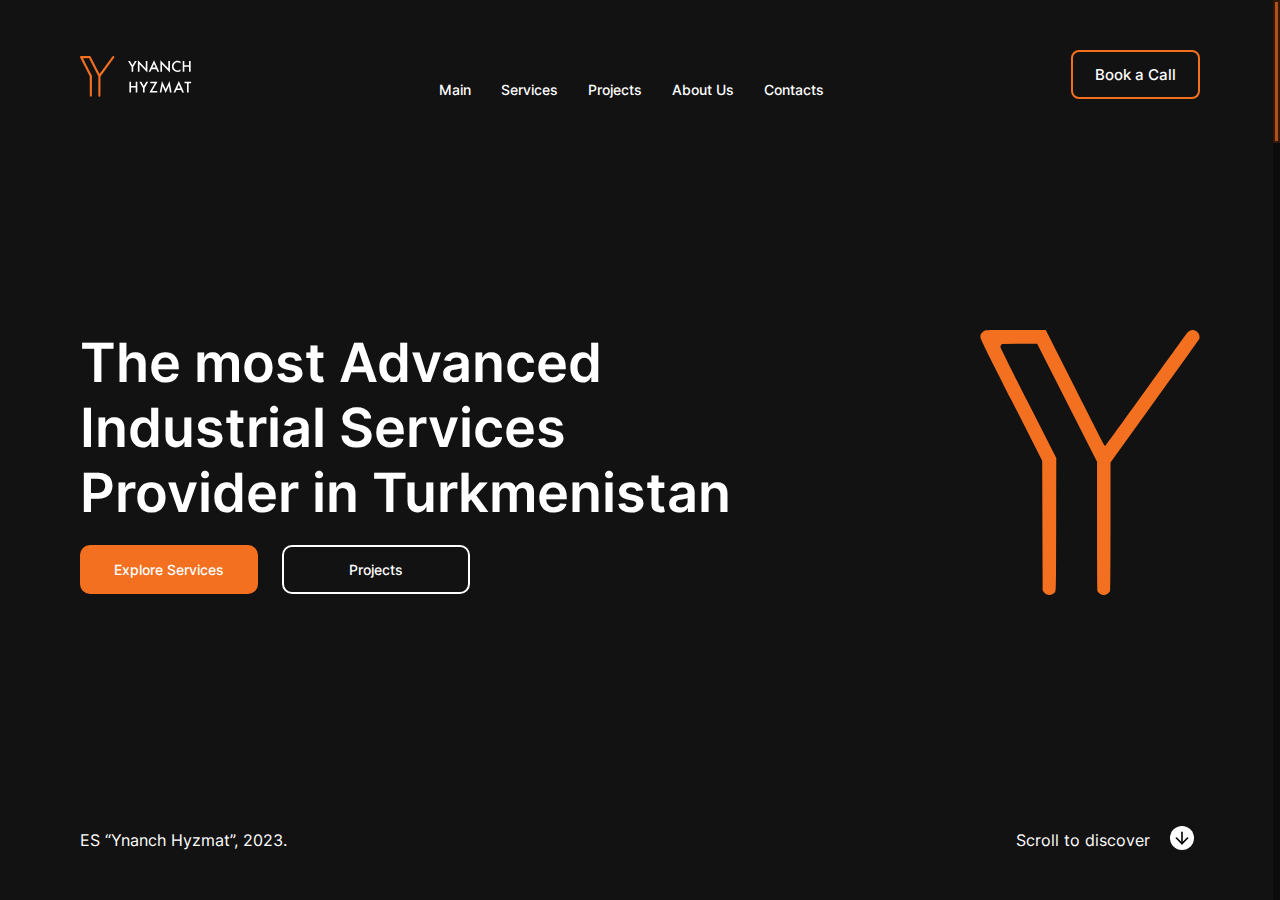
<file: index.html>
<!DOCTYPE html>
<html lang="en">

<head>
    <meta charset="UTF-8">
    <meta http-equiv="X-UA-Compatible" content="IE=edge">
    <meta name="viewport" content="width=device-width, initial-scale=1.0">
    <link rel="apple-touch-icon" sizes="180x180" href="/apple-touch-icon.png">
    <link rel="icon" type="image/png" sizes="32x32" href="/favicon-32x32.png">
    <link rel="icon" type="image/png" sizes="16x16" href="/favicon-16x16.png">
    <link rel="manifest" href="/site.webmanifest">
    <link rel="mask-icon" href="/safari-pinned-tab.svg" color="#ea4618">
    <meta name="msapplication-TileColor" content="#da532c">
    <meta name="theme-color" content="#462929">
    <link rel="stylesheet" href="styles/main.css">
    <title>Ynanch Hyzmat</title>

</head>

<body>
    <div class="wrapper">
        <div class="page">
            <div class="page__wrapper">
                <header data-hash="header" class="header page__screen screen">
                    <div class="container">
                        <div class="header__flex">
                            <div class="header__nav">

                                <img src="images/Home/logo.svg" alt="logo">

                                <div class="burger">
                                    <div class="line line1"></div>
                                    <div class="line line2"></div>
                                    <div class="line line3"></div>
                                </div>
                                <nav class="nav">
                                    <ul class="nav__list">
                                        <li><a class="menu_close" href="#!">Main</a></li>
                                        <li><a class="item_services menu_close" href="#!">Services</a></li>
                                        <li><a class="item_projects menu_close" href="#!">Projects</a></li>
                                        <li><a class="item_about menu_close" href="#!">About Us</a></li>
                                        <li><a class="item_contact menu_close" href="#!">Contacts</a></li>
                                    </ul>
                                    <a class="header_button_mobile button_modal" href="#!">Book a Call</a>
                                </nav>
                                <a class="header_button button_modal" href="#!">Book a Call</a>
                            </div>

                            <div class="header__body">
                                <div class="header__body__slogan">
                                    <h1>
                                        The most Advanced<br>Industrial Services<br>Provider in Turkmenistan
                                    </h1>
                                    <div class="slogan__button">
                                        <a class="slogan__button_left" href="#!">Explore Services</a>
                                        <a class="slogan__button_right" href="#!">Projects</a>
                                    </div>
                                </div>

                                <div class="header__body__brend">
                                    <img src="images/Home/brend.svg" alt="brend-logo">
                                </div>
                            </div>

                            <div class="header__footer">
                                <p>
                                    ES “Ynanch Hyzmat”, 2023.
                                </p>
                                <div class="header__footer__right">
                                    <p>
                                        Scroll to discover
                                    </p>
                                    <img src="images/Home/arrow-down.svg" alt="down">
                                </div>
                            </div>
                        </div>
                    </div>

                    <div class="modal">
                        <div class="modal__container">
                            <div class="modal__main">
                                <form autocomplete="off" class="form__body" id="form" action="#">
                                    <div class="form_row1">

                                        <div class="form_column1">
                                            <label for="name">First name*:</label>
                                            <input id="name" name="name" class="_req" type="text" placeholder="Rovshen">
                                        </div>

                                        <div class="form_column2">
                                            <label for="lastname">Last name*:</label>
                                            <input id="lastname" class="_req" type="text" placeholder="Allalyyev">
                                        </div>

                                    </div>
                                    <div class="form_row2">

                                        <div class="form_column3">
                                            <label for="phone">Phone Number*:</label>
                                            <input id="phone" type="tel" class="_req" placeholder="+99365880865">
                                        </div>

                                        <div class="form_column4">
                                            <label for="email">Email*:</label>
                                            <input id="email" name="email" type="email" class="_req email"
                                                placeholder="info@ynanchyzmat.com">
                                        </div>

                                    </div>

                                    <label for="subject">Subject:</label>
                                    <input id="subject" type="text" placeholder="Co-operation">

                                    <label for="message">Message</label>
                                    <textarea name="message" id="message"
                                        placeholder="Hello, my name is Rovshen Allalyyev. I am from USA and I represent “Exxon Mobil” company. We wanted to tal about co-operation in Central Asia region including Turkmenistan. I will eagerly wait for your response."></textarea>

                                    <input type="submit" value="Submit" class="form_button">
                                </form>
                                <div class="modal_close">
                                    <div class="close_line1"></div>
                                    <div class="close_line2"></div>
                                    <div class="close_line3"></div>
                                </div>
                            </div>
                        </div>
                    </div>

                </header>





                <section data-hash="about" class="aboutUs page__screen screen">
                    <div class="container">
                        <div class="aboutUs__flex" data-swiper-parallax="-300" data-swiper-parallax-opacity="0">
                            <div class="flex">

                                <div class="aboutUs__content">
                                    <h2>Who We Are</h2>
                                    <p>
                                        Founded in 2016, Ynanch Hyzmat started<br>
                                        increasing the awareness of its establishment<br>
                                        in the local Oil and Gas industry of Turkmenistan.
                                    </p>

                                    <p>
                                        Catching the momentum, Ynanch Hyzmat got<br>
                                        licenses to over 21 activities for works in Oil & Gas,<br>
                                        Energy, Civil Construction, Chemistry<br>
                                        and Petrochemistry, and Agriculture.
                                    </p>

                                    <p>
                                        With the drive for implementing high quality standards<br>
                                        in its operations, Ynanch Hyzmat continuously works<br>
                                        on its international partnership network.<br>
                                    </p>
                                </div>

                                <div class="aboutUs__statistic">
                                    <div class="statistic__block_column1">
                                        <div class="statistic__block stat1">
                                            <div class="statistic__block__img">
                                                <img src="images/Who we are/est.svg" alt="image">
                                            </div>
                                            <span>2016</span>
                                            <p>Year of Establishment</p>
                                        </div>
                                        <div class="statistic__block stat1">
                                            <div class="statistic__block__img">
                                                <img src="images/Who we are/people.svg" alt="image">
                                            </div>
                                            <span>90+</span>
                                            <p>Professional Employees</p>
                                        </div>

                                    </div>

                                    <div class="statistic__block_column2">
                                        <div class="statistic__block stat2">
                                            <div class="statistic__block__img">
                                                <img src="images/Who we are/check.svg" alt="image">
                                            </div>
                                            <span>152</span>
                                            <p>Projects Completed</p>
                                        </div>

                                        <div class="statistic__block stat2">
                                            <div class="statistic__block__img">
                                                <img src="images/Who we are/hand.svg" alt="image">
                                            </div>
                                            <span>300+</span>
                                            <p>Business Partners</p>
                                        </div>
                                    </div>
                                </div>
                                <h2 class="flex__h2">Who We Are</h2>

                            </div>
                        </div>
                    </div>
                </section>

                <section data-hash="services" class="services page__screen screen">
                    <div class="container">
                        <div class="services__flex" data-swiper-parallax="300" data-swiper-parallax-opacity="0">

                            <h2 class="services_h2">Services We Offer:</h2>

                            <div class="services__body">
                                <div class="services__footer_mobile">
                                    <img class="mobile_img" width="300px"
                                        src="images/Services We Offer/service_mobile.svg" alt="image">
                                </div>
                                <div class="services__body__footer">
                                    <p>ES Ynach Hyzmat provides a wide range of services to meet customer’s needs.
                                        The biggest local and international companies rely the service of their
                                        facilities
                                        or new projects to us. We strive for doing our best for our customers and
                                        end-users.
                                    </p>
                                    <a class="services__body_a" href="#!">Scroll down to learn more</a>
                                </div>
                            </div>
                            <div class="services__footer">
                                <img src="images/Services We Offer/1.svg" alt="image">
                                <img src="images/Services We Offer/2.svg" alt="image">
                                <img src="images/Services We Offer/3.svg" alt="image">
                                <img src="images/Services We Offer/4.svg" alt="image">
                                <img src="images/Services We Offer/5.svg" alt="image">
                            </div>
                        </div>
                    </div>
                </section>


                <div class="page2 page__screen screen">

                    <div class="page__wrapper2">



                        <!-- <div class="scroll__block"> -->
                        <div class="feauturing page__screen2 screen2">
                            <div class="container">


                                <div class="feauturing__flex">
                                    <div class="feauturing__header">
                                        <p class="fade_hidden">
                                            <span class="text_header_fade text_fade  feauturingIndex"><span
                                                    class="feauturing_span">Feauturing:</span> Electrical, Control
                                                Systems, Spare parts and etc.</span>
                                        </p>
                                    </div>

                                    <div class="feauturing__body">
                                        <div class="feauturing__body__left">
                                            <div class="fade_hidden">

                                                <img class="text_img_fade text_fade feauturingIndex"
                                                    src="images/Slider/Ynanch Hyzmat.svg" alt="image">
                                            </div>
                                            <h2 class="fade_hidden">
                                                <span class="text_h2_fade text_fade feauturingIndex">

                                                    Dynamic-Static<br>
                                                    Equipment & System<br>
                                                    Maintenance
                                                </span>
                                            </h2>
                                            <a href="dynamic.html" class="button_mobile">Learn More</a>
                                        </div>

                                        <div class="feauturing__body__right" data-swiper-parallax="300"
                                            data-swiper-parallax-opacity="0" data-swiper-parallax-scale="0.5"
                                            data-swiper-parallax-duration="2000">
                                            <img src="images/Slider/1.svg" alt="">
                                        </div>
                                    </div>

                                    <div class="feauturing__footer">
                                        <!-- <p>1/5</p> -->
                                        <div class="fade_hidden">

                                            <a href="dynamic.html"
                                                class="button_fulscreen text_button_fade text_fade feauturingIndex">Learn
                                                More</a>
                                        </div>
                                    </div>

                                </div>

                            </div>

                        </div>

                        <div class="feauturing pipeline-service page__screen2 screen2">
                            <div class="container">

                                <div class="feauturing__flex">
                                    <div class="feauturing__header">
                                        <p class="fade_hidden">
                                            <span class="pipeline__text_header_fade pipeline__text_fade"><span
                                                    class="feauturing_span">Feauturing:</span> Pigging, In-Line
                                                Inspection, Hot Tapping.</span>
                                        </p>
                                    </div>

                                    <div class="feauturing__body">
                                        <div class="feauturing__body__left">
                                            <div class="fade_hidden">

                                                <img class="pipeline__text_img_fade pipeline__text_fade"
                                                    src="images/Slider/Ynanch Hyzmat.svg" alt="image">
                                            </div>
                                            <h2 class="fade_hidden">
                                                <span class="pipeline__text_h2_fade pipeline__text_fade">

                                                    Pipeline Services
                                                </span>
                                            </h2>
                                            <a href="pipeline.html" class="button_mobile">Learn More</a>
                                        </div>

                                        <div class="feauturing__body__right" data-swiper-parallax="300"
                                            data-swiper-parallax-opacity="0" data-swiper-parallax-scale="0.5"
                                            data-swiper-parallax-duration="2000">
                                            <img src="images/Slider/2.svg" alt="image">
                                        </div>
                                    </div>

                                    <div class="feauturing__footer">
                                        <!-- <p>2/5</p> -->
                                        <div class="fade_hidden">

                                            <a href="pipeline.html"
                                                class="button_fulscreen pipeline__text_button_fade pipeline__text_fade"">Learn More</a>
                                        </div>
                                    </div>
                                </div>
                            </div>
                        </div>
                        

                        <div class=" feauturing environment page__screen2 screen2">
                                                <div class="container">

                                                    <div class="feauturing__flex">
                                                        <div class="feauturing__header">
                                                            <p class="fade_hidden">
                                                                <span
                                                                    class="envi__text_header_fade envi__text_fade"><span
                                                                        class="feauturing_span">Feauturing:</span>
                                                                    IWI-500 Machine.</span>
                                                            </p>
                                                        </div>

                                                        <div class="feauturing__body">
                                                            <div class="feauturing__body__left">
                                                                <div class="fade_hidden">

                                                                    <img class="envi__text_img_fade envi__text_fade"
                                                                        src="images/Slider/Ynanch Hyzmat.svg"
                                                                        alt="image">
                                                                </div>
                                                                <h2 class="fade_hidden">
                                                                    <span class="envi__text_h2_fade envi__text_fade">

                                                                        Environment<br>
                                                                        Protection
                                                                    </span>
                                                                </h2>
                                                                <a href="environment.html" class="button_mobile">Learn
                                                                    More</a>
                                                            </div>

                                                            <div class="feauturing__body__right"
                                                                data-swiper-parallax="300"
                                                                data-swiper-parallax-opacity="0"
                                                                data-swiper-parallax-scale="0.5"
                                                                data-swiper-parallax-duration="2000">
                                                                <img src="images/Slider/3.svg" alt="image">
                                                            </div>
                                                        </div>

                                                        <div class="feauturing__footer">
                                                            <!-- <p>3/5</p> -->
                                                            <div class="fade_hidden">

                                                                <a href="environment.html"
                                                                    class="button_fulscreen envi__text_button_fade envi__text_fade">Learn
                                                                    More</a>
                                                            </div>
                                                        </div>
                                                    </div>
                                                </div>
                                        </div>


                                        <div class="feauturing civil page__screen2 screen2">
                                            <div class="container">

                                                <div class="feauturing__flex">
                                                    <div class="feauturing__header">
                                                        <p class="fade_hidden">
                                                            <span class="civil__text_header_fade civil__text_fade"><span
                                                                    class="feauturing_span">Feauturing:</span> Buildings
                                                                that were constructed by us.</span>
                                                        </p>
                                                    </div>

                                                    <div class="feauturing__body">
                                                        <div class="feauturing__body__left">
                                                            <div class="fade_hidden">

                                                                <img class="civil__text_img_fade civil__text_fade"
                                                                    src="images/Slider/Ynanch Hyzmat_black.svg"
                                                                    alt="image">
                                                            </div>
                                                            <h2 class="fade_hidden">
                                                                <span class="civil__text_h2_fade civil__text_fade">

                                                                    Civil Construction
                                                                </span>
                                                            </h2>
                                                            <a href="civil.html" class="button_mobile">Learn More</a>
                                                        </div>

                                                        <div class="feauturing__body__right" data-swiper-parallax="300"
                                                            data-swiper-parallax-opacity="0"
                                                            data-swiper-parallax-scale="0.5"
                                                            data-swiper-parallax-duration="2000">
                                                            <img src="images/Slider/4.svg" alt="image">
                                                        </div>
                                                    </div>

                                                    <div class="feauturing__footer">
                                                        <!-- <p>4/5</p> -->
                                                        <div class="fade_hidden">

                                                            <a href="civil.html"
                                                                class="button_fulscreen civil__text_button_fade civil__text_fade">Learn
                                                                More</a>
                                                        </div>
                                                    </div>
                                                </div>
                                            </div>
                                        </div>



                                        <div class="feauturing oil page__screen2 screen2">
                                            <div class="container">

                                                <div class="feauturing__flex">
                                                    <div class="feauturing__header">
                                                        <p class="fade_hidden">
                                                            <span class="oil__text_header_fade text_fade"><span
                                                                    class="feauturing_span">Feauturing:</span>
                                                                Completions, Packers.</span>
                                                        </p>
                                                    </div>

                                                    <div class="feauturing__body">
                                                        <div class="feauturing__body__left">
                                                            <div class="fade_hidden">

                                                                <img class="oil__text_img_fade text_fade"
                                                                    src="images/Slider/Ynanch Hyzmat.svg" alt="image">
                                                            </div>
                                                            <h2 class="fade_hidden">
                                                                <span class="oil__text_h2_fade text_fade">

                                                                    Oilfield Services
                                                                </span>
                                                            </h2>
                                                            <a href="oil.html" class="button_mobile">Learn More</a>
                                                        </div>

                                                        <div class="feauturing__body__right" data-swiper-parallax="300"
                                                            data-swiper-parallax-opacity="0"
                                                            data-swiper-parallax-scale="0.5"
                                                            data-swiper-parallax-duration="2000">
                                                            <img src="images/Slider/5.svg" alt="image">
                                                        </div>
                                                    </div>

                                                    <div class="feauturing__footer">

                                                        <!-- <p>5/5</p> -->
                                                        <div class="fade_hidden">

                                                            <a href="oil.html"
                                                                class="button_fulscreen oil__text_button_fade text_fade">Learn
                                                                More</a>
                                                        </div>
                                                    </div>
                                                </div>
                                            </div>
                                        </div>



                                    </div>
                                </div>
                                <section data-hash="map" id="map" class="map page__screen screen">

                                    <div class="container">
                                        <div class="map__grid">
                                            <h2 class="map__header">
                                                Experience
                                            </h2>



                                            <div class="map__body" data-swiper-parallax="-300"
                                                data-swiper-parallax-opacity="0" data-swiper-parallax-duration="1500">

                                                <div class="map-mobile__block">

                                                    <picture class="map-mobile_img column1">
                                                        <source srcset="images/Map/map-mobile390(1).svg"
                                                            media="(max-width: 470px)">
                                                        <source srcset="images/Map/map-mobile600(1).svg"
                                                            media="(max-width: 600px)">
                                                        <img class="dynamic_mobile-btn" src="images/Map/map-mobile1.svg"
                                                            alt="image">
                                                    </picture>


                                                    <picture class="map-mobile_img column2">
                                                        <source srcset="images/Map/map-mobile390(2).svg"
                                                            media="(max-width: 470px)">
                                                        <source srcset="images/Map/map-mobile600(2).svg"
                                                            media="(max-width: 600px)">
                                                        <img class="pipeline_mobile-btn"
                                                            src="images/Map/map-mobile2.svg" alt="image">
                                                    </picture>


                                                    <picture class="map-mobile_img column1">
                                                        <source srcset="images/Map/map-mobile390(3).svg"
                                                            media="(max-width: 470px)">
                                                        <source srcset="images/Map/map-mobile600(3).svg"
                                                            media="(max-width: 600px)">
                                                        <img class="envi_mobile-btn" src="images/Map/map-mobile3.svg"
                                                            alt="image">
                                                    </picture>


                                                    <picture class="map-mobile_img column2">
                                                        <source srcset="images/Map/map-mobile390(4).svg"
                                                            media="(max-width: 470px)">
                                                        <source srcset="images/Map/map-mobile600(4).svg"
                                                            media="(max-width: 600px)">
                                                        <img class="civil_mobile-btn" src="images/Map/map-mobile4.svg"
                                                            alt="image">
                                                    </picture>


                                                    <picture class="map-mobile_img column1">
                                                        <source srcset="images/Map/map-mobile390(5).svg"
                                                            media="(max-width: 470px)">
                                                        <source srcset="images/Map/map-mobile600(5).svg"
                                                            media="(max-width: 600px)">
                                                        <img class="oil_mobile-btn" src="images/Map/map-mobile5.svg"
                                                            alt="image">
                                                    </picture>


                                                    <picture class="map-mobile_img column2">
                                                        <source srcset="images/Map/map-mobile390(6).svg"
                                                            media="(max-width: 470px)">
                                                        <source srcset="images/Map/map-mobile600(6).svg"
                                                            media="(max-width: 600px)">
                                                        <img class="company_mobile-btn" src="images/Map/map-mobile6.svg"
                                                            alt="image">
                                                    </picture>

                                                </div>

                                                <svg class="svg" width="1156" height="828" viewBox="0 0 1156 828"
                                                    fill="none" xmlns="http://www.w3.org/2000/svg">

                                                    <path
                                                        d="M1060.69 590.356L1026.23 591.249L1020.22 593.241L1005.53 601.199L1003.16 602.976L1001.65 605.562L1001.28 609.526L1002.82 617.251L1003.16 621.223L1002.06 624.658L999.086 630.139H999.047L980.132 630.239L963.606 630.113L941.072 630.05L921.745 630.074L902.423 630.15L900.121 629.585L899.462 626.881L898.506 579.93L901.718 577.182L903.126 575.673L906.325 570.689L917.275 556.392L916.345 551.904L905.383 538.439L877.413 506.539L871.983 503.271L853.353 495.935L844.998 492.823L837.708 486.423L811.763 458.613L745.224 388.227L729.826 372.246L717.413 359.451L714.621 356.61L698.419 355.208L660.919 358.164L657.444 357.839L656.753 357.111L656.438 337.783L655.873 303.91L655.382 271.901L655.219 270.54L654.842 269.443L653.769 269.037L637.671 268.548L636.59 268.267L636.161 267.596L636.01 266.397L635.566 197.176L636.225 197.056L695.046 196.95L696.157 194.847L696.585 193.182L696.962 174.611V172.514L697.444 171.684L697.753 171.935L698.004 172.899L698.458 173.88L703.253 173.055L704.696 173.1L713.046 179.061L716.34 180.408L719.434 180.302L722.234 178.882L724.515 176.365L726.057 172.981L728.044 171.838L728.832 168.041L729.93 165.77L731.75 164.871L734.743 165.212L742.633 167.304L749.692 170.366L767.827 183.78L769.411 185.522L775.364 195.568L776.051 197.352L776.328 199.545L776.546 207.121L776.94 208.702L776.328 209.506L777.233 211.629L779.786 220.625L780.717 225.513L781.362 227.798L782.252 229.214L784.926 232.144L785.848 233.636L787.521 240.204L788.616 242.463L791.634 246.508L792.113 247.502L792.767 249.933L792.907 250.184L793.295 250.875L795.047 252.204L798.901 253.361L805.608 257.235L806.391 258.193L806.642 262.691L807.145 264.662L809.232 268.87L809.899 270.8L810.196 272.917L810.259 275.736L810.59 277.901L813.081 283.325L813.4 285.585L812.947 287.505L812.273 289.43L811.933 291.722L812.159 294.155L813.584 300.109L814.464 302.94L820.286 310.298L821.162 310.801L825.849 315.534L835.341 322.35L846.4 330.283L859.58 339.721L886.325 358.837L897.595 366.876L902.742 371.79L911.462 384.011L916.392 389.103L925.381 395.564L936.707 403.693L949.762 413.055L952.193 414.331L954.59 414.784L956.687 414.331L962.967 411.177L965.416 410.886L967.344 412.088L969.796 415.278L974.4 421.265L991.483 435.717L1001.91 441.762L1013.84 445.988L1019.29 449.422L1030.09 459.279L1037.76 466.286L1048.7 473.724L1056.76 479.192L1070.11 488.239L1075.59 490.069L1081.15 489.616L1083.24 488.431L1087.17 485.266L1089.48 484.32L1092.22 484.566L1100.4 488.533L1105.76 489.398L1108.04 490.6L1113.06 494.652L1118.32 496.155L1120.97 497.387L1123.35 499.661L1127.13 504.44L1135.35 508.307L1137.88 509.069L1144.08 509.106L1147.18 509.955L1150.12 511.383L1152.85 513.336L1152.87 513.35L1152.88 513.355L1153.86 516.159L1154.62 518.288L1151.63 524.12L1147.14 529.995L1144.31 535.057L1144 539.082L1144.65 547.125L1144.34 551.202L1142.56 558.099L1142.26 561.75L1143.37 564.651L1144.97 566.028L1146.25 567.421L1146.57 569.053L1145.29 571.162L1143.77 572.728L1142.55 574.472L1142.37 576.343L1144.38 577.899L1143.03 578.77L1141.59 580.019L1140.35 581.411L1139.66 581.955L1138.82 582.107L1137.81 581.601L1136.59 579.788L1135.77 579.385L1133.84 579.636L1128.24 581.475L1126.11 581.265L1124.49 580.034L1123.14 578.65L1122.58 578.363L1121.85 577.991L1121.09 577.774L1119.95 576.816L1119.08 576.603L1116.4 576.745L1115.46 576.603L1113.82 575.77L1112.42 574.377L1110.17 571.343L1108.69 570.07L1090.48 563.214L1088.93 562.067L1088.36 561.407L1087.71 560.429L1086.36 557.346L1085.72 556.934L1084.1 556.569L1082.88 556.008L1082.67 557.468L1082.16 560.155L1081.09 561.057L1077.75 561.019L1076.35 561.329L1075.36 561.926L1074.54 562.977L1073.7 564.627V564.642L1073.69 564.647L1073.69 564.658L1072.68 566.676L1071.87 568.852L1071.48 571.14L1072.12 575.519L1072.17 577.777L1071.73 579.847L1070.7 581.285L1068.41 583.631L1064.66 588.825L1061.78 590.336L1060.69 590.356Z"
                                                        fill="#DADADA" stroke="#0F0F0F" stroke-width="2.37499"
                                                        stroke-linecap="round" stroke-linejoin="round" />
                                                    <path
                                                        d="M999.088 630.142L990.392 646.142L989.05 649.383L988.012 653.375L987.751 655.459L987.769 657.501L988.15 659.564L989.29 663.42L989.513 665.512L989.136 669.532L988.206 673.253L986.769 676.738L980.401 686.627L978.741 688.619L976.054 690.798L973.32 691.817L967.347 693.215L965.863 693.839L964.621 694.664L963.665 695.88L962.381 699.921L961.576 700.602L960.57 700.363L959.224 699.803L955.878 699.253L952.86 699.818L949.992 701.246L944.631 705.346L943.608 706.643L942.924 708.242L942.936 710.031L943.682 714.774L943.645 716.033L935.927 713.011L933.655 712.523L932.385 712.723L931.047 712.933L928.616 713.69L920.994 718.182L917.733 719.026L907.722 719.648L906.084 720.011L904.57 720.855L903.447 722.015L901.526 724.656L900.324 725.743L893.763 728.827L886.682 730.307L869.025 729.908L867.306 730.285L866.052 731.593L865.708 733.325L866.27 734.602L867.08 735.88L867.436 737.647L867.952 738.945L872.106 742.705L873.242 744.244L873.782 744.699L875.844 745.484L876.256 746.005L876.189 746.702L875.71 747.61L873.455 749.281L867.229 751.318L865.078 753.449L864.94 754.935L865.137 760.029L865.398 761.25L866.748 762.352L867.033 763.398L866.203 766.528L865.859 770.301L865.368 772.153L864.282 773.295L862.681 773.717L859.311 774.01L857.667 774.39L852.225 777.017L844.872 782.872L844.507 783.051L839.431 785.544L837.302 787.701L836.278 789.123L835.222 790.154L834.006 790.914L828.12 793.465L826.779 793.794L826.057 793.676L823.668 792.665L822.796 792.701L821.99 792.937L821.177 793.004L820.293 792.528L814.964 787.589L812.771 787.712L810.129 790.166L802.236 800.929L800.952 801.612L800.102 800.581L798.572 796.997L798.094 795.489L798.228 791.47L798.114 789.724L797.556 787.967L796.694 786.406L795.504 785.163L791.03 783.185L788.795 781.674L780.477 773.452L778.339 771.964L775.929 770.771L771.193 770.678L761.433 774.1L756.612 774.471L745.67 772.793L740.312 770.631L736.581 766.461L731.309 761.609L730.628 761.306L730.642 761.29L731.451 760.415L732.348 759.15L733.114 758.462L735.893 756.621L736.589 755.997L739.117 753.094L739.432 752.178L739.682 750.787L740.327 743.375L740.486 742.833L740.687 742.331L741.295 741.573L743.005 739.914L743.231 739.552L743.293 739.14L742.928 738.685L742.539 738.339L741.243 737.52L738.056 733.968L736.924 732.954L735.712 731.49L735.222 730.73L733.913 728.048L733.838 727.442L733.901 726.718L734.505 725.528L735.021 724.964L735.574 724.612L737.137 724.279L739.678 724.325L740.726 724.075L741.179 723.872L741.569 723.595L741.896 723.262L742.637 722.707L743.078 722.567L743.467 722.324L744.147 721.698L744.511 721.455L744.774 721.177L744.992 720.682L744.737 715.763L744.132 715.048L740.506 714.802L739.639 714.217L738.695 713.751L738.117 708.6L737.866 678.509L737.616 649.011L733.751 639.902L714.92 608.376L712.01 603.652L696.956 579.002L696.792 578.335L697.308 578.05L697.898 577.955L701.587 577.791L703.26 577.46L704.446 577.433L708.043 578.095L708.646 578.349L709.216 578.706L710.812 580.213L711.957 581.869L713.836 585.438L714.741 587.777L715.269 590.031L715.306 595.079L715.708 595.769L716.613 596.845L717.329 597.506L718.227 598.006L718.742 598.205L719.874 598.492L721.131 598.641L722.343 598.61L723.463 598.431L725.451 597.797L727.543 596.458L727.996 596.037L729.052 594.617L729.793 593.232L730.423 591.632L730.712 590.5L730.787 589.855L730.812 588.562L730.648 587.408L730.472 586.85L730.234 586.305L729.87 585.681L729.48 585.257L729.078 584.896L727.733 584.279L724.169 583.445L721.775 583.559L721.247 583.67L718.845 584.637L717.734 585.179L716.929 585.704L716.59 585.86L716.312 585.723L712.22 578.302L711.44 577.274L711.012 576.897L710.521 576.612L710.006 576.422L708.794 576.185L701.596 575.732L699.986 576.038L698.158 575.905L696.624 575.989L695.668 575.943L694.545 575.679L694.079 575.444L693.702 575.143L687.9 551.926L687.762 546.61L688.542 543.611L690.265 543.516L691.628 542.923L692.483 541.778L691.816 538.763L687.813 527.275L687.612 525.895L688.229 525.282L689.562 524.913L692.937 524.461L694.321 523.908L695.188 522.962L694.522 520.72L687.978 507.566L684.741 502.813L664.401 481.585L662.787 476.867L652.755 434.701L657.047 435.139L658.423 435.025L659.692 434.51L660.421 432.843L660.862 431.109L662.56 420.412L662.974 418.798L663.67 417.459L665.091 416.876L670.137 416.086L671.545 415.342L672.355 413.482L672.834 411.775L677.956 383.196L680.559 379.832L690.986 376.665L696.171 375.441L696.964 373.382L697.945 371.69L698.411 355.211L714.613 356.613L717.406 359.454L729.818 372.249L745.217 388.23L811.756 458.617L837.7 486.426L844.99 492.826L853.345 495.938L871.975 503.274L877.405 506.542L905.375 538.442L916.337 551.907L917.267 556.395L906.317 570.692L903.118 575.676L901.71 577.185L898.498 579.933L899.454 626.884L900.113 629.588L902.415 630.153L921.737 630.077L941.064 630.053L963.598 630.116L980.124 630.242L999.039 630.142H999.088Z"
                                                        fill="#DADADA" stroke="#0F0F0F" stroke-width="2.37499"
                                                        stroke-linecap="round" stroke-linejoin="round" />
                                                    <path
                                                        d="M730.628 761.308L730.085 761.065L729.163 760.915L728.508 760.538L727.997 759.947L727.462 759.168L727.437 758.771L727.756 757.693L727.723 757.26L726.44 756.11L726.264 756.059L726.138 756.084L725.131 755.198L725.828 754.073L725.895 753.81L725.131 753.134L724.536 752.824H723.85L719.599 753.649L718.491 754.062L716.521 750.987L715.414 748.732L715.205 746.064L715.523 745.464L716.63 744.375L716.873 743.678L716.814 741.907L716.873 741.349L717.41 738.978L717.393 737.991L716.873 737.257L717.393 735.014L717.343 733.391L717.051 731.887L716.682 728.302L716.171 726.533L715.449 724.851L714.611 723.463L713.312 721.863L711.895 720.553L710.252 719.673L708.264 719.357L707.149 718.854L708.088 717.667L709.739 716.304L710.728 715.247L710.778 714.309L710.493 712.292L710.728 711.079L711.239 710.602L712.003 710.301L712.689 709.798L712.999 708.714L713.034 707.797L713.175 706.811L713.426 705.914L713.828 705.224L714.683 704.102L714.842 703.485L714.708 702.971L714.498 699.945L713.283 693.696L712.101 691.732L711.833 690.755L711.8 688.42L711.657 687.37L711.33 686.314L710.995 685.721L710.492 685.112L709.847 684.592L709.066 684.254L709.284 683.556L709.411 683.276L709.671 682.875L708.513 679.992L708.982 675.05L710.727 666.93L710.241 665.418L710.107 664.203L710.459 663.134L710.962 662.368L711.398 661.398L711.717 660.27L711.834 659.028L711.7 657.761L711.398 656.826L710.727 655.27L710.065 651.834L706.771 651.385L702.738 650.675L694.42 650.821L684.804 650.994L667.499 651.314L656.155 651.518L643.26 651.753L640.576 650.253L638.908 647.311L636.551 641.104L634.841 638.336L626.247 627.831L622.5 622.089L619.456 615.59L617.05 612.361L613.999 611.037L607.341 609.844L604.365 608.09L599.041 603.576L587.362 599.765L586.499 599.707L585.736 600.112L584.789 601.614L584.219 602.226L583.448 602.39L582.358 601.53L581.795 599.844L581.409 597.919L580.831 596.334L579.473 594.868L578.274 594.658L575.7 595.678L575.029 595.639L574.342 595.295L573.688 594.768L573.16 594.22L571.827 593.868L571.591 593.139L571.834 592.299L571.936 591.616L572.053 591.337L572.345 590.993L572.447 590.497L571.968 589.81L570.442 588.103L565.361 583.873L564.414 582.471L562.821 575.435L562.628 573.298L562.895 572.161L563.398 571.155L563.733 570.242L563.508 569.395L563.022 568.278L563.272 566.009L562.895 564.658L561.327 562.481L559.701 560.925L557.832 560.431L553.279 562.525L551.544 562.361L540.72 554.54L538.07 551.788L537.173 551.285L534.817 550.928L533.736 550.576L532.595 549.751L529.393 548.274L523.096 546.822L518.233 544.1L517.789 544.81L517.588 546.335L516.507 547.688L515.652 547.98L514.822 548.045L513.094 547.712L512.172 547.715L511.594 548.187L511.084 548.799L510.38 549.227L508.552 549.424L506.716 549.148L503.211 547.702L499.137 544.079L497.813 543.391L496.229 543.512L494.972 544.427L494 545.871L493.254 547.584L492.163 549.282L490.755 549.959L483.411 550.69L482.279 550.388L480.14 548.852L479.117 548.364L472.795 547.414L471.412 546.888L470.028 545.734L469.634 544.569L469.627 543.148L469.416 541.277L469.131 540.514L467.848 538.112L467.781 537.319L467.957 536.584L467.949 535.874L467.329 535.179L465.963 534.506L464.655 534.204L461.921 533.968L456.572 532.707L443.853 526.581L441.045 525.821L439.729 525.923L438.363 526.242L437.029 526.345L435.813 525.837L435.335 525.2L434.596 523.647L434.026 523.081L433.355 522.915L432.031 523.226L431.74 523.198L431.344 523.161L430.305 522.499L429.291 521.611L428.201 520.937L426.976 520.915L425.76 521.228L421.802 521.314L417.668 520.117L416.31 519.937L414.935 520.158L413.668 520.546L412.385 520.726L400.714 516.075L398.659 513.339L400.261 507.9L400.462 506.185L400.06 504.383L398.325 501.903L397.385 498.82L394.728 495.939L393.781 494.5L392.314 490.926L390.445 487.741L390.1 486.833L390.066 486.065L389.84 485.395L388.943 484.811L387.208 484.219L386.319 484.107L385.429 484.219L384.021 484.908L383.316 485.677L383.289 485.651L376.376 478.805L368.562 473.463L367.338 472.265L365.627 469.601L365.275 468.771L364.294 465.357L363.791 464.714L363.162 464.483L361.9 464.659L359.548 465.597L358.768 465.784L357.972 465.746L356.903 465.173L355.847 464.76L354.754 464.563L353.165 464.715L349.024 465.964L348.08 465.922L346.771 465.489L342.189 463.257L340.88 462.851L340.038 462.762L339.555 462.818L339.114 462.77L338.661 462.517L338.234 462.142L337.731 461.446L337.441 460.723L337.328 459.119L338.095 449.527L338.271 448.661L338.586 447.845L339.151 447.174L339.793 446.795L341.193 446.199L341.709 445.745L341.96 445.178L342.01 444.135L341.707 441.949L341.859 441.104L342.211 440.057L344.486 436.175L344.838 435.434L345.056 434.579L345.17 433.105L345.547 430.573L370.268 349.682L370.845 348.491L371.373 348.034L373.327 346.897L378.499 344.966L379.418 344.285L380.048 343.623L380.488 342.837L380.325 341.661L373.504 315.577L372.486 309.275L372.247 308.465L371.288 306.605L370.998 305.78L370.81 304.973L370.785 304.037L370.961 303.288L371.476 302.456L375.794 299.21L385.527 294.157L386.03 295.453L386.345 295.886L386.685 296.21L387.15 296.495L390.174 297.215L390.664 297.486L391.091 297.803L391.77 298.532L392.273 299.261L392.588 299.619L393.004 299.948L393.47 300.258L394.035 300.482L394.828 300.554L399.904 299.886L400.469 299.699L401.086 299.316L404.092 296.194L405.933 295.071L411.031 293.099L443.898 293.659L453.44 292.377L473.193 286.55L481.955 287.461L483.502 287.233L483.879 286.747L484.03 286.19L483.765 283.469L483.802 282.892L483.941 282.327L484.218 281.849L484.558 281.511L484.947 281.316L485.589 281.223L491.998 281.266L497.411 282.693L501.037 284.263L533.363 292.303L537.379 297.816L538.435 298.774L543.281 302.174L549.36 303.498L569.755 303.842L613.991 303.892L615.034 304.062L615.475 304.499L615.651 305.708V339.625L615.852 340.921L616.418 341.903L621.151 347.424L621.629 347.72L622.287 347.855L623.871 347.512L624.889 347.111L625.757 346.623L626.159 346.294L626.523 345.9L627.509 344.564L627.861 344.178L628.263 343.868L629.056 343.78L630.163 343.872L632.406 344.449L633.512 344.514L634.305 344.433L636.003 343.388L636.472 343.187L637.062 343.263L637.766 343.65L638.708 344.721L639.137 345.417L639.426 346.048L639.677 347.039L640.193 350.704L640.839 353.185L641.04 353.645L641.367 354.137L641.808 354.662L642.613 355.333L643.443 356.232L643.632 356.626L643.897 357.758L644.186 358.733L644.425 359.176L647.02 359.468L657.454 357.855L660.929 358.18L698.428 355.224L697.962 371.703L696.981 373.395L696.188 375.454L691.003 376.678L680.576 379.845L677.974 383.209L672.851 411.788L672.373 413.495L671.563 415.355L670.155 416.1L665.108 416.889L663.687 417.472L662.991 418.811L662.577 420.425L660.879 431.123L660.438 432.856L659.709 434.523L658.44 435.038L657.065 435.152L652.772 434.714L662.804 476.88L664.418 481.598L684.759 502.826L687.995 507.579L694.539 520.733L695.205 522.976L694.338 523.921L692.955 524.474L689.579 524.926L688.246 525.295L687.629 525.908L687.83 527.289L691.833 538.776L692.5 541.791L691.645 542.936L690.282 543.53L688.559 543.625L687.779 546.623L687.917 551.939L693.719 575.157L694.096 575.457L694.562 575.692L695.685 575.956L696.641 576.002L698.176 575.918L700.003 576.051L701.613 575.745L708.811 576.199L710.023 576.435L710.538 576.625L711.029 576.91L711.457 577.287L712.238 578.315L716.329 585.736L716.607 585.873L716.946 585.717L717.752 585.192L718.862 584.65L721.264 583.683L721.792 583.572L724.186 583.459L727.75 584.292L729.096 584.909L729.497 585.27L729.887 585.694L730.251 586.318L730.49 586.863L730.666 587.421L730.829 588.575L730.804 589.868L730.729 590.513L730.44 591.645L729.811 593.245L729.069 594.63L728.013 596.05L727.56 596.471L725.468 597.81L723.48 598.444L722.361 598.623L721.149 598.654L719.892 598.505L718.759 598.218L718.244 598.019L717.347 597.519L716.63 596.859L715.725 595.782L715.323 595.092L715.286 590.044L714.758 587.79L713.853 585.451L711.974 581.882L710.83 580.227L709.233 578.719L708.663 578.362L708.06 578.108L704.464 577.446L703.277 577.473L701.604 577.805L697.916 577.968L697.325 578.063L696.81 578.348L696.973 579.015L712.027 603.665L714.937 608.389L733.768 639.915L737.633 649.024L737.883 678.522L738.134 708.613L738.712 713.764L739.656 714.23L740.524 714.815L744.15 715.061L744.754 715.776L745.01 720.695L744.791 721.191L744.528 721.468L744.164 721.711L743.485 722.337L743.095 722.58L742.654 722.72L741.913 723.275L741.586 723.608L741.197 723.885L740.743 724.088L739.695 724.338L737.155 724.292L735.591 724.625L735.038 724.977L734.522 725.541L733.918 726.731L733.856 727.455L733.93 728.061L735.239 730.743L735.729 731.503L736.941 732.967L738.074 733.981L741.26 737.533L742.556 738.352L742.946 738.698L743.31 739.153L743.248 739.565L743.022 739.927L741.312 741.586L740.704 742.344L740.503 742.846L740.345 743.388L739.7 750.8L739.449 752.191L739.134 753.107L736.606 756.011L735.91 756.634L733.131 758.475L732.365 759.163L731.468 760.428L730.659 761.303L730.628 761.308Z"
                                                        fill="#DADADA" stroke="#0F0F0F" stroke-width="2.37499"
                                                        stroke-linecap="round" stroke-linejoin="round" />
                                                    <path
                                                        d="M289.241 162.568L302.404 163.277L317.505 164.108L334.29 165.024L334.309 165.085L334.522 169.347L334.975 171.46L337.156 177.34L339.282 184.586L339.936 186.044L340.456 186.88L341.274 187.637L342.016 188.016L342.72 188.183L343.788 188.215L344.103 188.441L344.531 189L344.548 189.879L344.431 190.612L343.991 191.93L343.827 192.581L343.877 193.298L344.167 193.992L344.95 194.893L345.567 195.354L347.227 196.176L347.819 196.609L348.825 197.754L351.282 201.629L353.814 204.263L354.117 204.688L363.532 228.912L364.513 232.572L364.853 233.362L365.418 234.426L367.381 236.854L369.8 238.966L374.47 245.047L375.551 248.219L378.976 262.016L382.589 271.631L381.898 275.047L378.522 285.3L380.879 287.073L383.231 288.4L383.796 289.151L384.186 289.789L385.522 294.141L375.789 299.194L371.471 302.44L370.956 303.272L370.78 304.021L370.805 304.957L370.993 305.764L371.283 306.589L372.242 308.449L372.481 309.259L373.499 315.561L380.32 341.645L380.483 342.821L380.043 343.607L379.413 344.269L378.494 344.95L373.322 346.881L371.368 348.018L370.84 348.475L370.263 349.666L345.542 430.557L345.165 433.09L345.051 434.563L344.833 435.418L344.481 436.16L342.206 440.041L341.854 441.088L341.702 441.934L342.005 444.119L341.955 445.163L341.704 445.73L341.188 446.183L339.788 446.779L339.146 447.158L338.581 447.829L338.266 448.645L338.09 449.511L337.323 459.103L337.436 460.707L337.726 461.43L338.229 462.126L338.656 462.502L339.109 462.754L339.55 462.802L340.033 462.746L340.875 462.835L342.184 463.242L346.766 465.474L348.075 465.907L349.018 465.949L353.16 464.699L354.749 464.547L355.842 464.745L356.898 465.157L357.967 465.731L358.763 465.768L359.543 465.581L361.895 464.643L363.157 464.467L363.786 464.698L364.289 465.341L365.27 468.755L365.622 469.586L367.333 472.249L368.557 473.447L376.371 478.789L383.284 485.635L383.311 485.662L383.061 485.934L381.426 488.788L380.462 489.831L377.837 491.582L376.705 492.596L375.237 493.417L373.586 493.155L370.367 491.822L358.158 489.528L356.901 489.113L354.126 487.509L350.948 484.914L350.168 484.764L346.286 485.43L339.78 488.297L338.472 488.534L337.382 488.025L336.358 487.21L335.226 486.517L333.843 486.176L326.405 486.415L323.454 487.548L320.72 489.468L315.605 494.227L315.094 495.635L317.3 498.178L317.686 499.97L317.401 501.882L316.588 503.507L315.314 504.457L308.364 505.632L307.048 505.445L304.524 504.4L304.13 504.236L300.851 503.815L289.247 505.935L287.998 505.871L286.866 505.504L284.66 504.333L283.293 503.907L279.159 503.865L277.969 503.46L274.799 501.618L269.777 500.504L267.363 500.499L251.323 503.882L246.166 504.107L244.195 504.909L238.168 509.586L236.49 510.448L234.812 511.82L233.89 511.948L230.193 513.198L228.433 514.187L227.694 515.815L226.696 516.209L222.009 517.103L220.441 517.634L219.744 518.416L218.855 520.293L218.268 521.083L217.395 521.418L216.255 521.606L215.274 522.148L214.846 523.546L214.209 524.619L210.419 528.865L198.237 537.279L195.806 539.933L194.75 541.64L194.306 543.262L193.946 545.302L192.613 548.484L192.697 550.641L192.982 551.199L193.938 552.062L194.307 552.736L194.408 553.453L194.307 555.915L194.056 557.373L192.951 559.943L192.7 561.509L192.317 562.238L190.262 563.965L186.405 566.507L185.391 567.468L183.79 568.113L181.795 570.267L180.578 570.843L178.784 570.87L173.847 569.787L172.01 570.072L158.285 578.052L155.392 579.011L153.598 579.016L151.729 578.768L149.959 578.853L148.458 579.86L146.956 581.31L145.489 581.938L143.878 582.025L121.743 580.085V580.06L120.602 567.253L119.803 563.193L118.284 559.135L117.809 557.14L117.432 552.632L114.533 538.944L113.094 509.431L113.351 507.737L114.46 504.325L115.286 499.298L117.292 491.434L116.976 488.623L117.907 485.381L118.046 480.945L117.63 473.352L117.505 472.531L116.779 471.087L116.423 470.135L116.211 469.12L116.04 467.009L114.812 460.703L114.706 458.433L115.446 450.061L116.363 445.892L117.631 442.454L121.427 436.392L122.813 432.65L122.008 429.541L123.223 428.551L123.857 426.679L124.326 424.568L125.058 422.856L125.949 421.381L126.919 419.311L127.341 417.827L126.542 418.098L126.418 415.922L125.335 414.852L122.51 413.828L122.483 413.651L122.153 412.738L122.008 412.47L121.625 412.229L120.608 411.897L120.357 411.757L119.962 411.095L119.592 410.254L119.335 409.26L119.197 408.126L118.273 406.1L117.362 405.386L114.206 405.276L112.245 404.715L111.493 404.629L110.641 404.978L110.258 405.607L109.862 405.829L108.977 404.953L108.284 403.38L106.68 398.474L106.178 397.427L105.393 398.167L105.638 399.813L106.364 401.536L107.01 402.492V403.143L105.703 402.442L104.529 400.865L103.974 398.921L104.839 396.087L104.185 394.176L104.244 393.147L104.725 392.486L107.009 391.005L104.599 390.762L104.579 388.552L106.401 383.792L104.724 384.729L102.479 386.46L101.158 388.117L102.3 388.859L103.085 400.349L102.141 398.766L100.127 396.112L99.2097 394.577L98.8327 392.695L98.7409 390.592L98.1863 389.033L96.4294 388.859L96.8515 387.542L97.1287 385.863L96.9839 384.41L96.1521 383.792L95.7035 384.486L94.3967 387.796L93.6631 388.857L93.3656 386.407L93.7488 383.304L95.3266 377.348L93.1086 379.497L94.4481 375.927L94.7721 374.485L94.2238 374.758L92.5541 375.197L93.445 372.943L93.2067 372.085L92.2161 372.61L90.889 374.484L90.294 373.706L89.3766 374.248L85.858 374.484L84.3191 375.786L83.5792 375.709L83.6384 373.708H83.0839L82.4702 374.758L81.5855 375.786L80.4765 376.497L79.2024 376.566L79.598 375.892L80.3176 373.706L79.7506 373.672L78.6011 373.787L78.0466 373.706L77.9345 373.834L77.2616 374.364L76.9454 374.484L76.7009 374.248L76.1323 373.25L75.8348 373.049L74.7585 373.429L72.6854 374.454L71.405 374.484V373.706L71.9066 372.941L71.6948 372.532L70.9954 372.365L70.011 372.331L69.0796 372.135L67.8522 371.195L66.9674 370.896L65.3367 370.982L61.4146 372.174L59.7714 373.049L62.6887 374.913L63.6529 375.195L62.1747 377.546L61.6467 378.902L61.4224 380.596L61.5751 382.348L62.5454 386.708L62.3336 389.268L61.5548 390.511L60.709 390.29L58.7153 375.431L58.1997 374.167L54.8057 368.946L54.5223 367.139L55.2948 365.102L56.0471 364.107L58.3835 361.876L58.7605 360.893L59.0377 359.559L59.4006 358.37L61.0377 357.028L62.0673 355.034L65.0189 346.849L67.2167 342.341L69.9892 339.332L73.0592 339.966L71.3568 340.913L70.1091 342.031L67.7727 345.332L67.4363 346.198L66.6902 349.247L66.4659 349.581L64.7494 351.405L65.212 354.049L68.2229 354.456L77.1027 352.68L82.2319 352.903L83.8565 353.468L84.8269 354.813L85.5402 356.439L86.4109 357.872L87.5402 358.705L88.914 359.154L92.2737 359.364L93.6802 360.077L94.4325 360.065L94.769 359.004L94.7098 357.948L94.4528 357.182L93.9575 356.702L93.1055 356.496L94.1553 353.814L95.1584 354.174L96.2409 355.869L97.5353 357.216L99.0804 357.177L101.443 354.862L103.08 354.348L103.82 354.635L105.696 355.71L106.395 355.778L107.333 354.803L107.088 353.743L106.224 352.788L105.339 352.12L103.53 351.38L100.11 350.557L98.6505 349.247L99.9573 348.807L100.717 348.048L100.791 346.908L100.057 345.332L98.9683 344.235L97.8795 344.003L93.9839 344.436L93.7067 343.78L93.66 341.698L93.403 340.617L92.7566 339.369L91.8781 338.276L90.8875 337.684L91.3952 341.285V342.777H90.8875L87.9358 338.107L85.8237 336.009L83.6384 335.511L83.9359 336.125L84.7474 338.463L84.2521 338.086L82.9717 337.382L82.4827 337.025L82.5294 339.028L84.0543 341.043L84.1929 342.776L81.4204 340.899L81.1042 337.134L82.4842 329.031L81.5403 329.572L80.531 329.738L79.5279 329.558L78.6042 329.03V328.316L81.2973 326.967L85.5418 320.986L88.1165 318.148L87.6741 317.606L87.2256 316.51L86.9607 316.049L87.6741 315.631L88.3937 315.399L90.0183 315.265L91.1865 314.895L91.174 314.108L90.6725 313.373L90.2956 313.166L91.2005 311.874L92.4544 310.673L93.6164 309.265L94.2176 307.318L93.7815 307.568L93.5634 307.646L93.3858 307.74L93.1086 308.041L91.7161 306.641L90.5152 306.36L87.5184 306.593L86.1446 306.119L84.2832 304.396L83.0886 303.638L81.6556 303.233L80.2366 303.203L78.8706 303.596L77.5435 304.423L74.1308 308.295L72.7913 308.834L72.4144 309.058L71.1465 310.054L70.5515 310.273L69.9175 310.054L68.4721 309.058L67.779 308.834L66.888 308.395L61.6 304.191L60.2137 304.73L59.005 305.932L57.8166 306.596L51.9616 307.32L52.4242 306.356L52.8992 305.614L53.4942 305.002L54.2466 304.424L48.6283 306.251L45.5785 306.644L43.0506 305.873L41.736 302.741L40.6067 301.629L39.1799 302.987L39.1675 304.107L39.7547 305.519L41.1207 307.677L41.4182 308.943L41.9525 314.935L42.4275 315.817L44.739 318.922L45.577 319.594L48.633 325.362L51.161 327.749L51.96 328.316V329.03L48.0909 326.874L49.1875 327.678L51.4195 330.537L50.865 331.195L48.2701 328.628L47.2 327.164L44.8823 321.595L43.7733 320.164L40.8949 318.913L39.9307 317.197L39.3762 314.985L38.9214 310.888L38.2158 309.761L30.406 303.468L27.6008 300.541L26.3999 298.247L27.0198 293.649L27.6413 291.094L28.3079 289.532L28.8235 287.624L27.9917 285.637L25.794 282.646L26.8048 281.704L26.4419 280.657L24.7254 278.953L23.199 274.861L23.4435 270.763L26.2488 252.424L27.3578 248.895L29.1599 245.363L34.0321 238.544L36.5149 233.89L36.9245 230.034L36.1987 229.407L34.0866 228.886L33.638 228.18L33.8156 227.2L34.4433 225.227L34.4168 224.861L34.0336 224.534L35.0632 223.88L36.3903 223.361L36.9245 223.461L37.1021 222.44L36.9759 221.294L36.6847 220.295L36.4214 219.733L38.3295 211.685L41.3995 203.558L42.0459 199.85L40.8839 192.396L40.845 188.075L41.7157 188.732L43.6767 189.835L44.4695 190.676L44.82 191.924L44.6222 193.172L44.2717 194.383L44.225 195.486L45.0568 197.555L48.5956 202.093L49.2295 203.903L50.1937 207.997L50.8666 209.486L53.4615 211.307L53.6594 211.687L55.7123 211.713L56.6499 211.508L57.5082 210.953L56.2403 212.45L54.2606 213.179L52.8681 213.986L53.3634 215.713L53.9444 216.319L55.245 217.37L55.8992 218.277L56.0783 219.246V220.457L56.3353 221.495L57.2667 221.931L60.8648 222.232L62.4099 222.079L64.2183 221.264L67.8818 217.353L69.1886 216.873L67.8491 219.735L67.4861 221.383L68.3911 222.028L74.4579 221.264L75.1635 220.755L75.2959 219.56V218.208L75.5669 217.21L76.7616 215.509L77.6339 214.928L78.6105 215.347L78.6961 215.958L78.1214 217.942L78.056 218.936L78.7553 221.024L79.964 222.69L81.5543 223.797L83.3705 224.194L83.8783 224.429L85.0402 225.462L85.8658 225.658L86.8097 225.445L87.523 225.035L88.6321 224.194L91.5635 222.813L92.6725 221.54L93.1148 219.342L92.9762 214.754L93.2737 213.022L95.2736 208.878L95.7098 208.687H96.7393L97.4917 208.883L98.2969 209.367L98.9371 209.983L99.2144 210.546L99.4527 210.978L100.582 211.423L100.918 211.685L100.957 212.366L100.719 213.025L100.422 213.57L100.316 213.884L100.764 216.14L101.186 216.959L102.024 217.543L101.331 219.06L100.895 219.797L100.314 220.464L101.238 222.32L102.492 226.633L103.686 228.566L104.498 229.071L105.309 229.228L105.982 229.585L106.398 230.696L106.186 231.467L105.051 233.791L104.786 234.744L106.107 237.354H109.23L112.907 236.611L117.594 237.303L118.934 236.046L120.201 234.428L123.687 232.443L124.499 232.225L125.318 232.39L127.55 233.622L129.609 233.914L131.214 233.382L132.718 232.616L135.254 231.963L135.888 231.311L136.304 230.467L136.463 229.639L136.008 229.521L133.869 228.498L133.137 227.77L137.832 227.967L140.209 227.601L142.618 226.228L147.576 226.372L147.807 226.65L147.438 227.33L146.645 229.898L146.388 230.446L146.724 230.786L149.24 231.909L161.479 232.222L159.889 231.247L158.158 230.694L159.176 229.305L162.397 228.468L163.658 227.11L155.598 227.241L154.554 227.088L153.934 226.121L153.736 223.82L153.394 221.898L151.863 218.968L151.341 216.16L150.548 214.416L150.356 213.512L150.508 212.793L150.805 212.277L151.017 211.735L150.911 210.945L150.409 210.74L149.598 210.853L148.885 210.652L148.693 209.478L149.023 208.976L149.631 208.889L150.33 208.899L150.911 208.68L152.997 206.243L154.093 205.405L155.651 205.081L157.989 206.138L162.908 210.131L164.261 210.148L166.532 211.623L166.77 213.159L165.761 214.874L164.263 216.867L167.274 217.635L176.661 215.83L179.395 214.783L180.655 214.539L182.088 212.046L185.494 210.213L186.261 209.581L189.31 204.463L190.077 202.771L190.401 200.988L190.091 199.209L189.331 197.696L187.317 195.084L184.73 190.862L183.745 190.279V189.609L185.574 189.885L187.508 190.857L191 193.277L190.472 192.341L188.856 191.011L188.175 190.281L187.469 189.181L187.159 188.577L187.027 188.073L187.145 187.338L187.502 186.686L187.904 186.371L188.175 186.678L186.835 184.843L184.617 184.19L182.234 183.845L180.373 182.929L180.261 179.728L177.456 176.53L161.229 163.939L154.039 160.778L152.659 159.784L149.68 156.705L145.897 154.559L144.22 153.317L143.836 152.749L142.939 150.926L141.143 148.236L140.489 147.637L137.558 147.02L135.992 146.011L134.745 144.582L133.695 142.969L132.097 139.534L131.2 135.749L130.843 131.486L130.816 122.103L130.341 118.159L129.436 114.536L128.109 111.03L124.248 104.359L123.62 102.413L123.251 101.537L122.393 101.191L121.469 100.987L120.862 100.552L120.532 99.2391L120.762 98.2282L121.19 97.2563L121.455 96.085L121.39 95.3934L120.962 93.2237L120.862 91.9589L121.832 89.4013L122.01 88.1615L121.951 86.3484L121.706 84.1756L121.19 82.0417L120.359 80.3034L117.837 77.7988L114.035 75.3207L109.915 74.0388L106.403 75.1431L102.931 73.1852L78.0544 77.386L73.3006 79.9311L71.6901 80.305L65.4441 80.0199L60.9084 77.587L57.5082 79.0869L54.4709 81.8703L52.5161 84.0977L44.3963 90.624L42.5085 93.7844L33.1334 114.536L31.7206 116.714L30.5446 117.647L29.9372 118.815L29.2643 121.446L28.8951 124.24L29.1599 125.876L30.1506 125.601L32.6661 122.26L33.8935 121.429L37.9276 121.818L39.8154 122.703L40.845 124.391L40.7531 125.849L39.4992 128.072L39.1831 129.242L39.275 130.337L39.6581 132.464L39.7376 133.692L39.4214 136.135L34.0477 150.054L33.638 152.25L32.6676 155.327L32.4901 156.342L32.6489 157.403L33.6396 160.094L34.4184 164.599L34.9666 171.371L35.5601 173.163L39.831 182.15L40.2936 184.035L39.8575 186.265L38.1348 189.44L38.0756 191.812H37.5211L37.0725 190.784L35.7781 189.654L35.3155 188.879L35.1831 187.697L35.8171 184.398L35.8296 181.899L35.5383 179.659L34.9713 177.585L34.1396 175.571L33.7704 175.005L32.7471 173.781L32.4901 173.36L32.2923 172.071L32.5103 170.026L32.4901 168.949L30.6879 162.619L30.5493 161.569L29.54 160.646L28.2332 156.534L26.959 155.605L25.8765 155.381L25.1834 154.735L24.8329 153.683L24.727 152.253L24.5681 151.253L24.1195 150.62L22.766 149.294L21.8548 148.665L19.71 148.339L18.925 147.814L16.1197 144.113L14.6805 143.003L13.1759 142.342L12.1058 141.179L11.9469 138.537L12.2102 138.282L13.8877 135.202L14.179 134.324L14.2522 133.079L14.1665 130.696L14.2927 129.932L14.788 128.788L14.8145 128.104L14.5699 127.486L14.1805 127.07L13.7974 126.805L13.612 126.62L12.9453 124.441L12.5092 123.58L11.9485 122.916L11.3535 122.717L10.0326 122.902L9.45789 122.544L8.67286 121.363L8.23674 120.837L6.96262 120.274L5.72745 118.736L5.00161 118.39L3.02191 117.806L2.00012 116.275L5.33961 112.852L17.7194 100.451L28.5026 89.6272L28.5275 89.6163V89.596L45.8916 75.0792L58.5767 70.57L63.1716 67.8115L81.0637 60.6761L86.4296 59.5266L100.708 56.9145L113.135 54.656L132.57 51.1094L138.692 51.9661L144.586 54.1093L157.179 62.5686L170.845 71.7273L179.012 77.2053L188.638 83.6522L202.329 96.3202L204.257 98.8185L205.062 100.956L205.045 102.797L204.71 104.697L204.594 107.044L205.02 109.236L205.868 111.198L214.311 122.675L217.984 127.656L223.249 137.061L228.397 146.232L230.895 149.28L233.728 151.785L238.809 155.294L240.093 156.752L241.074 158.59L243.346 164.062L244.713 165.909L246.398 167.197L248.67 168.502L251.186 169.356L261.424 168.764L266.203 166.907L273.74 165.814L280.984 162.27L283.701 162.041L289.241 162.568ZM50.0488 402.653L50.8868 400.6L52.2933 399.196L54.2481 398.852L54.6438 399.523L54.7497 399.855V400.344L52.393 402.053L51.9974 406.262L53.0862 414.606L54.0628 423.297L55.8976 431.809L55.5674 433.11L55.6001 433.664L55.8976 434.583H55.3026L55.0908 432.115L52.7279 423.171L51.4211 420.359L50.879 418.794L50.7342 417.726L50.8666 414.964L50.689 412.174L49.9367 407.358L49.7591 404.949L50.0488 402.653ZM85.6259 347.744L86.5573 346.863L87.5215 346.374L88.0433 347.106L88.4856 347.62L88.8813 347.684L89.2317 347.084L89.5884 349.38L89.7473 349.962L91.4046 352.514L90.9762 353.772L89.9654 354.987L88.685 355.774H87.523L87.0947 354.961L86.1773 351.623L85.6103 350.321L85.1742 348.916L85.6259 347.744Z"
                                                        fill="#DADADA" stroke="#0F0F0F" stroke-width="2.37499"
                                                        stroke-linecap="round" stroke-linejoin="round" />
                                                    <path
                                                        d="M334.288 165.024L337.232 165.185L355.359 166.172L363.023 167.791L372.942 169.865L374.51 168.951L377.008 164.383L378.61 162.535L382.391 160.637L384.119 159.397L385.033 158.308L385.209 157.571L384.589 157.096L380.522 156.096L379.281 155.481L378.131 154.648L376.354 152.635L374.795 149.969L373.705 146.97L373.336 143.97L373.395 140.142L373.093 137.016L372.161 134.174L370.359 131.198L368.909 127.32L369.001 123.896L369.638 120.401L369.839 116.309L368.044 107.717L368.069 103.519L370.359 100.353L378.149 96.6832L381.485 94.1412L384.521 89.6241V89.5961L388.972 81.2069L395.496 74.7709L403.125 71.028L410.914 70.7118L422.392 72.7195L426.165 71.9625L430.65 69.7477L432.219 69.3738L437.761 69.6308L439.32 69.285L441.107 67.9844L440.856 66.9455L439.815 65.7711L439.228 64.0468L439.89 62.6139L442.993 61.6061L444.158 60.2977L447.462 52.692L448.166 50.1344L448.022 48.4242L446.287 44.675L445.826 41.7654L447.201 40.5926L449.407 39.6066L451.479 37.2204L452.192 35.9385L453.055 34.8388L454.539 34.1488L456.341 33.8108L458.178 33.8669L459.72 34.412L460.894 35.5771L462.748 38.3481L464.047 39.1129L465.363 38.9914L468.305 37.7188L469.773 37.4711L471.55 37.792L479.607 41.6097L482.358 43.6377L484.445 46.4476L485.275 50.354L484.998 52.3586L484.562 54.2387L484.537 55.9427L485.493 57.4193L486.817 57.7588L492.032 56.966L493.038 56.3539L493.323 55.4614L492.954 54.4941L492.032 53.6374L488.763 49.7559L482.743 39.9368L480.579 34.8077L478.081 30.9604L475.221 28.719L465.059 23.9232L463.542 22.554L463.081 20.4326L463.835 18.822L465.31 17.7021L468.371 16.3564L472.671 13.7131L474.188 13.2318L476.167 13.2972L484.92 16.8548L489.079 17.8298L493.246 18.0915L496.599 17.0947L498.319 13.8845L499.425 4.50773L500.926 2L502.904 3.14171L520.36 23.7908L525.793 28.8483L531.494 31.4308L535.108 32.0819L537.489 31.9417L539.829 31.2984L542.185 30.152L544.257 29.9293L546.21 31.166L551.367 36.5631L552.515 38.415L553.286 40.5209L554.25 48.9117L555.324 50.8665L557.654 52.139L561.788 52.5923L563.691 53.2527L566.928 56.7511L568.957 57.533L573.149 57.6576L590.295 55.0081L597.338 55.6483L600.96 55.2059L604.64 55.6203L607.198 58.4364L609.453 61.9706L612.296 64.5531L615.892 65.9705L617.771 67.0935L618.76 68.5218L618.482 70.3582L617.149 71.3333L615.489 72.0202L614.156 72.9952L613.409 78.0652L615.003 83.4358L615.254 87.7472L610.441 89.6257H610.416H610.397L610.372 89.6179L608.938 90.0353L608.023 91.1101L607.897 92.5509L608.794 94.0975L609.952 94.6193L614.16 94.4667L622.686 97.7034L625.076 99.7656L626.936 102.622L627.859 104.041L629.074 105.304L632.914 107.591L634.054 108.568L635.043 109.825L635.831 111.326L635.982 112.873L635.043 114.287L633.769 114.462L632.185 113.748L629.384 111.966L626.333 110.999L623.792 111.219L621.562 112.767L619.475 115.762L620.213 119.556L622.711 124.388L628.112 132.073L628.85 134.065L627.735 135.433L624.381 137.12L622.998 138.347L621.942 139.864L621.305 141.718L620.291 150.402L620.853 152.962L623.133 155.232L632.013 159.817L639.82 163.842L644.717 167.457L649.119 171.89L651.449 173.574L654.274 174.387L659.147 174.264L668.939 170.97L685.28 169.977L690.956 171.354L694.83 175.39L695.367 174.938L695.895 174.348L696.964 172.508V174.605L696.587 193.176L696.158 194.841L695.048 196.944L636.227 197.05L635.568 197.17L636.012 266.391L636.163 267.59L636.591 268.262L637.672 268.542L653.77 269.031L654.843 269.438L655.22 270.534L655.384 271.896L655.874 303.904L656.44 337.777L656.754 357.105L657.446 357.833L647.011 359.447L644.417 359.154L644.178 358.711L643.888 357.736L643.624 356.604L643.435 356.21L642.605 355.311L641.8 354.64L641.359 354.115L641.032 353.623L640.831 353.163L640.184 350.682L639.669 347.017L639.418 346.026L639.128 345.395L638.7 344.699L637.758 343.628L637.054 343.241L636.463 343.165L635.995 343.366L634.297 344.411L633.504 344.492L632.398 344.427L630.155 343.85L629.048 343.758L628.255 343.846L627.853 344.156L627.501 344.542L626.515 345.878L626.151 346.272L625.749 346.601L624.881 347.089L623.862 347.49L622.278 347.833L621.621 347.698L621.143 347.402L616.409 341.882L615.844 340.899L615.643 339.603V305.686L615.467 304.477L615.026 304.04L613.983 303.87L569.747 303.82L549.352 303.476L543.272 302.152L538.427 298.752L537.371 297.794L533.355 292.281L501.029 284.241L497.403 282.671L491.99 281.244L485.581 281.201L484.939 281.294L484.549 281.489L484.21 281.827L483.933 282.305L483.794 282.87L483.757 283.447L484.021 286.168L483.87 286.725L483.493 287.211L481.947 287.439L473.185 286.528L453.432 292.355L443.89 293.637L411.023 293.077L405.925 295.049L404.084 296.172L401.078 299.294L400.461 299.677L399.896 299.864L394.82 300.532L394.027 300.46L393.461 300.236L392.996 299.926L392.58 299.597L392.265 299.239L391.762 298.51L391.083 297.781L390.656 297.464L390.165 297.193L387.142 296.473L386.676 296.188L386.337 295.864L386.022 295.431L385.519 294.135L384.183 289.783L383.793 289.144L383.228 288.394L380.876 287.067L378.519 285.294L381.895 275.04L382.586 271.625L378.973 262.01L375.547 248.212L374.466 245.041L369.797 238.96L367.378 236.848L365.415 234.42L364.85 233.356L364.51 232.566L363.529 228.906L354.113 204.682L353.811 204.257L351.279 201.623L348.822 197.748L347.816 196.603L347.224 196.17L345.564 195.348L344.947 194.886L344.163 193.986L343.874 193.292L343.824 192.575L343.987 191.924L344.428 190.606L344.545 189.873L344.528 188.994L344.1 188.435L343.785 188.209L342.716 188.176L342.012 188.01L341.271 187.631L340.453 186.874L339.933 186.038L339.279 184.58L337.153 177.334L334.972 171.454L334.519 169.34L334.305 165.079L334.288 165.024Z"
                                                        fill="#DADADA" stroke="#0F0F0F" stroke-width="2.37499"
                                                        stroke-linecap="round" stroke-linejoin="round" />

                                                    <g class="headquarter">
                                                        <circle cx="509.228" cy="516.039" r="18.4242" fill="#F37021" />
                                                        <circle cx="509.91" cy="516.718" r="2.72951" fill="white" />
                                                    </g>

                                                    <g class="circle34">
                                                        <path class="part-blue"
                                                            d="M1061.25 534.452C1065.39 531.889 1068.63 528.079 1070.48 523.567C1072.33 519.055 1072.7 514.073 1071.54 509.336L1049.11 514.807L1061.25 534.452Z"
                                                            fill="#246EB9" />
                                                        <path class="part-white"
                                                            d="M1071.74 510.197C1070.76 505.419 1068.3 501.071 1064.71 497.778C1061.11 494.484 1056.56 492.413 1051.72 491.863L1049.11 514.807L1071.74 510.197Z"
                                                            fill="white" />
                                                        <path class="part-green"
                                                            d="M1052.42 491.953C1046.88 491.151 1041.24 492.388 1036.54 495.434C1031.85 498.481 1028.42 503.129 1026.89 508.515L1049.11 514.807L1052.42 491.953Z"
                                                            fill="#4CB944" />
                                                        <path class="part-grey"
                                                            d="M1027.65 506.29C1025.85 510.823 1025.53 515.809 1026.74 520.533C1027.95 525.257 1030.62 529.477 1034.38 532.588L1049.11 514.807L1027.65 506.29Z"
                                                            fill="#7D8491" />
                                                        <path class="part-black"
                                                            d="M1034.22 532.46C1037.95 535.604 1042.58 537.486 1047.44 537.838C1052.31 538.19 1057.16 536.993 1061.3 534.418L1049.11 514.807L1034.22 532.46Z"
                                                            fill="#423629" />
                                                        <circle cx="1049.11" cy="514.808" r="22.6004" stroke="#F37021"
                                                            stroke-width="3.9305" />
                                                        <circle cx="1049.11" cy="514.806" r="2.45656" fill="#F37021" />
                                                    </g>

                                                    <g class="circle33">
                                                        <path class="part-blue"
                                                            d="M881.25 675.702C885.399 673.139 888.629 669.329 890.479 664.817C892.33 660.305 892.704 655.323 891.548 650.586L869.114 656.057L881.25 675.702Z"
                                                            fill="#246EB9" />
                                                        <path class="part-white"
                                                            d="M891.741 651.447C890.768 646.669 888.306 642.321 884.71 639.028C881.114 635.734 876.568 633.663 871.722 633.113L869.114 656.057L891.741 651.447Z"
                                                            fill="white" />
                                                        <path class="part-green"
                                                            d="M872.425 633.203C866.885 632.401 861.242 633.638 856.546 636.684C851.851 639.731 848.421 644.379 846.896 649.765L869.114 656.057L872.425 633.203Z"
                                                            fill="#4CB944" />
                                                        <path class="part-grey"
                                                            d="M847.65 647.54C845.852 652.073 845.534 657.059 846.744 661.783C847.953 666.507 850.627 670.727 854.382 673.838L869.114 656.057L847.65 647.54Z"
                                                            fill="#7D8491" />
                                                        <path class="part-black"
                                                            d="M854.229 673.71C857.957 676.854 862.585 678.736 867.448 679.088C872.312 679.44 877.162 678.243 881.304 675.668L869.114 656.057L854.229 673.71Z"
                                                            fill="#423629" />
                                                        <circle cx="869.114" cy="656.06" r="22.6004" stroke="#F37021"
                                                            stroke-width="3.9305" />
                                                        <circle cx="869.114" cy="656.056" r="2.45656" fill="#F37021" />
                                                    </g>

                                                    <g class="circle32">
                                                        <path class="part-blue"
                                                            d="M799.569 756.771C803.718 754.208 806.949 750.397 808.799 745.885C810.649 741.373 811.023 736.392 809.868 731.654L787.434 737.125L799.569 756.771Z"
                                                            fill="#246EB9" />
                                                        <path class="part-white"
                                                            d="M810.061 732.515C809.087 727.737 806.626 723.39 803.03 720.096C799.434 716.802 794.887 714.732 790.042 714.181L787.434 737.125L810.061 732.515Z"
                                                            fill="white" />
                                                        <path class="part-green"
                                                            d="M790.744 714.272C785.205 713.469 779.562 714.706 774.866 717.753C770.17 720.799 766.741 725.448 765.216 730.833L787.434 737.125L790.744 714.272Z"
                                                            fill="#4CB944" />
                                                        <path class="part-grey"
                                                            d="M765.97 728.609C764.171 733.141 763.854 738.127 765.063 742.851C766.273 747.575 768.947 751.795 772.702 754.907L787.434 737.125L765.97 728.609Z"
                                                            fill="#7D8491" />
                                                        <path class="part-black"
                                                            d="M772.549 754.779C776.277 757.922 780.904 759.805 785.768 760.156C790.632 760.508 795.482 759.311 799.624 756.737L787.434 737.125L772.549 754.779Z"
                                                            fill="#423629" />
                                                        <circle cx="787.434" cy="737.124" r="22.6004" stroke="#F37021"
                                                            stroke-width="3.9305" />
                                                        <circle cx="787.434" cy="737.125" r="2.45656" fill="#F37021" />
                                                    </g>


                                                    <g class="circle31">
                                                        <path class="part-green"
                                                            d="M100.774 363.927C100.774 366.548 100.258 369.143 99.255 371.565C98.2519 373.987 96.7816 376.187 94.9282 378.04C93.0748 379.894 90.8744 381.364 88.4528 382.367C86.0311 383.37 83.4356 383.886 80.8145 383.886V363.927L100.774 363.927Z"
                                                            fill="#4CB944" />
                                                        <path class="part-blue"
                                                            d="M100.774 363.925C100.774 361.304 100.258 358.708 99.255 356.286C98.2519 353.865 96.7817 351.664 94.9283 349.811C93.0748 347.958 90.8745 346.487 88.4528 345.484C86.0312 344.481 83.4357 343.965 80.8145 343.965V363.925H100.774Z"
                                                            fill="#246EB9" />
                                                        <path class="part-white"
                                                            d="M80.8145 343.965C78.1934 343.965 75.5979 344.481 73.1762 345.484C70.7546 346.487 68.5542 347.958 66.7008 349.811C64.8473 351.664 63.3771 353.865 62.374 356.286C61.371 358.708 60.8547 361.304 60.8547 363.925L80.8145 363.925V343.965Z"
                                                            fill="white" />
                                                        <path class="part-grey"
                                                            d="M60.8547 363.925C60.8547 366.546 61.371 369.141 62.374 371.563C63.3771 373.985 64.8473 376.185 66.7008 378.038C68.5542 379.892 70.7546 381.362 73.1762 382.365C75.5979 383.368 78.1934 383.885 80.8145 383.885V363.925L60.8547 363.925Z"
                                                            fill="#7D8491" />
                                                        <circle cx="80.8147" cy="363.926" r="2.32091" fill="#F37021" />
                                                    </g>

                                                    <g class="circle30">
                                                        <path class="part-blue"
                                                            d="M873.683 824.807C876.762 823.183 879.362 820.784 881.227 817.845C883.092 814.907 884.156 811.532 884.313 808.055C884.471 804.579 883.717 801.121 882.126 798.026C880.535 794.931 878.162 792.306 875.243 790.411L864.374 807.151L873.683 824.807Z"
                                                            fill="#246EB9" />
                                                        <path class="part-white"
                                                            d="M875.302 790.448C872.31 788.491 868.849 787.374 865.278 787.212C861.707 787.05 858.158 787.85 855.002 789.529C851.846 791.207 849.199 793.702 847.337 796.754C845.475 799.805 844.466 803.3 844.417 806.874L864.374 807.151L875.302 790.448Z"
                                                            fill="white" />
                                                        <path class="part-grey"
                                                            d="M844.425 806.505C844.311 810.02 845.128 813.502 846.793 816.599C848.457 819.697 850.91 822.299 853.904 824.144C856.898 825.988 860.325 827.009 863.84 827.103C867.356 827.197 870.833 826.361 873.921 824.679L864.374 807.151L844.425 806.505Z"
                                                            fill="#7D8491" />
                                                        <circle cx="864.375" cy="807.149" r="2.32088" fill="#F37021" />
                                                    </g>

                                                    <g class="circle29">
                                                        <path class="part-blue"
                                                            d="M961.329 390.197C964.408 388.574 967.008 386.174 968.873 383.236C970.738 380.297 971.802 376.922 971.959 373.446C972.117 369.969 971.363 366.512 969.772 363.417C968.181 360.322 965.808 357.696 962.889 355.801L952.02 372.542L961.329 390.197Z"
                                                            fill="#246EB9" />
                                                        <path class="part-white"
                                                            d="M962.948 355.839C959.956 353.882 956.494 352.764 952.924 352.602C949.353 352.441 945.804 353.241 942.648 354.919C939.492 356.598 936.845 359.093 934.983 362.144C933.121 365.195 932.112 368.691 932.063 372.265L952.02 372.542L962.948 355.839Z"
                                                            fill="white" />
                                                        <path class="part-grey"
                                                            d="M932.071 371.896C931.957 375.41 932.774 378.892 934.438 381.99C936.103 385.087 938.556 387.69 941.55 389.534C944.544 391.379 947.971 392.4 951.486 392.494C955.001 392.588 958.479 391.752 961.567 390.07L952.02 372.542L932.071 371.896Z"
                                                            fill="#7D8491" />
                                                        <circle cx="952.021" cy="372.542" r="2.32088" fill="#F37021" />
                                                    </g>

                                                    <g class="circle28">
                                                        <path class="part-blue"
                                                            d="M982.146 454.959C985.224 453.336 987.825 450.936 989.69 447.998C991.554 445.059 992.618 441.684 992.776 438.208C992.933 434.731 992.179 431.274 990.588 428.179C988.997 425.083 986.625 422.458 983.706 420.563L972.837 437.303L982.146 454.959Z"
                                                            fill="#246EB9" />
                                                        <path class="part-white"
                                                            d="M983.764 420.601C980.773 418.644 977.311 417.526 973.74 417.364C970.169 417.202 966.62 418.003 963.465 419.681C960.309 421.359 957.661 423.855 955.799 426.906C953.937 429.957 952.929 433.452 952.879 437.027L972.837 437.303L983.764 420.601Z"
                                                            fill="white" />
                                                        <path class="part-grey"
                                                            d="M952.888 436.657C952.774 440.172 953.591 443.654 955.255 446.751C956.92 449.849 959.373 452.452 962.366 454.296C965.36 456.141 968.788 457.162 972.303 457.256C975.818 457.35 979.296 456.514 982.384 454.832L972.837 437.303L952.888 436.657Z"
                                                            fill="#7D8491" />
                                                        <circle cx="972.837" cy="437.303" r="2.32088" fill="#F37021" />
                                                    </g>

                                                    <g class="circle27">
                                                        <path class="part-blue"
                                                            d="M435.322 476.883C438.4 475.26 441.001 472.86 442.865 469.921C444.73 466.983 445.794 463.608 445.952 460.131C446.109 456.655 445.355 453.198 443.764 450.102C442.173 447.007 439.801 444.382 436.882 442.487L426.013 459.227L435.322 476.883Z"
                                                            fill="#246EB9" />
                                                        <path class="part-white"
                                                            d="M436.94 442.525C433.949 440.568 430.487 439.45 426.916 439.288C423.345 439.126 419.796 439.926 416.64 441.605C413.484 443.283 410.837 445.778 408.975 448.83C407.113 451.881 406.104 455.376 406.055 458.95L426.013 459.227L436.94 442.525Z"
                                                            fill="white" />
                                                        <path class="part-grey"
                                                            d="M406.063 458.581C405.95 462.096 406.766 465.578 408.431 468.675C410.095 471.773 412.549 474.375 415.542 476.22C418.536 478.065 421.964 479.086 425.479 479.18C428.994 479.274 432.471 478.437 435.559 476.755L426.013 459.227L406.063 458.581Z"
                                                            fill="#7D8491" />
                                                        <circle cx="426.013" cy="459.225" r="2.32088" fill="#F37021" />
                                                    </g>

                                                    <g class="circle26">
                                                        <path class="part-blue"
                                                            d="M57.0625 328.877C60.1409 327.254 62.7414 324.854 64.6061 321.916C66.4707 318.977 67.5347 315.602 67.6924 312.126C67.85 308.649 67.096 305.192 65.505 302.097C63.914 299.001 61.5414 296.376 58.6226 294.481L47.7533 311.221L57.0625 328.877Z"
                                                            fill="#246EB9" />
                                                        <path class="part-white"
                                                            d="M58.6807 294.519C55.6895 292.562 52.2276 291.444 48.6567 291.282C45.0858 291.12 41.537 291.921 38.3811 293.599C35.2251 295.277 32.5778 297.773 30.7157 300.824C28.8537 303.875 27.8452 307.37 27.7956 310.945L47.7533 311.221L58.6807 294.519Z"
                                                            fill="white" />
                                                        <path class="part-grey"
                                                            d="M27.8042 310.575C27.6904 314.09 28.5071 317.572 30.1716 320.669C31.8361 323.767 34.2893 326.37 37.283 328.214C40.2766 330.059 43.7045 331.08 47.2195 331.174C50.7346 331.268 54.2121 330.431 57.3001 328.75L47.7533 311.221L27.8042 310.575Z"
                                                            fill="#7D8491" />
                                                        <circle cx="47.7535" cy="311.219" r="2.32088" fill="#F37021" />
                                                    </g>

                                                    <g class="circle25">
                                                        <path class="part-blue"
                                                            d="M39.3779 278.84C42.4563 277.217 45.0568 274.817 46.9215 271.878C48.7861 268.94 49.85 265.565 50.0077 262.089C50.1654 258.612 49.4113 255.155 47.8204 252.059C46.2294 248.964 43.8568 246.339 40.9379 244.444L30.0687 261.184L39.3779 278.84Z"
                                                            fill="#246EB9" />
                                                        <path class="part-white"
                                                            d="M40.9961 244.482C38.0049 242.525 34.543 241.407 30.9721 241.245C27.4012 241.083 23.8524 241.883 20.6964 243.562C17.5405 245.24 14.8932 247.736 13.0311 250.787C11.1691 253.838 10.1606 257.333 10.111 260.907L30.0687 261.184L40.9961 244.482Z"
                                                            fill="white" />
                                                        <path class="part-grey"
                                                            d="M10.1196 260.538C10.0058 264.053 10.8225 267.535 12.487 270.632C14.1515 273.73 16.6047 276.332 19.5983 278.177C22.592 280.022 26.0198 281.043 29.5349 281.137C33.0499 281.231 36.5275 280.394 39.6155 278.713L30.0687 261.184L10.1196 260.538Z"
                                                            fill="#7D8491" />
                                                        <circle cx="30.069" cy="261.182" r="2.32088" fill="#F37021" />
                                                    </g>

                                                    <g class="circle24">
                                                        <path class="part-blue"
                                                            d="M46.0084 179.641C49.0869 178.017 51.6874 175.618 53.552 172.679C55.4167 169.741 56.4806 166.366 56.6383 162.889C56.796 159.413 56.0419 155.955 54.4509 152.86C52.86 149.765 50.4874 147.14 47.5685 145.244L36.6992 161.985L46.0084 179.641Z"
                                                            fill="#246EB9" />
                                                        <path class="part-white"
                                                            d="M47.6267 145.282C44.6354 143.325 41.1735 142.208 37.6027 142.046C34.0318 141.884 30.483 142.684 27.327 144.363C24.1711 146.041 21.5238 148.536 19.6617 151.588C17.7996 154.639 16.7912 158.134 16.7416 161.708L36.6992 161.985L47.6267 145.282Z"
                                                            fill="white" />
                                                        <path class="part-grey"
                                                            d="M16.7501 161.339C16.6364 164.854 17.453 168.336 19.1175 171.433C20.782 174.531 23.2353 177.133 26.2289 178.978C29.2226 180.822 32.6504 181.843 36.1655 181.937C39.6805 182.031 43.158 181.195 46.246 179.513L36.6992 161.985L16.7501 161.339Z"
                                                            fill="#7D8491" />
                                                        <circle cx="36.6994" cy="161.983" r="2.32088" fill="#F37021" />
                                                    </g>

                                                    <g class="circle23">
                                                        <path class="part-blue"
                                                            d="M648.331 621.161C645.71 621.161 643.114 620.645 640.693 619.642C638.271 618.639 636.071 617.169 634.217 615.315C632.364 613.462 630.894 611.262 629.891 608.84C628.888 606.418 628.371 603.823 628.371 601.202C628.371 598.581 628.888 595.985 629.891 593.564C630.894 591.142 632.364 588.942 634.217 587.088C636.071 585.235 638.271 583.765 640.693 582.762C643.114 581.758 645.71 581.242 648.331 581.242L648.331 601.202V621.161Z"
                                                            fill="#246EB9" />
                                                        <path class="part-grey"
                                                            d="M648.331 581.242C650.952 581.242 653.547 581.758 655.969 582.762C658.391 583.765 660.591 585.235 662.444 587.088C664.298 588.942 665.768 591.142 666.771 593.564C667.774 595.985 668.29 598.581 668.29 601.202C668.29 603.823 667.774 606.418 666.771 608.84C665.768 611.262 664.298 613.462 662.444 615.315C660.591 617.169 658.391 618.639 655.969 619.642C653.547 620.645 650.952 621.161 648.331 621.161L648.331 601.202V581.242Z"
                                                            fill="#7D8491" />
                                                        <circle cx="648.331" cy="601.202" r="2.26813" fill="#F37021" />
                                                    </g>

                                                    <g class="circle22">
                                                        <path class="part-blue"
                                                            d="M210.325 409.232C207.704 409.232 205.108 408.715 202.687 407.712C200.265 406.709 198.065 405.239 196.211 403.386C194.358 401.532 192.888 399.332 191.885 396.91C190.881 394.489 190.365 391.893 190.365 389.272C190.365 386.651 190.881 384.055 191.885 381.634C192.888 379.212 194.358 377.012 196.211 375.159C198.065 373.305 200.265 371.835 202.687 370.832C205.108 369.829 207.704 369.312 210.325 369.313L210.325 389.272V409.232Z"
                                                            fill="#246EB9" />
                                                        <path class="part-grey"
                                                            d="M210.325 369.312C212.946 369.313 215.541 369.829 217.963 370.832C220.385 371.835 222.585 373.305 224.438 375.159C226.292 377.012 227.762 379.212 228.765 381.634C229.768 384.055 230.284 386.651 230.284 389.272C230.284 391.893 229.768 394.489 228.765 396.91C227.762 399.332 226.292 401.532 224.438 403.386C222.585 405.239 220.385 406.709 217.963 407.712C215.541 408.715 212.946 409.232 210.325 409.232L210.325 389.272V369.312Z"
                                                            fill="#7D8491" />
                                                        <circle cx="210.325" cy="389.272" r="2.26813" fill="#F37021" />
                                                    </g>

                                                    <g class="circle21">
                                                        <path class="part-blue"
                                                            d="M91.357 303.542C88.7359 303.542 86.1405 303.026 83.7189 302.023C81.2973 301.02 79.0969 299.55 77.2435 297.696C75.3901 295.843 73.9199 293.642 72.9168 291.221C71.9138 288.799 71.3975 286.204 71.3975 283.583C71.3975 280.961 71.9138 278.366 72.9168 275.944C73.9199 273.523 75.3901 271.322 77.2435 269.469C79.0969 267.616 81.2973 266.145 83.7189 265.142C86.1405 264.139 88.7359 263.623 91.3571 263.623L91.357 283.583V303.542Z"
                                                            fill="#246EB9" />
                                                        <path class="part-grey"
                                                            d="M91.357 263.623C93.9782 263.623 96.5736 264.139 98.9952 265.142C101.417 266.145 103.617 267.616 105.471 269.469C107.324 271.322 108.794 273.523 109.797 275.944C110.8 278.366 111.317 280.961 111.317 283.583C111.317 286.204 110.8 288.799 109.797 291.221C108.794 293.642 107.324 295.843 105.471 297.696C103.617 299.55 101.417 301.02 98.9952 302.023C96.5736 303.026 93.9782 303.542 91.357 303.542L91.357 283.583V263.623Z"
                                                            fill="#7D8491" />
                                                        <circle cx="91.3571" cy="283.583" r="2.26813" fill="#F37021" />
                                                    </g>

                                                    <g class="circle20">
                                                        <path class="part-blue"
                                                            d="M33.628 139.568C31.0069 139.568 28.4114 139.051 25.9898 138.048C23.5682 137.045 21.3679 135.575 19.5145 133.722C17.6611 131.868 16.1908 129.668 15.1878 127.246C14.1847 124.825 13.6685 122.229 13.6685 119.608C13.6685 116.987 14.1847 114.391 15.1878 111.97C16.1909 109.548 17.6611 107.348 19.5145 105.494C21.3679 103.641 23.5682 102.171 25.9898 101.168C28.4114 100.165 31.0069 99.6484 33.628 99.6484L33.628 119.608V139.568Z"
                                                            fill="#246EB9" />
                                                        <path class="part-grey"
                                                            d="M33.628 99.6484C36.2491 99.6484 38.8446 100.165 41.2662 101.168C43.6878 102.171 45.8881 103.641 47.7416 105.494C49.595 107.348 51.0652 109.548 52.0682 111.97C53.0713 114.391 53.5876 116.987 53.5876 119.608C53.5876 122.229 53.0713 124.825 52.0682 127.246C51.0652 129.668 49.595 131.868 47.7416 133.722C45.8881 135.575 43.6878 137.045 41.2662 138.048C38.8446 139.051 36.2491 139.568 33.628 139.568L33.628 119.608V99.6484Z"
                                                            fill="#7D8491" />
                                                        <circle cx="33.6282" cy="119.606" r="2.26813" fill="#F37021" />
                                                    </g>

                                                    <g class="circle19">
                                                        <circle class="circle_big" cx="124.355" cy="372.422" r="15.3535"
                                                            fill="#7D8491" />
                                                        <circle class="circle_small" cx="124.924" cy="372.989"
                                                            r="2.27459" fill="white" />
                                                    </g>

                                                    <g class="circle18">
                                                        <circle class="circle_big" cx="612.22" cy="180.727" r="15.3535"
                                                            fill="#7D8491" />
                                                        <circle class="circle_small" cx="612.789" cy="181.294"
                                                            r="2.27459" fill="white" />
                                                    </g>

                                                    <g class="circle17">
                                                        <circle class="circle_big" cx="835.337" cy="349.604" r="15.3535"
                                                            fill="#7D8491" />
                                                        <circle class="circle_small" cx="835.906" cy="350.171"
                                                            r="2.27459" fill="white" />
                                                    </g>

                                                    <g class="circle16">
                                                        <circle class="circle_big" cx="880.17" cy="465.676" r="15.3535"
                                                            fill="#7D8491" />
                                                        <circle class="circle_small" cx="880.739" cy="466.243"
                                                            r="2.27459" fill="white" />
                                                    </g>

                                                    <g class="circle15">
                                                        <circle class="circle_big" cx="831.039" cy="509.895" r="15.3535"
                                                            fill="#7D8491" />
                                                        <circle class="circle_small" cx="831.607" cy="510.462"
                                                            r="2.27459" fill="white" />
                                                    </g>

                                                    <g class="circle14">
                                                        <circle class="circle_big" cx="835.337" cy="707.648" r="15.3535"
                                                            fill="#7D8491" />
                                                        <circle class="circle_small" cx="835.906" cy="708.216"
                                                            r="2.27459" fill="white" />
                                                    </g>

                                                    <g class="circle13">
                                                        <circle class="circle_big" cx="194.226" cy="442.34" r="15.3535"
                                                            fill="#256FB9" />
                                                        <circle class="circle_small" cx="194.795" cy="442.909"
                                                            r="2.27459" fill="white" />
                                                    </g>

                                                    <g class="circle12">
                                                        <circle class="circle_big" cx="52.2016" cy="408.211" r="15.3535"
                                                            fill="#256FB9" />
                                                        <circle class="circle_small" cx="52.7706" cy="408.78"
                                                            r="2.27459" fill="white" />
                                                    </g>

                                                    <g class="circle11">
                                                        <circle class="circle_big" cx="869.115" cy="370.484" r="15.3535"
                                                            fill="#256FB9" />
                                                        <circle class="circle_small" cx="869.684" cy="371.054"
                                                            r="2.27459" fill="white" />
                                                    </g>

                                                    <g class="circle10">
                                                        <circle class="circle_big" cx="1117.89" cy="534.459" r="15.3535"
                                                            fill="#256FB9" />
                                                        <circle class="circle_small" cx="1118.46" cy="535.029"
                                                            r="2.27459" fill="white" />
                                                    </g>

                                                    <g class="circle9">
                                                        <circle class="circle_big" cx="796.646" cy="608.77" r="15.3535"
                                                            fill="#256FB9" />
                                                        <circle class="circle_small" cx="797.214" cy="609.339"
                                                            r="2.27459" fill="white" />
                                                    </g>

                                                    <g class="circle8">
                                                        <circle class="circle_big" cx="161.446" cy="288.287" r="15.3535"
                                                            fill="white" />
                                                        <circle class="circle_small" cx="162.015" cy="288.855"
                                                            r="2.27459" fill="black" />
                                                    </g>

                                                    <g class="circle7">
                                                        <circle class="circle_big" cx="176.667" cy="336.996" r="15.3535"
                                                            fill="white" />
                                                        <circle class="circle_small" cx="177.236" cy="337.564"
                                                            r="2.27459" fill="black" />
                                                    </g>

                                                    <g class="circle6">
                                                        <circle class="circle_big" cx="466.853" cy="522.281" r="15.3535"
                                                            fill="white" />
                                                        <circle class="circle_small" cx="467.422" cy="522.851"
                                                            r="2.27459" fill="black" />
                                                    </g>

                                                    <g class="circle5">
                                                        <circle class="circle_big" cx="484.048" cy="488.51" r="15.3535"
                                                            fill="white" />
                                                        <circle class="circle_small" cx="484.617" cy="489.079"
                                                            r="2.27459" fill="black" />
                                                    </g>

                                                    <g class="circle4">
                                                        <circle class="circle_big" cx="512.3" cy="470.084" r="15.3535"
                                                            fill="white" />
                                                        <circle class="circle_small" cx="512.869" cy="470.652"
                                                            r="2.27459" fill="black" />
                                                    </g>

                                                    <g class="circle3">
                                                        <circle class="circle_big" cx="540.957" cy="485.146" r="15.3535"
                                                            fill="white" />
                                                        <circle class="circle_small" cx="541.526" cy="485.716"
                                                            r="2.27459" fill="black" />
                                                    </g>

                                                    <g class="circle2">
                                                        <circle class="circle_big" cx="549.147" cy="512.459" r="15.3535"
                                                            fill="white" />
                                                        <circle class="circle_small" cx="549.716" cy="513.029"
                                                            r="2.27459" fill="black" />
                                                    </g>

                                                    <g class="circle1">
                                                        <circle class="circle_big" cx="542.987" cy="542.986" r="15.3535"
                                                            fill="white" />
                                                        <circle class="circle_small" cx="543.556" cy="543.556"
                                                            r="2.27459" fill="black" />
                                                    </g>

                                                </svg>


                                            </div>

                                            <div class="map-modal1 map__modal">
                                                <img src="images/Map/1.png" alt="image">
                                            </div>
                                            <div class="map-modal2 map__modal">
                                                <img src="images/Map/2.png" alt="image">
                                            </div>
                                            <div class="map-modal3 map__modal">
                                                <img src="images/Map/3.png" alt="image">
                                            </div>
                                            <div class="map-modal4 map__modal">
                                                <img src="images/Map/4.png" alt="image">
                                            </div>
                                            <div class="map-modal5 map__modal">
                                                <img src="images/Map/5.png" alt="image">
                                            </div>
                                            <div class="map-modal6 map__modal">
                                                <img src="images/Map/6.png" alt="image">
                                            </div>
                                            <div class="map-modal7 map__modal">
                                                <img src="images/Map/7.png" alt="image">
                                            </div>
                                            <div class="map-modal8 map__modal">
                                                <img src="images/Map/8.png" alt="image">
                                            </div>
                                            <div class="map-modal9 map__modal">
                                                <img src="images/Map/9.png" alt="image">
                                            </div>
                                            <div class="map-modal10 map__modal">
                                                <img src="images/Map/10.png" alt="image">
                                            </div>
                                            <div class="map-modal11 map__modal">
                                                <img src="images/Map/11.png" alt="image">
                                            </div>
                                            <div class="map-modal12 map__modal">
                                                <img src="images/Map/12.png" alt="image">
                                            </div>
                                            <div class="map-modal13 map__modal">
                                                <img src="images/Map/13.png" alt="image">
                                            </div>
                                            <div class="map-modal14 map__modal">
                                                <img src="images/Map/14.png" alt="image">
                                            </div>
                                            <div class="map-modal15 map__modal">
                                                <img src="images/Map/15.png" alt="image">
                                            </div>
                                            <div class="map-modal16 map__modal">
                                                <img src="images/Map/16.png" alt="image">
                                            </div>
                                            <div class="map-modal17 map__modal">
                                                <img src="images/Map/17.png" alt="image">
                                            </div>
                                            <div class="map-modal18 map__modal">
                                                <img src="images/Map/18.png" alt="image">
                                            </div>
                                            <div class="map-modal19 map__modal">
                                                <img src="images/Map/19.png" alt="image">
                                            </div>
                                            <div class="map-modal20 map__modal">
                                                <img src="images/Map/20.png" alt="image">
                                            </div>
                                            <div class="map-modal21 map__modal">
                                                <img src="images/Map/21.png" alt="image">
                                            </div>
                                            <div class="map-modal22 map__modal">
                                                <img src="images/Map/22.png" alt="image">
                                            </div>
                                            <div class="map-modal23 map__modal">
                                                <img src="images/Map/23.png" alt="image">
                                            </div>
                                            <div class="map-modal24 map__modal">
                                                <img src="images/Map/24.png" alt="image">
                                            </div>
                                            <div class="map-modal25 map__modal">
                                                <img src="images/Map/25.png" alt="image">
                                            </div>
                                            <div class="map-modal26 map__modal">
                                                <img src="images/Map/26.png" alt="image">
                                            </div>
                                            <div class="map-modal27 map__modal">
                                                <img src="images/Map/27.png" alt="image">
                                            </div>
                                            <div class="map-modal28 map__modal">
                                                <img src="images/Map/28.png" alt="image">
                                            </div>
                                            <div class="map-modal29 map__modal">
                                                <img src="images/Map/29.png" alt="image">
                                            </div>
                                            <div class="map-modal30 map__modal">
                                                <img src="images/Map/30.png" alt="image">
                                            </div>
                                            <div class="map-modal31 map__modal">
                                                <img src="images/Map/31.png" alt="image">
                                            </div>
                                            <div class="map-modal32 map__modal">
                                                <img src="images/Map/32.png" alt="image">
                                            </div>
                                            <div class="map-modal33 map__modal">
                                                <img src="images/Map/33.png" alt="image">
                                            </div>
                                            <div class="map-modal34 map__modal">
                                                <img src="images/Map/34.png" alt="image">
                                            </div>





                                            <!-- <img class="map_img" src="/images/Map/map.svg" alt="map"> -->
                                            <!-- <img class="yellow-circle-1" src="/images/Map/yellow-circle.svg" alt="yellow-circle"> -->
                                            <!-- <img class="yellow-circle-2" src="/images/Map/yellow-circle.svg" alt="yellow-circle"> -->

                                            <div class="map__footer">
                                                <p>Places we worked at.</p>
                                            </div>
                                            <div class="map-mobile__footer">
                                                <p>
                                                    <span>Tip:</span> We recommend you to visit the desktop version of
                                                    our website for a better experience.
                                                </p>
                                            </div>



                                            <!-- <div class="tooltip"> -->
                                            <!--  -->
                                            <!-- </div> -->

                                        </div>
                                    </div>

                                </section>

                                <section data-hash="work" class="work page__screen screen">
                                    <div class="container">
                                        <div class="work__grid" data-swiper-parallax="-300"
                                            data-swiper-parallax-opacity="0" data-swiper-parallax-duration="1500">
                                            <div class="work__header">
                                                <h2>We Work With</h2>
                                                <p>
                                                    Turkmen and world’s leading<br>
                                                    EPC and oil & gas companies
                                                </p>
                                            </div>

                                            <div class="work__main">
                                                <div>

                                                    <p>
                                                        We are proud that we collaborate with the such
                                                        big local & international
                                                        comapnies as: TurkmenGas, TurkmenOil, Petronas, CNPC and etc.
                                                        Our core value is
                                                        not
                                                        only
                                                        to provide service, but also keep supporting during a long time.
                                                    </p>
                                                </div>
                                                <div class="work__images__block">
                                                    <img class="work_image" src="images/We Work With/group-logo.png"
                                                        alt="image">
                                                </div>
                                            </div>
                                        </div>
                                    </div>
                                </section>


                                <footer data-hash="footer" class="footer page__screen screen__footer">
                                    <div class="container">
                                        <div class="footer__grid">

                                            <div class="footer__logo">
                                                <img src="images/Footer/footer-logo.svg" alt="logo">
                                            </div>

                                            <address class="footer__office">
                                                <h3>Head Office</h3>
                                                <p>
                                                    "Sport" Business Center
                                                    (Bldg.7), Olympic town,
                                                    Ashgabat, 744000
                                                    Turkmenistan.
                                                </p>
                                            </address>

                                            <address class="footer__socials">
                                                <h3>Socials</h3>
                                                <div class="socials_line">
                                                    <img src="images/Footer/Instagram.svg" alt="Instagram">
                                                    <img src="images/Footer/linkedin.svg" alt="linkedin">
                                                    <img src="images/Footer/facebook.svg" alt="facebook">
                                                </div>
                                            </address>

                                            <address class="footer__iquiries">
                                                <h3>Inquiries</h3>
                                                <p>For any inquiries, questions or commendations, please call:<br><a
                                                        href="tel:+99312462937">+993 (12) 46 29
                                                        37</a><br><a
                                                        href="mailto:info@ynanchyzmat.com">info@ynanchyzmat.com</a>
                                                </p>
                                            </address>
                                            <div class="footer__company-name">
                                                <p>
                                                    ES “Ynanch Hyzmat”, 2023.
                                                </p>
                                            </div>

                                        </div>

                                    </div>
                                </footer>
                            </div>
                            <div class="page__scroll"></div>


                        </div>
                        <div class="scroll-up">
                            <img src="images/Arrow - Up Square.svg" alt="img up">
                        </div>
                        <div class="fraction__block">
                            <div class="container fraction__flex">

                                <div class="slider__current">
                                    <p class="current_change">1</p>
                                </div>
                                <div class="slider__slash">/</div>
                                <div class="slider__total">1</div>
                            </div>
                        </div>


                        <div class="dynamic-modal__mobile">
                            <img src="images/Map/9.png" alt="image">
                            <img src="images/Map/10.png" alt="image">
                            <img src="images/Map/11.png" alt="image">
                            <img src="images/Map/12.png" alt="image">
                            <img src="images/Map/13.png" alt="image">
                        </div>

                        <div class="pipeline-modal__mobile">
                            <img src="images/Map/14.png" alt="image">
                            <img src="images/Map/15.png" alt="image">
                            <img src="images/Map/16.png" alt="image">
                            <img src="images/Map/17.png" alt="image">
                            <img src="images/Map/18.png" alt="image">
                            <img src="images/Map/19.png" alt="image">
                        </div>

                        <div class="envi-modal__mobile">
                            <p>
                                Since YH did not provide a separate <u>environment protection service</u>, we would like
                                to draw your attention to the range of services that we provided to the customer, among
                                which this service is included.
                            </p>

                            <img src="images/Map/34.png" alt="image">
                            <img src="images/Map/33.png" alt="image">
                            <img src="images/Map/32.png" alt="image">
                            <img src="images/Map/31.png" alt="image">
                        </div>

                        <div class="civil-modal__mobile">
                            <img src="images/Map/1.png" alt="image">
                            <img src="images/Map/2.png" alt="image">
                            <img src="images/Map/3.png" alt="image">
                            <img src="images/Map/4.png" alt="image">
                            <img src="images/Map/5.png" alt="image">
                            <img src="images/Map/6.png" alt="image">
                            <img src="images/Map/7.png" alt="image">
                            <img src="images/Map/8.png" alt="image">
                        </div>

                        <div class="oil-modal__mobile">
                            <p>
                                Since YH did not provide a separate <u>oilfield service</u>, we would like to draw your
                                attention to the range of services that we provided to the customer, among which this
                                service is included.
                            </p>

                            <img src="images/Map/34.png" alt="image">
                            <img src="images/Map/33.png" alt="image">
                            <img src="images/Map/32.png" alt="image">
                        </div>

                        <div class="company-modal__mobile">
                            <img src="images/Map/34.png" alt="image">
                            <img src="images/Map/33.png" alt="image">
                            <img src="images/Map/32.png" alt="image">
                            <img src="images/Map/31.png" alt="image">
                            <img src="images/Map/30.png" alt="image">
                            <img src="images/Map/29.png" alt="image">
                            <img src="images/Map/28.png" alt="image">
                            <img src="images/Map/27.png" alt="image">
                            <img src="images/Map/26.png" alt="image">
                            <img src="images/Map/25.png" alt="image">
                            <img src="images/Map/24.png" alt="image">
                            <img src="images/Map/23.png" alt="image">
                            <img src="images/Map/22.png" alt="image">
                            <img src="images/Map/21.png" alt="image">
                            <img src="images/Map/20.png" alt="image">
                        </div>





                    </div>



                    <script src="js/swiper-bundle.min.js"></script>
                    <script src="js/script.js"></script>




</body>

</html>
</file>
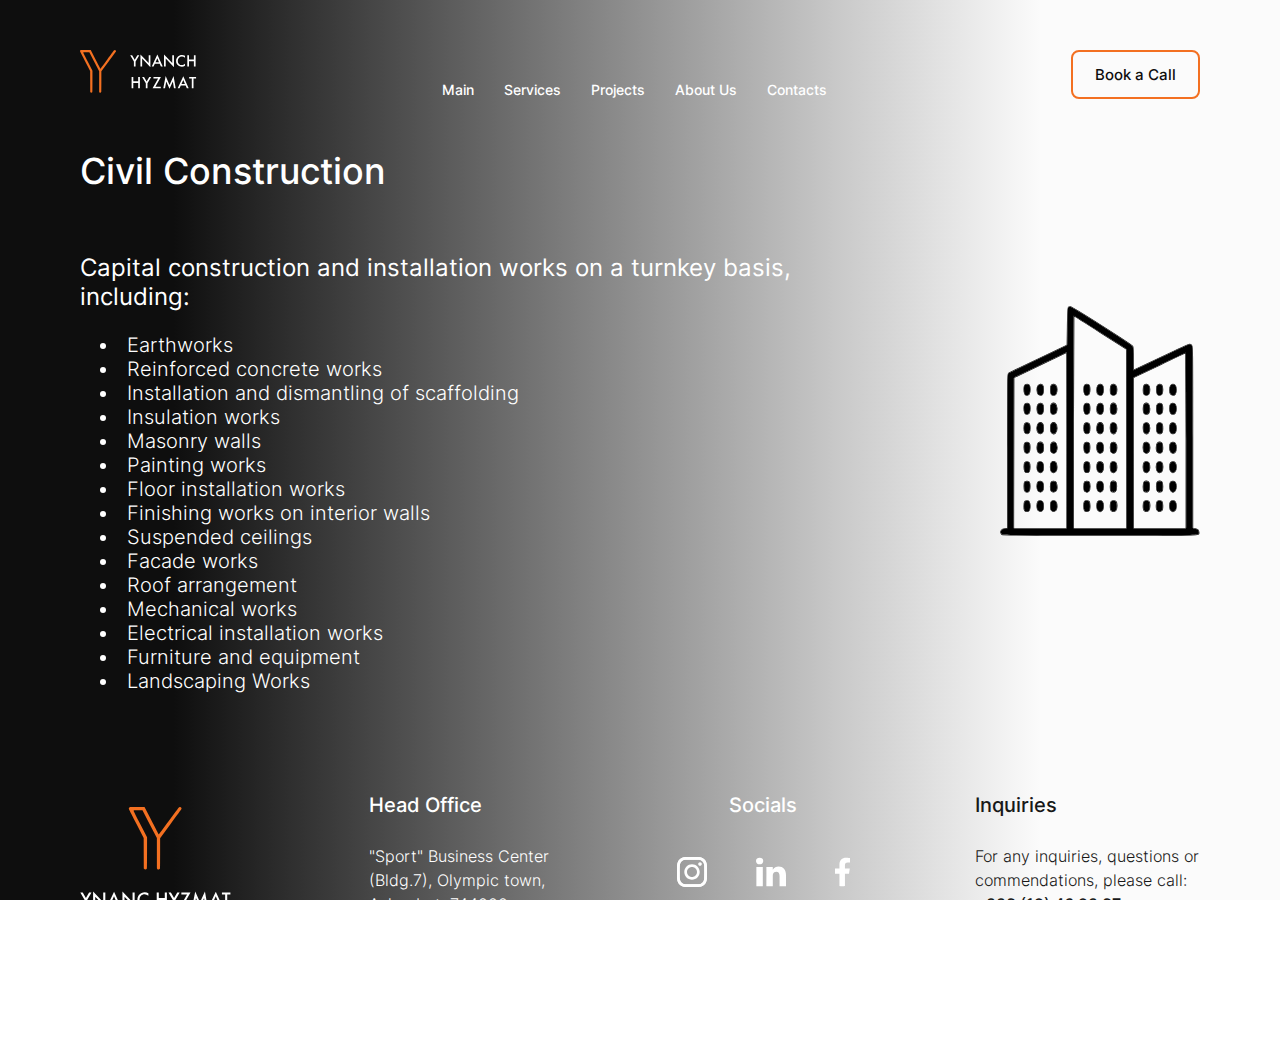
<file: civil.html>
<!DOCTYPE html>
<html lang="en">

<head>
    <meta charset="UTF-8">
    <meta http-equiv="X-UA-Compatible" content="IE=edge">
    <meta name="viewport" content="width=device-width, initial-scale=1.0">
    <link rel="stylesheet" href="styles/main.css">
    <title>Civil Construction</title>
</head>

<body class="civil__service">

    <header>
        <div class="container">
            <div class="header__nav">
                <a href="index.html#header">
                <picture class="logo">
                    <source class="source" srcset="images/Slider/logo_black.svg" media="(max-width: 1148px)">
                    <img src="images/Home/logo.svg" alt="logo">
                </picture>
                </a>
                <div class="burger">
                    <div class="line line1"></div>
                    <div class="line line2"></div>
                    <div class="line line3"></div>
                </div>
                <nav class="nav">
                    <ul class="nav__list">
                        <li><a href="index.html#header">Main</a></li>
                        <li><a href="index.html#services">Services</a></li>
                        <li><a href="index.html#map">Projects</a></li>
                        <li><a href="index.html#about">About Us</a></li>
                        <li><a id="scroll_footer" href="#footer">Contacts</a></li>
                    </ul>
                    <a class="header_button_mobile button_modal" href="#!">Book a Call</a>
                </nav>
                <a class="header_button button_modal" href="#">Book a Call</a>

            </div>
            <div class="modal">
                <div class="modal__container">
                    <div class="modal__main">
                        <form autocomplete="off" class="form__body" id="form" action="#">
                            <div class="form_row1">

                                <div class="form_column1">
                                    <label for="name">First name*:</label>
                                    <input id="name" name="name" class="_req" type="text" placeholder="Rovshen">
                                </div>

                                <div class="form_column2">
                                    <label for="lastname">Last name*:</label>
                                    <input id="lastname" class="_req" type="text" placeholder="Allalyyev">
                                </div>

                            </div>
                            <div class="form_row2">

                                <div class="form_column3">
                                    <label for="phone">Phone Number*:</label>
                                    <input id="phone" type="tel" class="_req" placeholder="+99365880865">
                                </div>

                                <div class="form_column4">
                                    <label for="email">Email*:</label>
                                    <input id="email" name="email" type="email" class="_req email"
                                    placeholder="info@ynanchyzmat.com">
                                </div>

                            </div>

                            <label for="subject">Subject:</label>
                            <input id="subject" type="text" placeholder="Co-operation">

                            <label for="message">Message</label>
                            <textarea name="message" id="message"
                                placeholder="Hello, my name is Rovshen Allalyyev. I am from USA and I represent “Exxon Mobil” company. We wanted to tal about co-operation in Central Asia region including Turkmenistan. I will eagerly wait for your response."></textarea>

                            <input type="submit" value="Submit" class="form_button">
                        </form>
                        <div class="modal_close">
                            <div class="close_line1"></div>
                            <div class="close_line2"></div>
                            <div class="close_line3"></div>
                        </div>
                    </div>
                </div>
            </div>
        </div>

    </header>


    <main>
        <section class="container">
            <div class="civil__service__flex">
                <div class="civil__service__left">
                    <h2>
                        Civil Construction
                    </h2>

                    <h3>
                        Capital construction and installation works
                        on a turnkey basis, including:
                    </h3>

                    <ul>
                        <li>Earthworks</li>
                        <li>Reinforced concrete works</li>
                        <li>Installation and dismantling of scaffolding</li>
                        <li>Insulation works</li>
                        <li>Masonry walls</li>
                        <li>Painting works</li>
                        <li>Floor installation works</li>
                        <li>Finishing works on interior walls</li>
                        <li>Suspended ceilings</li>
                        <li>Facade works</li>
                        <li>Roof arrangement</li>
                        <li>Mechanical works</li>
                        <li>Electrical installation works</li>
                        <li>Furniture and equipment</li>
                        <li>Landscaping Works</li>
                    </ul>
                </div>
                <div class="civil__service__right">
                    <img src="images/Slider/4.svg" alt="image">
                </div>
            </div>
        </section>
    </main>

    <footer id="footer" class="footer page__screen screen__footer">
        <div class="container">
            <div class="footer__grid">

                <picture class="footer__logo">
                    <source srcset="images/Slider/logo_black-footer.svg" media="(max-width: 1148px)">
                    <img src="images/Footer/footer-logo.svg" alt="logo">
                </picture>

                <address class="footer__office">
                    <h3>Head Office</h3>
                    <p>
                        "Sport" Business Center
                        (Bldg.7), Olympic town,
                        Ashgabat, 744000
                        Turkmenistan.
                    </p>
                </address>

                <address class="footer__socials">
                    <h3>Socials</h3>
                    <div class="socials_line">
                        <picture>
                            <source srcset="images/Slider/instagram-black.svg" media="(max-width: 1148px)">
                            <img src="images/Footer/Instagram.svg" alt="Instagram">
                        </picture>
                        <picture>
                            <source srcset="images/Slider/in-black.svg" media="(max-width: 1148px)">
                            <img src="images/Footer/linkedin.svg" alt="linkedin">
                        </picture>
                        <picture>
                            <source srcset="images/Slider/facebook-black.svg" media="(max-width: 1148px)">
                            <img src="images/Footer/facebook.svg" alt="facebook">
                        </picture>
                    </div>
                </address>

                <address class="footer__iquiries">
                    <h3>Inquiries</h3>
                    <p>For any inquiries, questions or commendations, please call:<br><a href="tel:+99312462937">+993 (12) 46 29
                        37</a><br><a href="mailto:info@ynanchyzmat.com">info@ynanchyzmat.com</a>
                    </p>
                </address>

                <div class="footer__company-name">
                    <p>
                        ES “Ynanch Hyzmat”, 2023.
                    </p>
                </div>
            </div>
        </div>
    </footer>

    <script src="js/pages.js"></script>
</body>

</html>
</file>
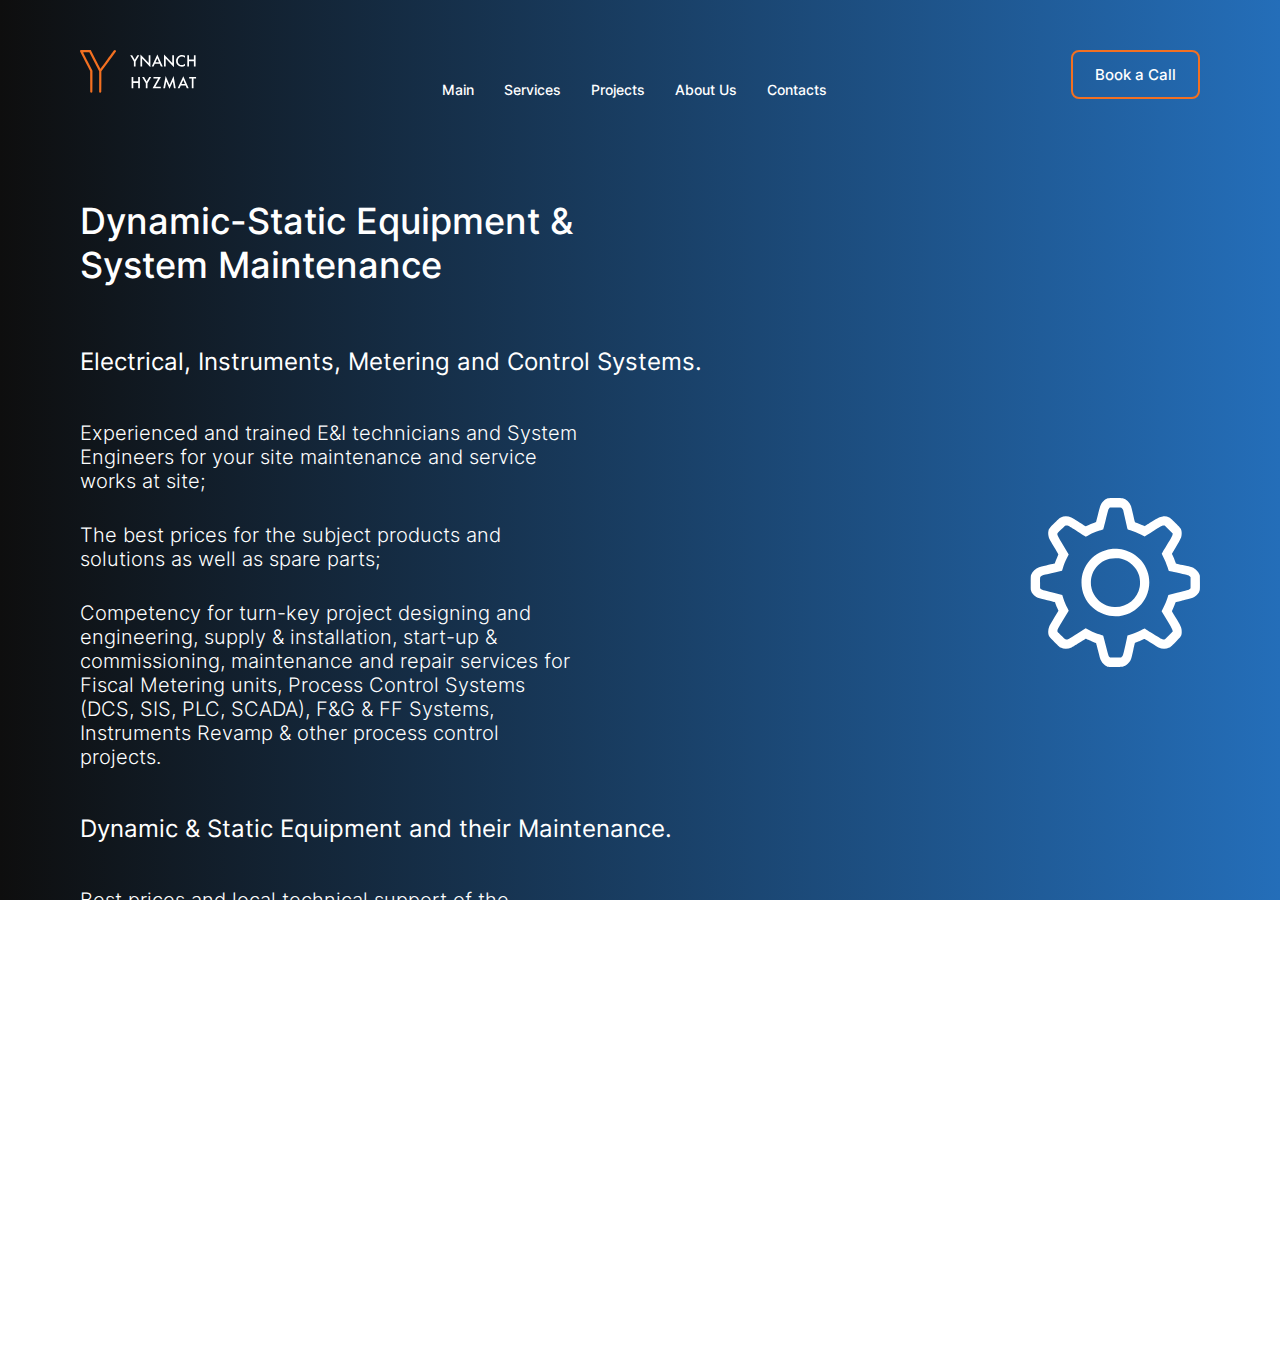
<file: dynamic.html>
<!DOCTYPE html>
<html lang="en">

<head>
    <meta charset="UTF-8">
    <meta http-equiv="X-UA-Compatible" content="IE=edge">
    <meta name="viewport" content="width=device-width, initial-scale=1.0">
    <link rel="stylesheet" href="styles/main.css">
    <title>Dynamic-Static Equipment</title>
</head>

<body class="dynamic">

    <header>
        <div class="container">
            <div class="header__nav">
                <a href="index.html#header">
                    <picture class="logo">
                        <source class="source" srcset="images/Slider/logo_white.svg" media="(max-width: 960px)">
                        <img src="images/Home/logo.svg" alt="logo">
                    </picture>
                </a>

                <div class="burger">
                    <div class="line line1"></div>
                    <div class="line line2"></div>
                    <div class="line line3"></div>
                </div>
                <nav class="nav">
                    <ul class="nav__list">
                        <li><a href="index.html#header">Main</a></li>
                        <li><a href="index.html#services">Services</a></li>
                        <li><a href="index.html#map">Projects</a></li>
                        <li><a href="index.html#about">About Us</a></li>
                        <li><a id="scroll_footer" href="#!">Contacts</a></li>
                    </ul>
                    <a class="header_button_mobile button_modal" href="#!">Book a Call</a>
                </nav>
                <a class="header_button button_modal" href="#">Book a Call</a>

            </div>
            <div class="modal">
                <div class="modal__container">
                    <div class="modal__main">
                        <form autocomplete="off" class="form__body" id="form" action="#">
                            <div class="form_row1">

                                <div class="form_column1">
                                    <label for="name">First name*:</label>
                                    <input id="name" name="name" class="_req" type="text" placeholder="Rovshen">
                                </div>

                                <div class="form_column2">
                                    <label for="lastname">Last name*:</label>
                                    <input id="lastname" class="_req" type="text" placeholder="Allalyyev">
                                </div>

                            </div>
                            <div class="form_row2">

                                <div class="form_column3">
                                    <label for="phone">Phone Number*:</label>
                                    <input id="phone" type="tel" class="_req" placeholder="+99365880865">
                                </div>

                                <div class="form_column4">
                                    <label for="email">Email*:</label>
                                    <input id="email" name="email" type="email" class="_req email"
                                    placeholder="info@ynanchyzmat.com">
                                </div>

                            </div>

                            <label for="subject">Subject:</label>
                            <input id="subject" type="text" placeholder="Co-operation">

                            <label for="message">Message</label>
                            <textarea name="message" id="message"
                                placeholder="Hello, my name is Rovshen Allalyyev. I am from USA and I represent “Exxon Mobil” company. We wanted to tal about co-operation in Central Asia region including Turkmenistan. I will eagerly wait for your response."></textarea>

                            <input type="submit" value="Submit" class="form_button">
                        </form>
                        <div class="modal_close">
                            <div class="close_line1"></div>
                            <div class="close_line2"></div>
                            <div class="close_line3"></div>
                        </div>
                    </div>
                </div>
            </div>
        </div>

    </header>




    <main>
        <section class="container">
            <div class="dynamic__flex">
                <div class="dynamic__left">
                    <h2>Dynamic-Static Equipment
                        & System Maintenance
                    </h2>

                    <h3>
                        Electrical, Instruments, Metering and Control Systems.
                    </h3>

                    <p class="dynamic__left_p1">
                        Experienced and trained E&I technicians
                        and System Engineers for your site
                        maintenance and service works at site;
                    </p>

                    <p class="dynamic__left_p2">
                        The best prices for the subject products
                        and solutions as well as spare parts;
                    </p>

                    <p class="dynamic__left_p3">
                        Competency for turn-key project designing and engineering, supply & installation,
                        start-up & commissioning, maintenance and repair services for Fiscal Metering units,
                        Process Control Systems (DCS, SIS, PLC, SCADA), F&G & FF Systems, Instruments Revamp
                        &
                        other process control projects.

                    </p>

                    <h3>
                        Dynamic & Static Equipment and their Maintenance.
                    </h3>

                    <p class="dynamic__left_p4">
                        Best prices and local technical support
                        of the equipment of different brands;
                    </p>
                </div>
                <div class="dynamic__right">
                    <img src="images/Slider/1.svg" alt="image">
                </div>
            </div>
        </section>
    </main>


    <footer id="footer" class="footer screen__footer">
        <div class="container">
            <div class="footer__grid">

                <picture class="footer__logo">
                    <source srcset="images/Slider/logo_white-footer.svg" media="(max-width: 960px)">
                    <img src="images/Footer/footer-logo.svg" alt="logo">
                </picture>

                <address class="footer__office">
                    <h3>Head Office</h3>
                    <p>
                        "Sport" Business Center
                        (Bldg.7), Olympic town,
                        Ashgabat, 744000
                        Turkmenistan.
                    </p>
                </address>

                <address class="footer__socials">
                    <h3>Socials</h3>
                    <div class="socials_line">
                        <img src="images/Footer/Instagram.svg" alt="Instagram">
                        <img src="images/Footer/linkedin.svg" alt="linkedin">
                        <img src="images/Footer/facebook.svg" alt="facebook">
                    </div>
                </address>

                <address class="footer__iquiries">
                    <h3>Inquiries</h3>
                    <p>For any inquiries, questions or commendations, please call:<br><a href="tel:+99312462937">+993 (12) 46 29
                        37</a><br><a href="mailto:info@ynanchyzmat.com">info@ynanchyzmat.com</a>
                    </p>
                </address>

                <div class="footer__company-name">
                    <p>
                        ES “Ynanch Hyzmat”, 2023.
                    </p>
                </div>
            </div>
        </div>
    </footer>

    <script src="js/pages.js"></script>
</body>

</html>
</file>
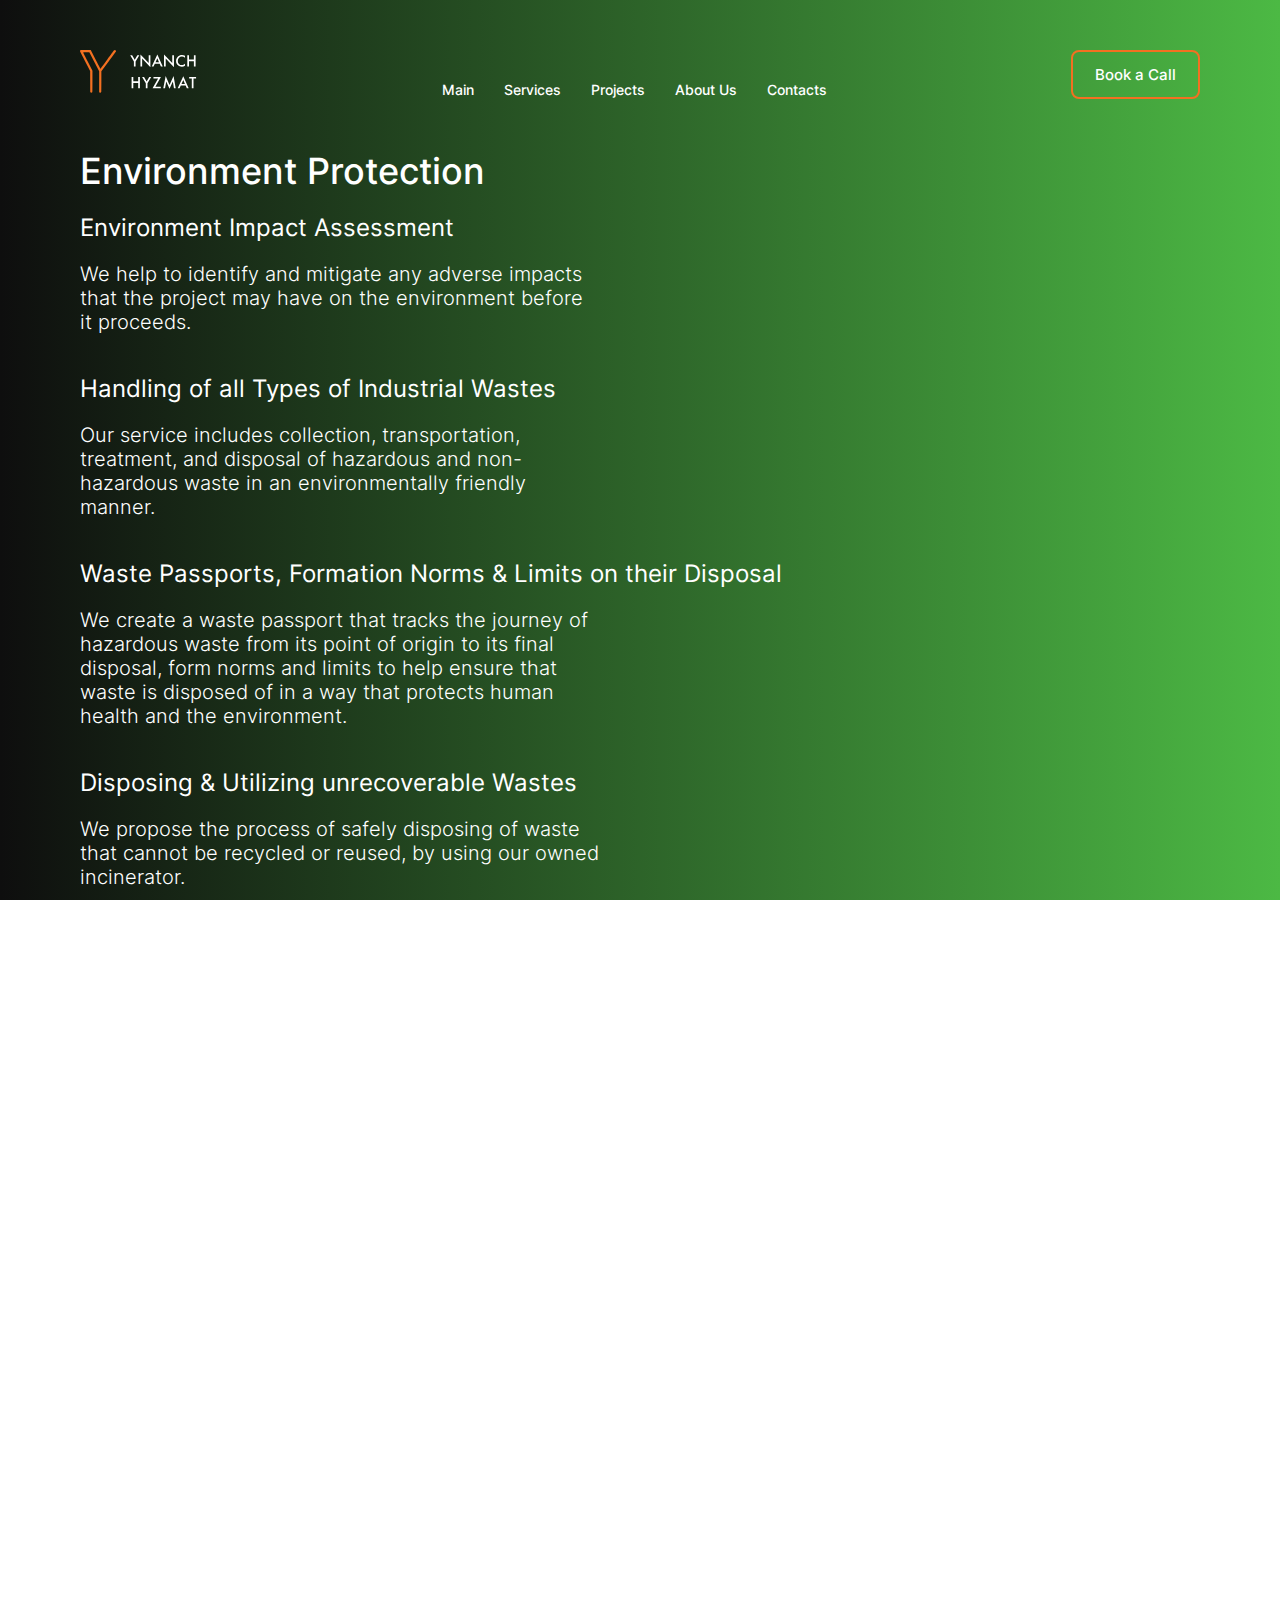
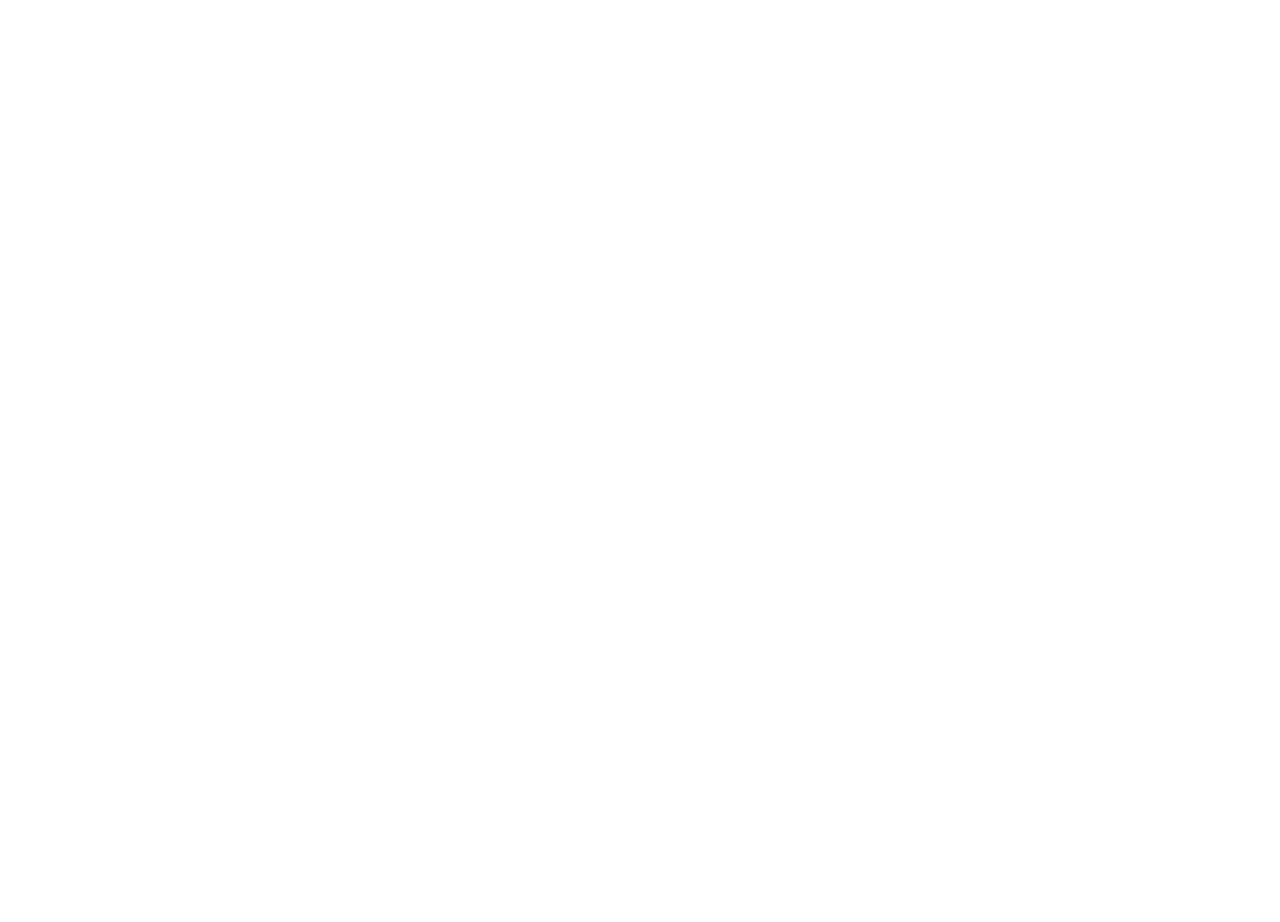
<file: environment.html>
<!DOCTYPE html>
<html lang="en">

<head>
    <meta charset="UTF-8">
    <meta http-equiv="X-UA-Compatible" content="IE=edge">
    <meta name="viewport" content="width=device-width, initial-scale=1.0">
    <link rel="stylesheet" href="styles/main.css">
    <title>Environment Protection</title>
</head>

<body class="envi-service">


    <header>
        <div class="container">
            <div class="header__nav">
                <a href="index.html#header">
                <picture class="logo">
                    <source class="source" srcset="images/Slider/logo_white.svg" media="(max-width: 1148px)">
                    <img src="images/Home/logo.svg" alt="logo">
                </picture>
                </a>
                <div class="burger">
                    <div class="line line1"></div>
                    <div class="line line2"></div>
                    <div class="line line3"></div>
                </div>
                <nav class="nav">
                    <ul class="nav__list">
                        <li><a href="index.html#header">Main</a></li>
                        <li><a href="index.html#services">Services</a></li>
                        <li><a href="index.html#map">Projects</a></li>
                        <li><a href="index.html#about">About Us</a></li>
                        <li><a id="scroll_footer" href="#!">Contacts</a></li>
                    </ul>
                    <a class="header_button_mobile button_modal" href="#!">Book a Call</a>
                </nav>
                <a class="header_button button_modal" href="#">Book a Call</a>

            </div>
            <div class="modal">
                <div class="modal__container">
                    <div class="modal__main">
                        <form autocomplete="off" class="form__body" id="form" action="#">
                            <div class="form_row1">

                                <div class="form_column1">
                                    <label for="name">First name*:</label>
                                    <input id="name" name="name" class="_req" type="text" placeholder="Rovshen">
                                </div>

                                <div class="form_column2">
                                    <label for="lastname">Last name*:</label>
                                    <input id="lastname" class="_req" type="text" placeholder="Allalyyev">
                                </div>

                            </div>
                            <div class="form_row2">

                                <div class="form_column3">
                                    <label for="phone">Phone Number*:</label>
                                    <input id="phone" type="tel" class="_req" placeholder="+99365880865">
                                </div>

                                <div class="form_column4">
                                    <label for="email">Email*:</label>
                                    <input id="email" name="email" type="email" class="_req email"
                                    placeholder="info@ynanchyzmat.com">
                                </div>

                            </div>

                            <label for="subject">Subject:</label>
                            <input id="subject" type="text" placeholder="Co-operation">

                            <label for="message">Message</label>
                            <textarea name="message" id="message"
                                placeholder="Hello, my name is Rovshen Allalyyev. I am from USA and I represent “Exxon Mobil” company. We wanted to tal about co-operation in Central Asia region including Turkmenistan. I will eagerly wait for your response."></textarea>

                            <input type="submit" value="Submit" class="form_button">
                        </form>
                        <div class="modal_close">
                            <div class="close_line1"></div>
                            <div class="close_line2"></div>
                            <div class="close_line3"></div>
                        </div>
                    </div>
                </div>
            </div>
        </div>

    </header>

    <main>
        <section class="container">
            <div class="envi-service__flex">
                <div class="envi-service__flex__left">
                    <h2>
                        Environment Protection
                    </h2>

                    <div>
                        <h3>
                            Environment Impact Assessment
                        </h3>
                        <p>
                            We help to identify and mitigate any adverse impacts that the project may have on the
                            environment before it proceeds.
                        </p>
                    </div>

                    <div>
                        <h3>
                            Handling of all Types of Industrial Wastes
                        </h3>
                        <p>
                            Our service includes collection, transportation, treatment, and disposal of hazardous and
                            non-hazardous waste in an environmentally friendly manner.
                        </p>
                    </div>

                    <div>
                        <h3>
                            Waste Passports,
                            Formation Norms
                            & Limits on their Disposal
                        </h3>
                        <p>
                            We create a waste passport that tracks the journey of hazardous waste from its point of
                            origin to its final disposal, form norms and limits to help ensure that waste is disposed of
                            in a way that protects human health and the environment.
                        </p>
                    </div>

                    <div>
                        <h3>
                            Disposing & Utilizing unrecoverable Wastes
                        </h3>
                        <p>
                            We propose the process of safely disposing of waste that cannot be recycled or reused, by
                            using our owned incinerator.
                        </p>
                    </div>

                    <div>
                        <h3>
                            Recycling Recoverable Wastes
                        </h3>
                        <p>
                            Our service includes collection, sorting, and processing of waste materials that can be
                            reused to create new products, reducing the need for raw materials.
                        </p>
                    </div>

                    <div class="envi-service__lastblock">
                        <h3>
                            Burying Hazardous Waste on Approved Polygons
                        </h3>
                        <p>
                            Our service offers a method of disposing of hazardous waste that involves isolating it in a
                            specially designed-landfill.
                        </p>
                    </div>

                    <div>
                        <h3>
                            IWI - 500 Thermal Disposal Unit
                        </h3>

                        <p>
                            ES Ynach Hyzmat own a thermal disposal unit.
                            Here are characteristics of it:
                        </p>
                    </div>

                    <div class="envi-service__left_table">
                        <img class="envi-service__left_img" src="images/Slider/table.svg" alt="image">
                    </div>
                </div>

                <div class="envi-service__flex__right">
                    <img src="images/Slider/3.svg" alt="image">
                </div>
            </div>
        </section>
    </main>


    <footer id="footer" class="footer page__screen screen__footer">
        <div class="container">
            <div class="footer__grid">

                <picture class="footer__logo">
                    <source srcset="images/Slider/logo_white-footer.svg" media="(max-width: 1148px)">
                    <img src="images/Footer/footer-logo.svg" alt="logo">
                </picture>

                <address class="footer__office">
                    <h3>Head Office</h3>
                    <p>
                        "Sport" Business Center
                        (Bldg.7), Olympic town,
                        Ashgabat, 744000
                        Turkmenistan.
                    </p>
                </address>

                <address class="footer__socials">
                    <h3>Socials</h3>
                    <div class="socials_line">
                        <img src="images/Footer/Instagram.svg" alt="Instagram">
                        <img src="images/Footer/linkedin.svg" alt="linkedin">
                        <img src="images/Footer/facebook.svg" alt="facebook">
                    </div>
                </address>

                <address class="footer__iquiries">
                    <h3>Inquiries</h3>
                    <p>For any inquiries, questions or commendations, please call:<br><a href="tel:+99312462937">+993 (12) 46 29
                        37</a><br><a href="mailto:info@ynanchyzmat.com">info@ynanchyzmat.com</a>
                    </p>
                </address>

                <div class="footer__company-name">
                    <p>
                        ES “Ynanch Hyzmat”, 2023.
                    </p>
                </div>
            </div>
        </div>
    </footer>

    <script src="js/pages.js"></script>
</body>

</html>
</file>
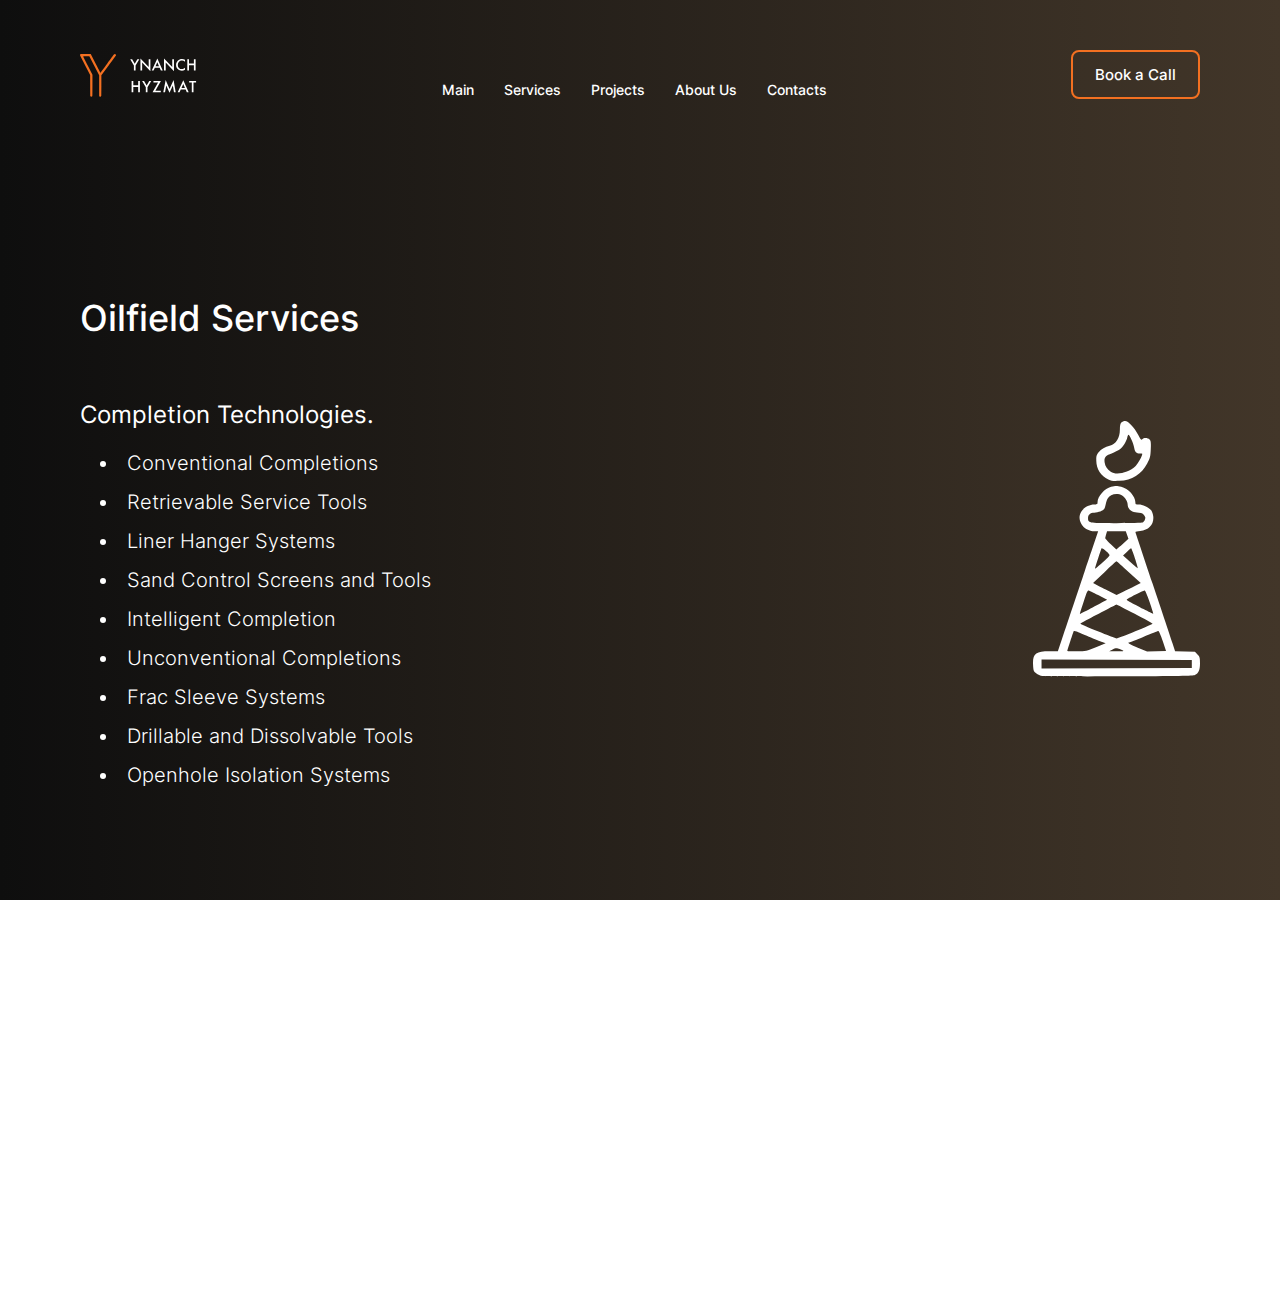
<file: oil.html>
<!DOCTYPE html>
<html lang="en">
<head>
    <meta charset="UTF-8">
    <meta http-equiv="X-UA-Compatible" content="IE=edge">
    <meta name="viewport" content="width=device-width, initial-scale=1.0">
    <link rel="stylesheet" href="styles/main.css">
    <title>Oilfield Services</title>
</head>
<body class="oil-service">
    
    <header>
        <div class="container">
            <div class="header__nav">
                <a class="logo__block" href="index.html#header">
                <picture class="logo">
                    <source class="source" srcset="images/Slider/logo_white.svg" media="(max-width: 800px)">
                    <img src="images/Home/logo.svg" alt="logo">
                </picture>
                </a>
                <div class="burger">
                    <div class="line line1"></div>
                    <div class="line line2"></div>
                    <div class="line line3"></div>
                </div>
                <nav class="nav">
                    <ul class="nav__list">
                        <li><a href="index.html#header">Main</a></li>
                        <li><a href="index.html#services">Services</a></li>
                        <li><a href="index.html#map">Projects</a></li>
                        <li><a href="index.html#about">About Us</a></li>
                        <li><a id="scroll_footer" href="#footer">Contacts</a></li>
                    </ul>
                    <a class="header_button_mobile button_modal" href="#!">Book a Call</a>
                </nav>
                <a class="header_button button_modal" href="#">Book a Call</a>

            </div>
            <div class="modal">
                <div class="modal__container">
                    <div class="modal__main">
                        <form autocomplete="off" class="form__body" id="form" action="#">
                            <div class="form_row1">

                                <div class="form_column1">
                                    <label for="name">First name*:</label>
                                    <input id="name" name="name" class="_req" type="text" placeholder="Rovshen">
                                </div>

                                <div class="form_column2">
                                    <label for="lastname">Last name*:</label>
                                    <input id="lastname" class="_req" type="text" placeholder="Allalyyev">
                                </div>

                            </div>
                            <div class="form_row2">

                                <div class="form_column3">
                                    <label for="phone">Phone Number*:</label>
                                    <input id="phone" type="tel" class="_req" placeholder="+99365880865">
                                </div>

                                <div class="form_column4">
                                    <label for="email">Email*:</label>
                                    <input id="email" name="email" type="email" class="_req email"
                                    placeholder="info@ynanchyzmat.com">
                                </div>

                            </div>

                            <label for="subject">Subject:</label>
                            <input id="subject" type="text" placeholder="Co-operation">

                            <label for="message">Message</label>
                            <textarea name="message" id="message"
                                placeholder="Hello, my name is Rovshen Allalyyev. I am from USA and I represent “Exxon Mobil” company. We wanted to tal about co-operation in Central Asia region including Turkmenistan. I will eagerly wait for your response."></textarea>

                            <input type="submit" value="Submit" class="form_button">
                        </form>
                        <div class="modal_close">
                            <div class="close_line1"></div>
                            <div class="close_line2"></div>
                            <div class="close_line3"></div>
                        </div>
                    </div>
                </div>
            </div>
        </div>

    </header>



    <main>
        <section class="container">
            <div class="oil-service__flex">
                <div class="oil-service__left">
                    <h2>
                        Oilfield Services
                    </h2>
    
                    <h3>
                        Completion Technologies.
                    </h3>
    
                    <ul>
                        <li>Conventional Completions</li>
                        <li>Retrievable Service Tools</li>
                        <li>Liner Hanger Systems</li>
                        <li>Sand Control Screens and Tools</li>
                        <li>Intelligent Completion</li>
                        <li>Unconventional Completions</li>
                        <li>Frac Sleeve Systems</li>
                        <li>Drillable and Dissolvable Tools</li>
                        <li>Openhole Isolation Systems</li>
                    </ul>
                </div>
    
                <div class="oil-service__right">
                    <img src="images/Slider/5.svg" alt="image">
                </div>
            </div>
        </section>
    </main>
    
    
    <footer id="footer" class="footer page__screen screen__footer">
        <div class="container">
            <div class="footer__grid">

                <picture class="footer__logo">
                    <source srcset="images/Slider/logo_white-footer.svg" media="(max-width: 800px)">
                    <img src="images/Footer/footer-logo.svg" alt="logo">
                </picture>

                <address class="footer__office">
                    <h3>Head Office</h3>
                    <p>
                        "Sport" Business Center
                        (Bldg.7), Olympic town,
                        Ashgabat, 744000
                        Turkmenistan.
                    </p>
                </address>

                <address class="footer__socials">
                    <h3>Socials</h3>
                    <div class="socials_line">
                        <img src="images/Footer/Instagram.svg" alt="Instagram">
                        <img src="images/Footer/linkedin.svg" alt="linkedin">
                        <img src="images/Footer/facebook.svg" alt="facebook">
                    </div>
                </address>

                <address class="footer__iquiries">
                    <h3>Inquiries</h3>
                    <p>For any inquiries, questions or commendations, please call:<br><a href="tel:+99312462937">+993 (12) 46 29
                        37</a><br><a href="mailto:info@ynanchyzmat.com">info@ynanchyzmat.com</a>
                    </p>
                </address>

                <div class="footer__company-name">
                    <p>
                        ES “Ynanch Hyzmat”, 2023.
                    </p>
                </div>
            </div>
        </div>
    </footer>
   

    <script src="js/pages.js"></script>
</body>
</html>
</file>
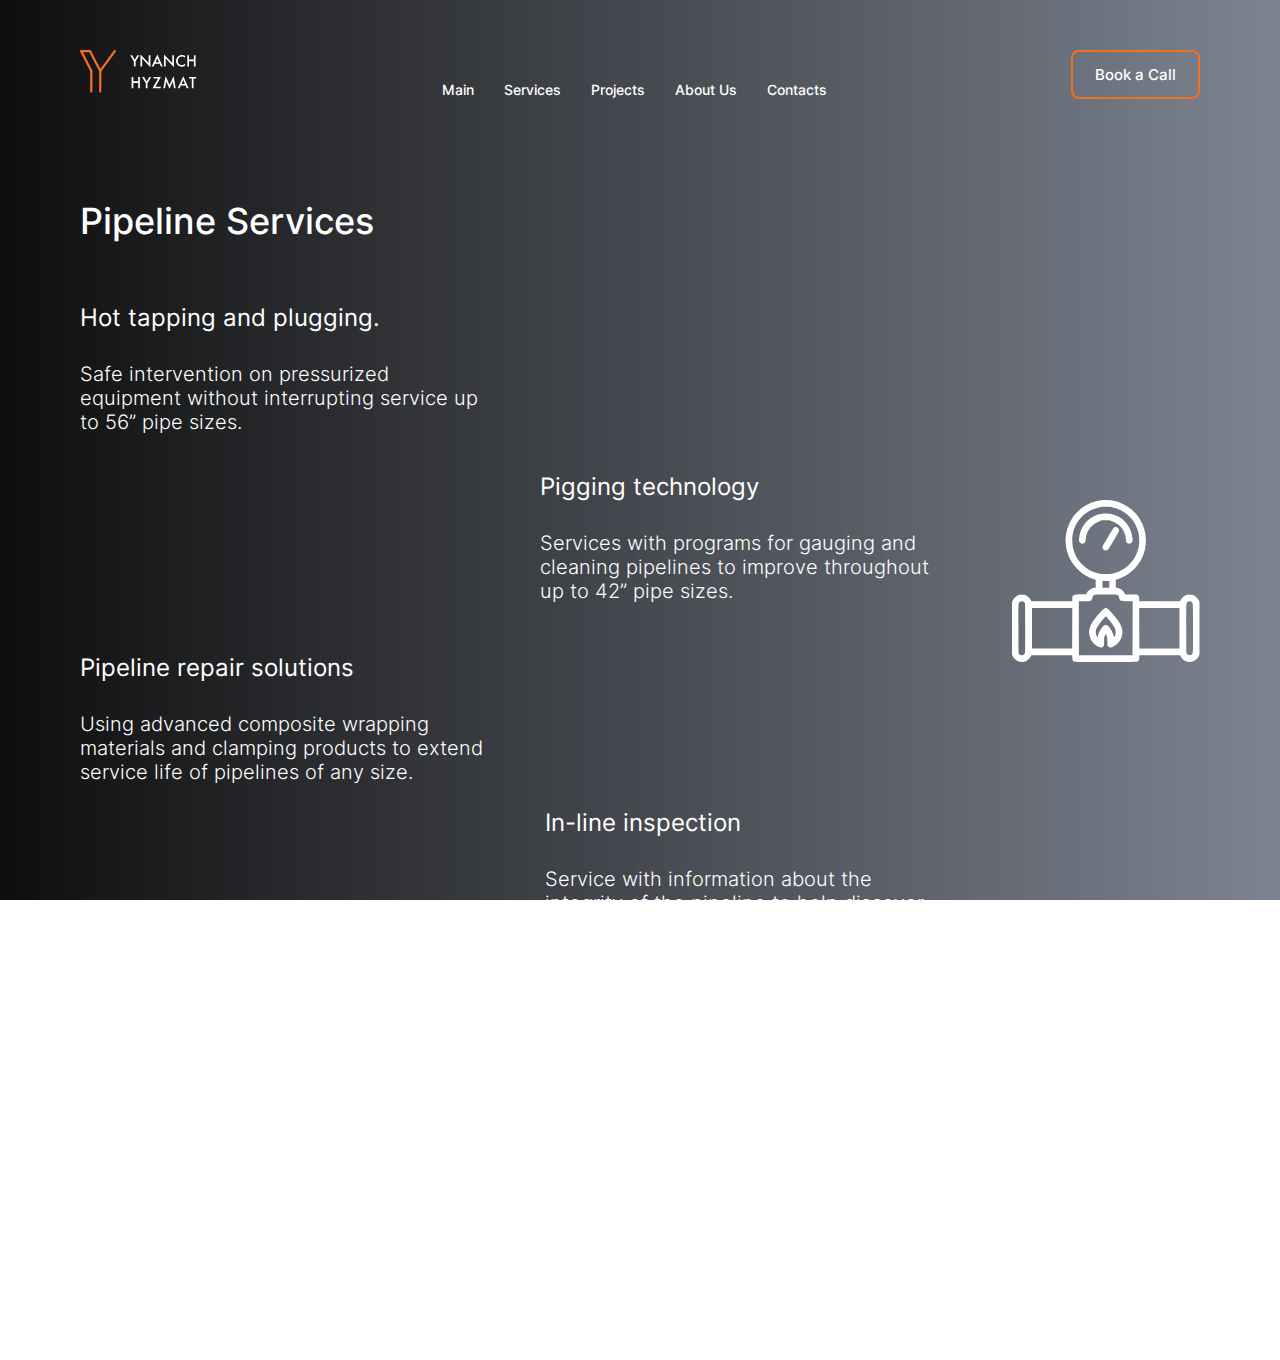
<file: pipeline.html>
<!DOCTYPE html>
<html lang="en">

<head>
    <meta charset="UTF-8">
    <meta http-equiv="X-UA-Compatible" content="IE=edge">
    <meta name="viewport" content="width=device-width, initial-scale=1.0">
    <link rel="stylesheet" href="styles/main.css">
    <title>Pipeline Services</title>
</head>

<body class="pipeline">

    <header>
        <div class="container">
            <div class="header__nav">
                <a href="index.html#header">
                <picture class="logo">
                    <source class="source" srcset="images/Slider/logo_white.svg" media="(max-width: 1148px)">
                    <img src="images/Home/logo.svg" alt="logo">
                </picture>
                </a>
                <div class="burger">
                    <div class="line line1"></div>
                    <div class="line line2"></div>
                    <div class="line line3"></div>
                </div>
                <nav class="nav">
                    <ul class="nav__list">
                        <li><a href="index.html#header">Main</a></li>
                        <li><a href="index.html#services">Services</a></li>
                        <li><a href="index.html#map">Projects</a></li>
                        <li><a href="index.html#about">About Us</a></li>
                        <li><a id="scroll_footer" href="#footer">Contacts</a></li>
                    </ul>
                    <a class="header_button_mobile button_modal" href="#!">Book a Call</a>
                </nav>
                <a class="header_button button_modal" href="#">Book a Call</a>

            </div>
            <div class="modal">
                <div class="modal__container">
                    <div class="modal__main">
                        <form autocomplete="off" class="form__body" id="form" action="#">
                            <div class="form_row1">

                                <div class="form_column1">
                                    <label for="name">First name*:</label>
                                    <input id="name" name="name" class="_req" type="text" placeholder="Rovshen">
                                </div>

                                <div class="form_column2">
                                    <label for="lastname">Last name*:</label>
                                    <input id="lastname" class="_req" type="text" placeholder="Allalyyev">
                                </div>

                            </div>
                            <div class="form_row2">

                                <div class="form_column3">
                                    <label for="phone">Phone Number*:</label>
                                    <input id="phone" type="tel" class="_req" placeholder="+99365880865">
                                </div>

                                <div class="form_column4">
                                    <label for="email">Email*:</label>
                                    <input id="email" name="email" type="email" class="_req email"
                                    placeholder="info@ynanchyzmat.com">
                                </div>

                            </div>

                            <label for="subject">Subject:</label>
                            <input id="subject" type="text" placeholder="Co-operation">

                            <label for="message">Message</label>
                            <textarea name="message" id="message"
                                placeholder="Hello, my name is Rovshen Allalyyev. I am from USA and I represent “Exxon Mobil” company. We wanted to tal about co-operation in Central Asia region including Turkmenistan. I will eagerly wait for your response."></textarea>

                            <input type="submit" value="Submit" class="form_button">
                        </form>
                        <div class="modal_close">
                            <div class="close_line1"></div>
                            <div class="close_line2"></div>
                            <div class="close_line3"></div>
                        </div>
                    </div>
                </div>
            </div>
        </div>

    </header>

    <main>
        <section class="container">
            <div class="pipeline__flex">
                <div class="pipeline__left">
                    <h2>
                        Pipeline Services
                    </h2>

                    <div class="pipeline__left_top">
                        <div class="pipeline__left_top1">
                            <h3>
                                Hot tapping and plugging.
                            </h3>

                            <p class="pepeline__left_p1">
                                Safe intervention on pressurized equipment without interrupting
                                service up to 56” pipe sizes.
                            </p>
                        </div>

                        <div class="pipeline__left_top2">
                            <h3>
                                Pigging technology
                            </h3>

                            <p class="pepeline__left_p2">
                                Services with programs for gauging and cleaning pipelines to improve
                                throughout up to 42” pipe sizes.
                            </p>
                        </div>
                    </div>

                    <div class="pipeline__left_bottom">
                        <div class="pipeline__left_bottom1">
                            <h3>
                                Pipeline repair solutions
                            </h3>

                            <p class="pepeline__left_p3">
                                Using advanced composite wrapping materials and clamping products to extend
                                service life of pipelines of any size.
                            </p>
                        </div>

                        <div class="pipeline__left_bottom2">
                            <h3>
                                In-line inspection
                            </h3>

                            <p class="pepeline__left_p4">
                                Service with information about the integrity of the pipeline to help
                                discover risks and identify solutions up to 56” pipe sizes.
                            </p>
                        </div>
                    </div>
                </div>

                <div class="pipeline__right">
                    <img src="images/Slider/2.svg" alt="image">
                </div>
            </div>
        </section>
    </main>



    <footer id="footer" class="footer page__screen screen__footer">
        <div class="container">
            <div class="footer__grid">

                <picture class="footer__logo">
                    <source srcset="images/Slider/logo_white-footer.svg" media="(max-width: 1148px)">
                    <img src="images/Footer/footer-logo.svg" alt="logo">
                </picture>

                <address class="footer__office">
                    <h3>Head Office</h3>
                    <p>
                        "Sport" Business Center
                        (Bldg.7), Olympic town,
                        Ashgabat, 744000
                        Turkmenistan.
                    </p>
                </address>

                <address class="footer__socials">
                    <h3>Socials</h3>
                    <div class="socials_line">
                        <img src="images/Footer/Instagram.svg" alt="Instagram">
                        <img src="images/Footer/linkedin.svg" alt="linkedin">
                        <img src="images/Footer/facebook.svg" alt="facebook">
                    </div>
                </address>

                <address class="footer__iquiries">
                    <h3>Inquiries</h3>
                    <p>For any inquiries, questions or commendations, please call:<br><a href="tel:+99312462937">+993 (12) 46 29
                        37</a><br><a href="mailto:info@ynanchyzmat.com">info@ynanchyzmat.com</a>
                    </p>
                </address>

                <div class="footer__company-name">
                    <p>
                        ES “Ynanch Hyzmat”, 2023.
                    </p>
                </div>
            </div>
        </div>
    </footer>

    <script src="js/pages.js"></script>
</body>

</html>
</file>
<file: styles/main.css>
@font-face {
    font-family: "Inter";
    font-style: normal;
    font-weight: 400;
    src: local("Inter"),
        url(/fonts/Inter-Regular.ttf);
}

@font-face {
    font-family: "Inter";
    font-style: normal;
    font-weight: 600;
    font-display: swap;
    src: local("Inter"),
        url(/fonts/Inter-SemiBold.ttf);
}

@font-face {
    font-family: "Inter";
    font-style: normal;
    font-weight: 300;
    src: local("Inter"),
        url(/fonts/Inter-Light.ttf);
}

@font-face {
    font-family: "Inter";
    font-style: normal;
    font-weight: 500;
    src: local("Inter"),
        url(/fonts/Inter-Medium.ttf);
}

@font-face {
    font-family: "Inter";
    font-style: normal;
    font-weight: 700;
    src: local("Inter"),
        url(/fonts/Inter-Bold.ttf);
}






*,
*::before,
*::after {
    padding: 0;
    margin: 0;
    border: 0;
    box-sizing: border-box;
}
html,body {
    height: 100%;
    overflow-x: hidden;
}



h1, h2, h3, h4, h5, h6, p {
    font-size: inherit;
 font-weight: inherit;
}

.wrapper {
    min-height: 100%;
    /* display: flex; */
    /* flex-direction: column; */
    background-color: #121212;
    /* overflow: hidden; */
}

.container {
    /* flex: 1 1 auto; */
    width: 100%;
    height: 100%;
    max-width: 1728px;
    margin: 0px auto;
    padding: 0px 94px;
}

.page {
    position: fixed;
    width: 100%;
    height: 100%;
    top: 0;
    left: 0;
    overflow: hidden;
}

.page2 {
    /* position: fixed; */
    width: 100%;
    height: 100%;
    top: 0;
    left: 0;
    overflow: hidden;
}

.page__wrapper {
    display: flex;
    flex-direction: column;
    width: 100%;
    height: 100%;
}

.page__wrapper2 {
    display: flex;
    /* flex-direction: column; */
    width: 100%;
    height: 100%;
}

.screen {
    flex: 1 0 100%;
    position: relative;
}

.screen2 {
    flex: 1 0 100%;
    position: relative;
}

.screen__footer {
    flex: 1 0 8%;
    /* position: relative; */
}

.page__scroll {
    position: absolute;
    top: 0;
    right: 0;
    width: 7px;
    height: 100%;
    background-color: rgba(0, 0, 0, 0.3);
}

.page__drag-scroll {
    position: absolute;
    top: 0;
    right: 0;
    width: 100%;
    border: 2px solid rgba(0, 0, 0, 0.7);
    background-color: rgba(243, 112, 33, 0.7);
    cursor: pointer;
}


        /* Block Header */


.header {
    background-color: #121212;
}

.header__flex {
    display: flex;
    flex-direction: column;
    height: 100%;
    max-height: 100%;
    justify-content: space-between;
    padding: 50px 0px;
}

.header__nav {
    display: flex;
    justify-content: space-between;
    /* align-items: center; */
}

.logo {
    /* width: 150px; */
    display: flex;
    max-width: 100%;
    /* align-items: flex-end; */
    /* align-self: flex-end; */
}



.header__nav img {
    position: relative;
    z-index: 4;
    max-width: 100%;
}

.header__menu {
    display: flex;
    align-self: center;
}



.nav__list {
    display: flex;
    gap: 30px;
}

.nav__list {
    list-style: none;
}

.nav__list a {
    text-decoration: none;
    color: #FFFFFF;
    font-size: 18px;
    font-family: "Inter";
    font-weight: 500;
}

.nav {
    align-self: flex-end;
}

.header_button {
    color: #FFFFFF;
    border: 2px solid #F37021;
    border-radius: 8px;
    padding: 17px 29px;
    align-self: center;
    text-decoration: none;
    font-family: "Inter";
    font-size: 20px;
    font-weight: 500;
    /* z-index: 5; */
    transition: background-color 0.3s ease-in;
}

.button_modal:hover {
    background-color: #F37021;
    transition: background-color 0.3s ease-in;
}

.button_modal:active {
    background-color: #C56B34;
}

.burger {
    display: none;
    cursor: pointer;
}

.line {
    width: 25px;
    height: 3px;
    margin: 5px;
    background-color: white;
    transition: all .4s ease;
}


.toggle .line1 {
    transform: rotate(-45deg) translate(-5px, 6px);    
}

.toggle .line2 {
    opacity: 0;
}

.toggle .line3 {
    transform: rotate(45deg) translate(-5px, -6px);
}

.header_button_mobile {
    display: none;
    color: #FFFFFF;
    border: 2px solid #F37021;
    border-radius: 8px;
    padding: 17px 29px;
    align-self: center;
    text-decoration: none;
    font-family: "Intro";
    font-size: 16px;
    font-weight: 500;
}





.header__body {
    display: flex;
    justify-content: space-between;
}


.header__body__slogan h1 {
    font-family: "Inter";
    font-weight: 600;
    font-size: 80px;
    color: #FFFFFF;
    white-space: nowrap;
}

.header__body__slogan {
    display: flex;
    flex-direction: column;
    gap: 70px;
    max-width: 100%;
}

.slogan__button a {
    color: #FFFFFF;
    text-decoration: none;
    font-family: "Inter";
    font-size: 20px;
    font-weight: 500;
    display: inline-block;
    /* cursor: pointer; */
}

.slogan__button {
    max-width: 100%;
}

.slogan__button_left {
    background-color: #F37021;
    border-radius: 15px;
    padding: 20px 44px;
    margin-right: 20px;
    border: 2px solid #F37021;
    max-width: 100%;
    cursor: pointer;
    transition: background-color 0.3s ease-out;

}

.slogan__button_left:hover {
    background-color: #FFFFFF;
    border: 2px solid #FFFFFF;
    color: #F37021;
    transition: all 0.3s ease-out;
}

.slogan__button_left:active {
    background-color: #DDDDDD;
}

.slogan__button_right {
    border-radius: 15px;
    border: 2px solid #FFFFFF;
    padding: 20px 79px 19px 85px;
    max-width: 100%;
    transition: all 0.3s ease-out;

}

.slogan__button_right:hover {
    background-color: #FFFFFF;
    color: #F37021;
    transition: all 0.3s ease-out;
}

.slogan__button_right:active {
    background-color: #DDDDDD;
}

.header__body__brend {
    max-width: 100%;
}

.header__body__brend img {
    max-width: 100%;
}



.header__footer {
    display: flex;
    justify-content: space-between;
    align-items: end;
    /* padding-bottom: 30px; */
}

.header__footer p {
    color: #FFFFFF;
    font-family: "Inter";
    font-size: 20px;
    font-weight: 400;
}

.header__footer__right {
    display: flex;
    align-items: end;
    gap: 20px;
}

.header__footer__right img {
    max-width: 100%;
}



        /* Block Modal */


.modal {
    position: fixed;
    inset: 0;
    background-color: rgba(0, 0, 0, 0.6);
    /* justify-content: flex-end; */
    cursor: pointer;
    overflow-y: auto;
    display: none;
    z-index: 6;
}

.modal__container {
    width: 1728px;
    max-width: 100%;
    /* height: 100vh; */
    /* max-height: 100%; */
    /* background-color: rgba(0, 0, 0, 0.6); */

    display: flex;
    justify-content: flex-end;
    /* margin: 0px auto; */
    padding: 0px 94px;
}

.modal__main {
    position: relative;
    width: 590px;
    height: 920px;
    max-width: 100%;
    max-height: 100%; 
    border: 1px solid #FFFFFF;
    border-radius: 20px;
    background-color: #000000;
    top: 160px;
    padding: 63px 55px;
    cursor: default;
    z-index: 10;
}



.modal_close {
    position: absolute;
    top: 42px;
    right: 44px;
    cursor: pointer;
}

.close_line1, .close_line2, .close_line3 {
    width: 40px;
    height: 3px;
    margin: 5px;
    background-color: white;
}

.close_line1 {
    transform: rotate(-45deg) translate(-5px, 6px);    
}

.close_line2 {
    opacity: 0;
}

.close_line3 {
    transform: rotate(45deg) translate(-5px, -6px);
}

form {
    display: flex;
    flex-direction: column;
}

form label {
    color: #FFFFFF;
    font-family: "Inter";
    font-size: 20px;
    font-weight: 400;
    margin-bottom: 15px;
}

.form_row1 {
    display: flex;
    flex-direction: column;
    gap: 20px;
}

.form_row2 {
    display: flex;
    flex-direction: column;
}

.form_column1, .form_column2, .form_column3, .form_column4 {
    display: flex;
    flex-direction: column;
}



input {
    border-bottom: 1px solid #FFFFFF;
    margin-bottom: 35px;
    max-width: 240px;
    padding-bottom: 5px;
    outline: none;
    color: #FFFFFF;
}

input::placeholder {
    color: #ffffffad;
    font-family: "Inter";
    font-size: 16px;
    font-weight: 400;
}

input, textarea {
    background-color: #000000;
}

input:focus {
    border-bottom: 2px solid #F37021;
}

textarea {
    border-radius: 5px;
    border: 1px solid #FFFFFF;
    margin-bottom: 30px;
    color: #FFFFFF;
    padding: 19px;
}

textarea::placeholder {
    color: #ffffffad;
    font-family: "Inter";
    font-size: 16px;
    font-weight: 400;
}

.form_button {
    color: #FFFFFF;
    font-family: "Inter";
    font-size: 16px;
    font-weight: 500;
    border: none;
    background-color: #F37021;
    padding: 19px 74px;
    border-radius: 15px;
    position: relative;
    cursor: pointer;
    top: 0;
    transition: background-color 0.5s ease;

}

.form_button:hover {
    background-color: #FFFFFF;
    color: #F37021;
    transition: background-color 0.5s ease;
}

.form_button:active {
    border: 2px solid #FFFFFF;
    background-color: #DDDDDD;
    top: 3px;
}

._req._error {
    border-bottom: 2px solid red;
}

.form__body::after {
    content: "";
    position: absolute;
    top: 0;
    left: 0;
    width: 100%;
    height: 100%;
    border-radius: 20px;
    background: rgba(51, 51, 51, 0.7) url(../images/Footer/facebook.svg) center / 50px no-repeat;
    opacity: 0;
    visibility: hidden;
    transition: all 0.5s ease 0s;
    z-index: 2;
}

.form__body._sending::after {
    opacity: 1;
    visibility: visible;
}















        /* Block AboutUs */


.aboutUs {
    /* min-height: 100vh; */
    background-color: #121212;

}

.aboutUs__flex {
    display: flex;
    height: 100%;
    max-height: 100%;
}

.flex {
    display: flex;
    justify-content: space-between;
    align-items: center;
    /* min-height: 90vh; */
    flex: 1 1 auto;
    
}

.aboutUs__content {

    /* flex: 1 1 auto; */
   
   
}

.aboutUs__content h2 {
    font-family: "Inter";
    color: #F37021;
    font-size: 48px;
    font-weight: 600;
    margin-bottom: 80px;
}

.flex__h2 {
    display: none;
    font-family: "Inter";
    color: #F37021;
    font-size: 35px;
    font-weight: 600;
}

.aboutUs__content p {
    font-family: "Inter";
    font-size: 32px;
    font-weight: 400;
    color: #FFFFFF;
    margin-bottom: 50px;
    line-height: 140%;
    white-space: nowrap;
}

.aboutUs__statistic {
   display: flex;
   gap: 50px;
}

.statistic__block_column1 {
    display: flex;
    flex-direction: column;
    gap: 100px;
}

.statistic__block_column2 {
    display: flex;
    flex-direction: column;
    gap: 100px;
}

.aboutUs__statistic span {
    font-family: "Inter";
    font-size: 96px;
    font-weight: 700;
    color: #FFFFFF;
} 

.aboutUs__statistic p {
    font-family: "Inter";
    font-size: 24px;
    font-weight: 400;
    color: #FFFFFF;
    white-space: nowrap;
}

.statistic__block {
    display: flex;
    flex-direction: column;
    align-items: center;
}

.statistic__block img {
    margin-bottom: 14px;
    max-width: 100%;
}




        /* Block Services */


.services {
    /* min-height: 100vh; */
    background-color: #F37021;
}

.services__flex {
    display: flex;
    flex-direction: column;
    justify-content: space-around;
    height: 100%;
    max-height: 100%;
}

.services_h2 {
    color: white;
    font-family: "Inter";
    /* font-size: calc(32px + 32 * (100vw / 1728)); */
    font-size: 64px;
    font-weight: 600;
    text-align: center;
}

.services__body p {
    font-family: "Inter";
    color: #FFFFFF;
    /* font-size: calc(15px + 21 * (100vw / 1728)); */
    font-size: 36px;
    font-weight: 400;
    text-align: center;
    margin-bottom: 170px;
}

.services__body_a {
    font-family: "Inter";
    color: #FFFFFF;
    /* font-size: calc(20px + 16 * (100vw / 1728)); */
    font-size: 36px;
    font-weight: 500;
    text-decoration: none;
    cursor: default;
}


.services__body {
    display: flex;
    flex-direction: column;
    justify-content: space-between;
    align-items: center;
    gap: 190px;
}

.services__body__footer {
    display: flex;
    flex-direction: column;
    justify-content: center;
    align-items: center;
}

.services__footer {
    display: flex;
    justify-content: space-between;
}

.services__footer img {
    max-width: 100%;
    aspect-ratio: 3/2;
    object-fit: contain;
}

.services__footer_mobile {
    display: none;
}

.mobile_img {
    max-width: 100%;
}






        /* Block Feauturing */


.feauturing {
    /* min-height: 100vh; */
    background-color: #246EB9;
    /* position: relative; */
}

.feauturing__flex {
    display: flex;
    flex-direction: column;
    justify-content: space-around;
    /* padding: 72px 0px; */
    height: 100%;
    max-height: 100%;
    /* min-height: 100vh; */
}

.feauturing__header {
    align-self: flex-start;
}

.feauturing__body {
    display: flex;
    justify-content: space-between;
    align-items: center;
}

.feauturing__header p {
    font-family: "Inter";
    font-weight: 500;
    font-size: 32px;
    color: #FFFFFF;
}

.feauturing_span {
    font-weight: 300;
}

.feauturing__body__left h2 {
    font-family: "Inter";
    color: #FFFFFF;
    font-size: 96px;
    font-weight: 500;
}

.text_header_fade {
    transform: translateY(110%);
    transition: 0.3s;
    display: inline-block;
    
}

.text_img_fade {
    transform: translateY(110%);
    transition: 0.3s;
    display: inline-block;
    
}

.text_h2_fade {
    transform: translateY(110%);
    transition: 0.3s;
    display: inline-block;
    
}

.text_button_fade {
    transform: translateY(110%);
    transition: 0.3s;
    display: inline-block;
    
}

.fade_hidden {
    overflow: hidden;

}

.text_fade.active {
    transition: transform 2s ease-in-out;
    transform: translateY(0);
}



.feauturing__footer {
    display: flex;
    justify-content: flex-end;
    align-items: center;
}

.feauturing__footer a {
    text-decoration: none;
    color: #246EB9;
    background-color: #FFFFFF;
    border-radius: 15px;
    border: 3px solid #FFFFFF;
    padding: 17px 50px;
    font-family: "Inter";
    font-size: 24px;
    font-weight: 500;
    transition: all 0.3s ease-in-out;
    cursor: pointer;
}

.feauturing__footer a:hover {
    color: #FFFFFF;
    background-color: #246EB9;
    transition: all 0.3s ease-in-out;
}

.feauturing__footer a:active {
    background-color: #184D82;
}

.button_mobile {
    color: #246EB9;
    background-color: #FFFFFF;
    border-radius: 8px;
    padding: 17px 50px;
    border: 3px solid #FFFFFF;
    font-family: "Inter";
    font-size: 19px;
    font-weight: 500;
    margin-top: 35px;
    text-decoration: none;
    display: none;
    transition: all 0.3s ease-in-out;

}

.button_mobile:hover {
    color: #FFFFFF;
    background-color: #246EB9;
    transition: all 0.3s ease-in-out;
}

.button_mobile:active {
    background-color: #184D82;
}

.feauturing__body__right img {
    max-width: 100%;
}

.feauturing__body__left img {
    max-width: 100%;
}



.fraction__block {
    position: fixed;
    bottom: 15%;
    font-family: "Inter";
    font-size: 32px;
    font-weight: 400;
    color: #FBFBFB;
    display: none;
    overflow: hidden;
}

.fraction__block.active {
    display: block;
}

.fraction__flex {
    transform: translateY(-100%);
    transition: transform 1s ease-in-out;
    display: inline-flex;
}

.slider__current {
    overflow: hidden;
}

.current_change {
    transform: translateY(0%);
    transition: 0.3s;
    display: inline-block;
}
     







        /* Block Pepeline */


.pipeline-service {
    background-color: #7D8491;
}

.pipeline-service .button_mobile {
    color: #7D8491;
}

.pipeline-service .button_mobile:hover {
    color: #FFFFFF;
    background-color: #7D8491;
    transition: all 0.3s ease-in-out;
}

.pipeline-service .button_mobile:active {
    background-color: #50535A;
}

.pipeline-service .button_fulscreen {
    color: #7D8491;
}

.pipeline-service .button_fulscreen:hover {
    color: #FFFFFF;
    background-color: #7D8491;
    transition: all 0.3s ease-in-out;
}

.pipeline-service .button_fulscreen:active {
    background-color: #50535A;
}


.pipeline__text_header_fade {
    transform: translateY(110%);
    transition: 0.3s;
    display: inline-block;
    
}

.pipeline__text_img_fade {
    transform: translateY(110%);
    transition: 0.3s;
    display: inline-block;
    
}

.pipeline__text_h2_fade {
    transform: translateY(110%);
    transition: 0.3s;
    display: inline-block;
    
}

.pipeline__text_button_fade {
    transform: translateY(110%);
    transition: 0.3s;
    display: inline-block;
    
}


.pipeline__text_fade.active {
    transition: transform 2s ease-in-out;
    transform: translateY(0);
}





        /* Block Environment */


.environment {
    background-color: #4CB944;
}

.environment .button_mobile {
    color: #4CB944;
}

.environment .button_mobile:hover {
    color: #FFFFFF;
    background-color: #4CB944;
    transition: all 0.3s ease-in-out;
}

.environment .button_mobile:active {
    background-color: #3C8C36;
}

.environment .button_fulscreen {
    color: #4CB944;
}

.environment .button_fulscreen:hover {
    color: #FFFFFF;
    background-color: #4CB944;
    transition: all 0.3s ease-in-out;
}

.environment .button_fulscreen:active {
    background-color: #3C8C36;
}


.envi__text_header_fade {
    transform: translateY(115%);
    transition: 0.3s;
    display: inline-block;
    
}

.envi__text_img_fade {
    transform: translateY(115%);
    transition: 0.3s;
    display: inline-block;
    
}

.envi__text_h2_fade {
    transform: translateY(115%);
    transition: 0.3s;
    display: inline-block;
    
}

.envi__text_button_fade {
    transform: translateY(115%);
    transition: 0.3s;
    display: inline-block;
    
}

.envi__text_fade.active {
    transition: transform 2s ease-in-out;
    transform: translateY(0);
}






        /* Block Civil */

.civil {
    background-color: #FFFFFF;
}

.civil .button_mobile {
    color: #FFFFFF;
    background-color: #000000;
}

.civil .button_mobile:hover {
    color: #181818;
    border: 3px solid #181818;
    background-color: #FFFFFF;
}

.civil .button_mobile:active {
    background-color: #DDDDDD;
}

.civil .feauturing__header p {
    color: #000000;
}

.civil .feauturing__body__left h2 {
    color: #000000;
}

.civil .feauturing__footer p {
    color: #000000;
}

.civil .feauturing__footer a {
    color: #FFFFFF;
    border: 3px solid #181818;
    background-color: #181818;
}

.civil .feauturing__footer a:hover {
    color: #181818;
    border: 3px solid #181818;
    background-color: #FFFFFF;
}

.civil .feauturing__footer button:active {
    background-color: #DDDDDD;
}



.civil__text_header_fade {
    transform: translateY(110%);
    transition: 0.3s;
    display: inline-block;
    
}

.civil__text_img_fade {
    transform: translateY(110%);
    transition: 0.3s;
    display: inline-block;
    
}

.civil__text_h2_fade {
    transform: translateY(110%);
    transition: 0.3s;
    display: inline-block;
    
}

.civil__text_button_fade {
    transform: translateY(110%);
    transition: 0.3s;
    display: inline-block;
    
}

.civil__text_fade.active {
    transition: transform 2s ease-in-out;
    transform: translateY(0);
}

   





    /* Block Oil */


.oil {
    background-color: #423629;
}

.oil .button_mobile {
    color: #423629;
}

.oil .button_mobile:hover {
    color: #FFFFFF;
    background-color: #423629;
    transition: all 0.3s ease-in-out;
}

.oil .button_mobile:active {
    background-color: #201B15;
}

.oil .button_fulscreen {
    color: #423629;
}

.oil .button_fulscreen:hover {
    color: #FFFFFF;
    background-color: #423629;
    transition: all 0.3s ease-in-out;
}

.oil .button_fulscreen:active {
    background-color: #201B15;
}



.oil__text_header_fade {
    transform: translateY(110%);
    transition: 0.3s;
    display: inline-block;
    
}

.oil__text_img_fade {
    transform: translateY(110%);
    transition: 0.3s;
    display: inline-block;
    
}

.oil__text_h2_fade {
    transform: translateY(110%);
    transition: 0.3s;
    display: inline-block;
    
}

.oil__text_button_fade {
    transform: translateY(110%);
    transition: 0.3s;
    display: inline-block;
    
}

.text_fade.active {
    transition: transform 2s ease-in-out;
    transform: translateY(0);
}
    
        





        /* Block Map */


.map {
    background-color: #121212;
    position: relative;
}


.map__grid {
    display: flex;
    flex-direction: column;
    justify-content: space-evenly;
    height: 100%;
    max-height: 100%;
    /* min-height: 100vh; */
    /* padding: 20px 0px; */
}

.map__header {
    font-family: "Inter";
    font-size: 64px;
    font-weight: 600;
    color: #FFFFFF;
}

.map__body {
    max-width: 100%;
    align-self: center;
    justify-self: center;
    /* position: relative; */
}

.map__body .svg {
    max-width: 100%;
    /* height: auto; */
    max-height: 73vh;
    /* position: relative; */
}

.map__footer p {
    font-family: "Inter";
    font-size: 40px;
    font-weight: 400;
    color: #F37021;
}

.map__modal {
    position: absolute;
    inset: 0;
    background-color: rgba(0, 0, 0, 0.6);
    display: flex;
    justify-content: center;
    align-items: center;
    display: none;
    cursor: pointer;
}

.map__modal img {
   max-width: 45vh;
   max-height: 40vw;
   cursor: default;
}

.scroll-up {
    position: fixed;
    right: 30px;
    bottom: 30px;
    cursor: pointer;
    opacity: 0.2;

    display: none;
    transition: all 0.3s ease-in-out;
}

.scroll-up.active {
    display: block;
    transition: all 0.3s ease-in-out;

}

.scroll-up:hover {
    opacity: 1;
}


.map-mobile__block {
    display: none;
}

.map-mobile__footer {
    display: none;
}


.map-mobile_img img {
    max-width: 100%;
}







/* .swiper-pagination { */
    /* position: fixed; */
    /* inset: 0; */
    /* left: 20px; */
/* } */




 /* .tooltip { */
    /* position: absolute; */
    /* left: 0; */
    /* top: 0; */
    /* padding: 5px; */
    /* background-color: #F37021; */
    /* border-radius: 5px; */
    /* display: none; */
    /* font-family: "Inter"; */
    /* font-size: 1px; */
    /* color: black; */
    /* font-weight: 600; */
/*  */
 /* } */


        /* SVG */


 g {
    cursor: pointer;
 }

 g:hover .part-blue {
    stroke:#246EB9;
    stroke-width: 5.5;
    transition:all 0.3s ease-in-out;
}

g:hover .part-grey {
    stroke:#7D8491;
    stroke-width: 5;
    transition:all 0.3s ease-in-out;
}

g:hover .part-white {
    stroke: white;
    stroke-width: 5;
    transition:all 0.5s ease-in-out;
}

g:hover .part-green {
    stroke: #4CB944;
    stroke-width: 5;
    transition:all 0.3s ease-in-out;
}

g:hover .part-black {
    stroke: #423629;
    stroke-width: 5;
    transition:all 0.3s ease-in-out;
}

g:hover .circle_small {
    r: 3;
    transition:all 0.3s ease-in-out
} 

g:hover .circle_big {
    r: 18;
    transition:all 0.3s ease-in-out
}




                                                        /* Map-Mobile Block */


.map-mobile_img {
    cursor: pointer;
}


.dynamic-modal__mobile {
    position: fixed;
    inset: 0;
    /* display: flex; */
    background-color: #181818;
    flex-direction: column;
    padding: 80px 70px 37px 70px;
    gap: 25px;
    display: none;
    overflow: auto;
}

.pipeline-modal__mobile {
    position: fixed;
    inset: 0;
    /* display: flex; */
    background-color: #181818;
    flex-direction: column;
    padding: 80px 70px 37px 70px;
    gap: 25px;
    display: none;
    overflow: auto;
}

.envi-modal__mobile {
    position: fixed;
    inset: 0;
    /* display: flex; */
    background-color: #181818;
    flex-direction: column;
    padding: 83px 70px 70px 70px;
    gap: 25px;
    display: none;
    overflow: auto;
}

.envi-modal__mobile p {
    font-family: "Inter";
    font-size: 20px;
    color: #FFFFFF;
    font-weight: 400;
    line-height: 150%;
    margin-bottom: 45px;
}

.civil-modal__mobile {
    position: fixed;
    inset: 0;
    /* display: flex; */
    background-color: #181818;
    flex-direction: column;
    padding: 80px 70px 37px 70px;
    gap: 25px;
    display: none;
    overflow: auto;
}

.oil-modal__mobile {
    position: fixed;
    inset: 0;
    /* display: flex; */
    background-color: #181818;
    flex-direction: column;
    padding: 83px 70px 70px 70px;
    gap: 25px;
    display: none;
    overflow: auto;
}

.oil-modal__mobile p {
    font-family: "Inter";
    font-size: 20px;
    color: #FFFFFF;
    font-weight: 400;
    line-height: 150%;
    margin-bottom: 45px;
}

.company-modal__mobile {
    position: fixed;
    inset: 0;
    /* display: flex; */
    background-color: #181818;
    flex-direction: column;
    padding: 80px 70px 37px 70px;
    gap: 25px;
    display: none;
    overflow: auto;
}
 



        /* Block Work */


.work {
    /* min-height: 100vh; */
    background-color: #121212;
}

.work__grid {
    display: flex;
    flex-direction: column;
    /* min-height: 93vh; */
    height: 100%;
    max-height: 100%;
    justify-content: space-around;
}

.work__header {
    justify-self: center;
    align-self: center;
}

.work__header h2 {
    font-family: "Inter";
    font-size: 64px;
    font-weight: 600;
    color: #F37021;
    margin-bottom: 19px;
    text-align: center;
}

.work__header p {
    font-family: "Inter";
    font-size: 40px;
    font-weight: 400;
    color: #FFFFFF;
}

.work__main p {
    font-family: "Inter";
    font-size: 32px;
    font-weight: 300;
    color: #FFFFFF;
    max-width: 400px;
    line-height: 150%;
}

.work__main {
    display: flex;
    align-items: center;
    justify-content: space-between;
}

.work_image {
    max-width: 100%;
}




        /* Block Footer */


.footer {
    padding: 50px 0px;
    /* flex: 1 0 20%; */
    background-color: #121212;
}

.footer__grid {
    display: grid;
    grid-template-columns: auto auto auto auto;
    justify-content: space-between;
    align-items: center;
    /* height: 100%; */
    /* min-height: 20vh; */
    /* padding: 60px 0px; */
    
}


.footer__socials {
    align-self: stretch;
    /* padding-top: 22px; */
}

.socials_line {
    display: flex;
    gap: 49px;
}

.footer h3 {
    font-family: "Inter";
    color: #FFFFFF;
    font-size: 24px;
    font-weight: 500;
    margin-bottom: 27px;

}

.footer p {
    font-family: "Inter";
    color: #FFFFFF;
    font-weight: 300;
    font-size: 20px;
    line-height: 1.5;
}

address {
    font-style: normal;
}

address a {
    text-decoration: none;
    font-family: "Inter";
    color: inherit;
    font-weight: 500;
    font-size: 20px;
}

.footer__socials h3 {
    margin-bottom: 40px;
    text-align: center;
}

.footer__office p {
    width: 226px;
    max-width: 100%;
}

.footer__iquiries p {
    width: 280px;
    max-width: 100%;
}

.footer__socials img {
    max-width: 100%;
}

.footer__company-name {
    display: none;
}

.footer__company-name p {
    font-family: "Inter";
    color: #FFFFFF;
    font-size: 16px;
    font-weight: 400;
}

.footer__logo img {
    max-width: 100%;
}





                                            /* Other pages */


        /* Page Dynamic */

.dynamic {
    display: flex;
    flex-direction: column;
    justify-content: space-between;
    padding: 50px 0px;
    background-image: linear-gradient(to right, #0E0E0E, #246EB9);
}

.dynamic__flex {
    display: flex;
    justify-content: space-between;
    padding: 100px 0px;
}

.dynamic__left {
    display: flex;
    flex-direction: column;
}

.dynamic__left h2 {
    font-family: "Inter";
    color: #FFFFFF;
    font-size: 48px;
    font-weight: 500;
    max-width: 620px;
    margin-bottom: 60px;
}

.dynamic__left h3 {
    font-family: "Inter";
    color: #FFFFFF;
    font-size: 36px;
    font-weight: 400;
    margin-bottom: 60px;
}

.dynamic__left p {
    font-family: "Inter";
    color: #FFFFFF;
    font-size: 24px;
    font-weight: 300;
    margin-bottom: 30px;
    max-width: 498px;
}

.dynamic__right {
   align-self: center;
}

.dynamic__right img {
    max-width: 100%;
}

/* .dynamic .screen__footer { */
    /* flex: none; */
/* } */

.dynamic .footer {
    background-color: inherit;
}





        /* Page Pipeline */

.pipeline {
    display: flex;
    flex-direction: column;
    justify-content: space-between;
    padding: 50px 0px;
    background-image: linear-gradient(to right, #0E0E0E, #7D8491);
}

.pipeline__flex {
    display: flex;
    justify-content: space-between;
    padding: 100px 0px;
}

.pipeline__left {
    display: flex;
    flex-direction: column;
}

.pipeline__right {
    align-self: center;
    display: flex;
    justify-content: flex-end;
}

.pipeline__right img {
    max-width: 100%;
}

.pipeline__left_top {
    display: flex;
    height: 385px;
    max-height: 100%;
    margin-bottom: 50px;
    /* gap: 100px */
}

.pipeline__left_top1 {
    width: 585px;
    max-width: 100%;
}

.pepeline__left_p1 {
    max-width: 415px;
}

.pepeline__left_p2 {
    max-width: 395px;
}

.pipeline__left_top2 {
    align-self: flex-end;
}

.pipeline__left_bottom {
    display: flex;
    height: 385px;
    max-height: 100%;
    /* gap: 100px */
}

.pipeline__left_bottom2 {
    align-self: flex-end;
}

.pepeline__left_p3 {
    max-width: 415px;
}

.pipeline__left_bottom1 {
    width: 585px;
    max-width: 100%;
}

.pepeline__left_p4 {
    max-width: 385px;
}

.pipeline__left h2 {
    font-family: "Inter";
    color: #FFFFFF;
    font-size: 48px;
    font-weight: 500;
    margin-bottom: 60px;
}

.pipeline__left_top h3 {
    font-family: "Inter";
    color: #FFFFFF;
    font-size: 36px;
    font-weight: 400;
    margin-bottom: 30px;
}

.pipeline__left_bottom h3 {
    font-family: "Inter";
    color: #FFFFFF;
    font-size: 36px;
    font-weight: 400;
    margin-bottom: 30px;
}

.pipeline__left p {
    font-family: "Inter";
    color: #FFFFFF;
    font-size: 24px;
    font-weight: 300;
}


/* .pipeline .screen__footer { */
    /* flex: none; */
/* } */

.pipeline .footer {
    background-color: inherit;
}




        /* Page Envi-service */


.envi-service {
    display: flex;
    flex-direction: column;
    justify-content: space-between;

    padding: 50px 0px;
    background-image: linear-gradient(to right, #0E0E0E, #4CB944);
}

.envi-service__flex {
    display: flex;
    justify-content: space-between;
    /* min-height: 100vh; */
    padding: 50px 0px;
}

.envi-service__flex__left {
    display: flex;
    flex-direction: column;
    justify-content: space-around;
}

.envi-service__flex__right {
    align-self: center;
    display: flex;
    justify-content: flex-end;
}

.envi-service__flex__right img {
    max-width: 100%;
}

.envi-service__left_img {
    max-width: 100%;
}

.envi-service__lastblock {
    margin-bottom: 100px;
}

.envi-service__flex__left h2 {
    font-family: "Inter";
    color: #FFFFFF;
    font-size: 48px;
    font-weight: 500;
    margin-bottom: 20px;
}

.envi-service__flex__left h3 {
    font-family: "Inter";
    color: #FFFFFF;
    font-size: 36px;
    font-weight: 400;
    margin-bottom: 20px;
}

.envi-service__flex__left p {
    font-family: "Inter";
    color: #FFFFFF;
    font-size: 24px;
    font-weight: 300;
    max-width: 520px;
    margin-bottom: 40px;
}

/* .envi-service .screen__footer { */
    /* flex: none; */
/* } */

.envi-service .footer {
    background-color: inherit;
}





        /* Page Civil-service */


.civil__service {
    display: flex;
    flex-direction: column;
    justify-content: space-between;
    padding: 50px 0px;
    background: linear-gradient(90deg, #0E0E0E 13.54%, #C8C8C8 65.19%, #FBFBFB 81.25%);
}

.civil__service .button_modal {
    color: #0E0E0E;
}

.civil__service__flex {
    display: flex;
    justify-content: space-between;
    min-height: 70vh;
    align-items: center;
    padding: 100px 0px;
}

.civil__service__left {
    display: flex;
    flex-direction: column;
}

.civil__service__left h2 {
    font-family: "Inter";
    color: #FFFFFF;
    font-size: 48px;
    font-weight: 500;
    margin-bottom: 60px;
}

.civil__service__left h3 {
    font-family: "Inter";
    color: #FFFFFF;
    font-size: 36px;
    font-weight: 400;
    margin-bottom: 22px;
    max-width: 750px;
}

.civil__service__left li {
    font-family: "Inter";
    color: #FFFFFF;
    font-size: 24px;
    font-weight: 300;
    max-width: 520px;
    list-style: disc inside;
    padding-left: 20px;
}

.civil__service__right {
    display: flex;
    justify-content: flex-end;
}

.civil__service__right img {
    max-width: 100%;
}

/* .civil__service .screen__footer { */
    /* flex: none; */
/* } */

.civil__service .footer {
    background-color: inherit;
}

.civil__service .footer__iquiries h3 {
    color: #181818;
}

.civil__service .footer__iquiries p {
    color: #181818;
}

.civil__service .logo {
    position: relative;
}

/* .logo_after { */
    /* position: absolute; */
    /* top: 3px; */
    /* left: 53px; */
    /* font-family: "Inter"; */
    /* font-size: 16px; */
    /* color: #FFFFFF; */
    /* display: none; */
/* } */
/*  */
/* .logo_after.active { */
    /* display: block; */
/* } */




        /* Page Oil-service */


.oil-service {
    display: flex;
    flex-direction: column;
    justify-content: space-between;
    padding: 50px 0px;
    background-image: linear-gradient(to right, #0E0E0E, #423629);
}

.oil-service__flex {
    display: flex;
    justify-content: space-between;
    min-height: 100vh;
    align-items: center;
    /* padding: 100px 0px; */
}

.oil-service__left h2 {
    font-family: "Inter";
    color: #FFFFFF;
    font-size: 48px;
    font-weight: 500;
    margin-bottom: 60px;
}

.oil-service__left h3 {
    font-family: "Inter";
    color: #FFFFFF;
    font-size: 36px;
    font-weight: 400;
    margin-bottom: 22px;
}

.oil-service__left li {
    font-family: "Inter";
    color: #FFFFFF;
    font-size: 24px;
    font-weight: 300;
    max-width: 520px;
    list-style: disc inside;
    padding-left: 20px;
    margin-bottom: 15px;
}


.oil-service__right {
    display: flex;
    justify-content: flex-end;
}

.oil-service__right img {
    max-width: 100%;
}

.oil-service .footer {
    background-color: inherit;
}








@media only screen and (max-width: 1680px) {
    .header__body__slogan h1 {
        font-size: 70px;
    }

    .header__body__brend img {
        max-width: 90%;
    }

    .header__body__brend {
        display: flex;
        justify-content: flex-end;
    }

    .slogan__button a {
        font-size: 18px;
    }

    .header__footer p {
        font-size: 19px;
    }

    .header__body__slogan {
        gap: 55px;
    }





    .services_h2 {
        font-size: 61px;
    }

    .services__body p {
        font-size: 34px;
    }

    .services__body_a {
        font-size: 35px;
    }





    .feauturing__header p {
        font-size: 31px;
    }

    .feauturing__body__left h2 {
        font-size: 90px;
    }

    .fraction__block {
        font-size: 30px;
    }

    .feauturing__footer a {
        font-size: 23px;
        padding: 21px 56px;
    }

    


    .footer__office p {
        width: 226px;
        max-width: 100%;
    }

    

    .footer__iquiries p {
        width: 280px;
        max-width: 100%;
    }




    .dynamic__left h2 {
        font-size: 46px;
    }

    .dynamic__left h3 {
        font-size: 34px;
    }



    

    .envi-service__flex__left h2 {
        font-size: 47px;
    }

    .envi-service__flex__left h3 {
        font-size: 35px;
    }





    .civil__service__left h2 {
        font-size: 47px;
    }

    .civil__service__left h3 {
        font-size: 35px;
    }





    .oil-service__left h2 {
        font-size: 47px;
    }

    .oil-service__left h3 {
        font-size: 35px;
    }
}







@media only screen and (max-width: 1588px) {
    

    .feauturing__body__left h2 {
        font-size: 90px;
    }

    .feauturing__header p {
        font-size: 30px;
    }

    .feauturing__footer a {
        font-size: 22px;
    }

    .feauturing__body__right img {
        max-width: 98%;
    }





    .work__main p {
        font-size: 30px;
    }

    .work__header p {
        font-size: 38px;
    }

    .work_image {
        max-width: 95%;
    }

    .work__images__block {
        display: flex;
        justify-content: flex-end;
    }

}





@media only screen and (max-width: 1536px) {
    .header__body__slogan h1 {
        font-size: 68px;
    }

    .header__body__brend img {
        max-width: 86%;
    }

    .slogan__button a {
        font-size: 16px;
    }

    .header__footer p {
        font-size: 18px;
    }

    .header__body__slogan {
        gap: 40px;
    }





    .aboutUs__content p {
        font-size: 28px;
    }

    .aboutUs__content h2 {
        font-size: 44px;
    }

    .aboutUs__statistic span {
        font-size: 78px;
    }

    .aboutUs__statistic p {
        font-size: 20px;
    }

    .statistic__block__img {
        display: flex;
        justify-content: center;
    }

    .statistic__block img {
        max-width: 81%;
    }






    .services_h2 {
        font-size: 56px;
    }

    .services__body p {
        font-size: 32px;
    }

    .services__body_a {
        font-size: 32px;
    }

    .services__footer img {
        max-width: 12%;
    }






    .feauturing__header p {
        font-size: 28px;
    }

    .feauturing__body__left h2 {
        font-size: 80px;
    }

    .fraction__block {
        font-size: 28px;
    }

    .feauturing__footer a {
        font-size: 20px;
        padding: 20px 54px;
    }

    .feauturing__body__right img {
        max-width: 91%;
    }

    .feauturing__body__right {
        display: flex;
        justify-content: flex-end;
    }







    .map__header {
        font-size: 56px;
    }

    .map__footer p {
        font-size: 36px;
    }






    .work__header h2 {
        font-size: 56px;
    }

    .work__header p {
        font-size: 34px;
    }

    .work__main p {
        font-size: 28px;
        max-width: 375px;
    }

    .work_image {
        max-width: 95%;
    }

    .work__images__block {
        display: flex;
        justify-content: flex-end;
    }




    .footer__office p {
        width: 226px;
        max-width: 100%;
    }

    .footer h3 {
        font-size: 22px;
        /* margin-bottom: 10px; */
    }

    .footer p {
        font-size: 18px;
    }

    address a {
        font-size: 18px;
    }

    .footer__iquiries p {
        width: 260px;
        max-width: 100%;
    }

    






    .dynamic__left h2 {
        font-size: 44px;
    }

    .dynamic__left h3 {
        font-size: 33px;
    }

    .dynamic__left p {
        font-size: 22px;
    }





    .pipeline__left h2 {
        font-size: 44px;
    }

    .pipeline__left_top h3 {
        font-size: 33px;
    }

    .pipeline__left_bottom h3 {
        font-size: 33px;
    }


    .pipeline__left p {
        font-size: 22px;
    }





    

    .envi-service__flex__left h2 {
        font-size: 44px;
    }

    .envi-service__flex__left h3 {
        font-size: 32px;
    }

    .envi-service__flex__left p {
        font-size: 22px;
    }






    .civil__service__left h2 {
        font-size: 44px;
    }

    .civil__service__left h3 {
        font-size: 32px;
    }

    .civil__service__left li {
        font-size: 22px;
    }








    .oil-service__left h2 {
        font-size: 44px;
    }

    .oil-service__left h3 {
        font-size: 32px;
    }

    .oil-service__left li {
        font-size: 22px;
    }

    .oil-service__right img {
        max-width: 87%;
    }

    .oil-service__flex {
        /* padding: 0px 0px; */
    }

    
}


@media only screen and (max-width: 1500px) {
    .header__body__brend {
        display: flex;
        justify-content: flex-end;
    }

    .header__body__slogan h1 {
        font-size: 75px;
    }

    .header__body__brend img {
        max-width: 94%;
    }
}


@media only screen and (max-width: 1440px) {

    .header__nav img {
        max-width: 11%;
        align-self: flex-end;
    }

    .logo img {
        max-width: 100%;
    }

    .logo {
        width: 132px;
        max-width: 100%;
    }

    .nav__list a {
        font-size: 15px;
    }

    .header_button {
        font-size: 17px;
    }

    .header__body__slogan h1 {
        font-size: 62px;
    }

    .slogan__button_left {
        padding: 17px 40px;
    }

    .slogan__button_right {
        padding: 17px 76px 17px 83px;
    }
    
    .header__body__brend img {
        max-width: 79%;
    }

    .header__footer p {
        font-size: 16px;
    }

    .slogan__button a {
        font-size: 16px;
    }

    .header__footer__right img {
        max-width: 13%;
    }

    .header__flex {
        padding: 60px 0px;
    }

    

    

    

    



    .aboutUs__content h2 {
        font-size: 40px;
        margin-bottom: 36px;
        /* padding-bottom: 74px; */
    }

    .aboutUs__content p {
        font-size: 24px;
        margin-bottom: 30px;
    }
    
    .aboutUs__statistic span {
        font-size: 67px;
    }

    .aboutUs__statistic p {
        font-size: 17px;
    }

    .statistic__block img {
        max-width: 76%;
    }




    .services_h2 {
        font-size: 50px;
    }

    .services__body p {
        font-size: 28px;
    }

    .services__body_a {
        font-size: 28px;
    }




    .feauturing__header p {
        font-size: 26px;
    }

    .feauturing__body__left h2 {
        font-size: 70px;
    }

    .feauturing__body__left img {
        max-width: 48%;
    }

    .fraction__block {
        font-size: 26px;
    }

    .feauturing__footer a {
        font-size: 19px;
        padding: 19px 50px;
    }



    .map__header {
        font-size: 50px;
    }

    .map__footer p {
        font-size: 32px;
    }




    .work__header h2 {
        font-size: 48px;
    }

    .work__header p {
        font-size: 31px;
    }

    .work__main p {
        font-size: 24px;
        max-width: 435px;
    }

    .work_image {
        max-width: 84%;
    }




    .footer__socials {
        align-self: flex-start;
        padding-top: 0px;
    }

    .footer__logo img {
        max-width: 92%;
    }

    .footer h3 {
        font-size: 21px;
    }

    .footer p {
        font-size: 17px;
    }

    address a {
        font-size: 17px;
    }

    .footer__office p {
        width: 194px;
        max-width: 100%;
    }

    .footer__office h3 {
        /* margin-bottom: 10px; */
    }

    .footer__iquiries p {
        width: 240px;
        max-width: 100%;
    }




    



    .dynamic__left h2 {
        font-size: 40px;
    }

    .dynamic__left h3 {
        font-size: 28px;
    }

    .dynamic__left p {
        font-size: 20px;
    }

    .dynamic__right img {
        max-width: 85%;
    }

    .dynamic__right {
        display: flex;
        justify-content: flex-end;
    }




    .pipeline__left h2 {
        font-size: 40px;
    }

    .pipeline__left_top h3 {
        font-size: 28px;
    }

    .pipeline__left_bottom h3 {
        font-size: 28px;
    }

    .pipeline__left p {
        font-size: 20px;
    }

    .pipeline__left_top1 {
        width: 465px;
        max-width: 100%;
    }

    .pipeline__left_top {
        height: 300px;
        max-height: 100%;
    }

    .pipeline__left_bottom1 {
        width: 465px;
        max-width: 100%;
    }

    .pipeline__left_bottom {
        height: 310px;
        max-height: 100%;
    }

    .pipeline__right img {
        max-width: 85%;
    }




    .envi-service__flex__left h2 {
        font-size: 40px;
    }

    .envi-service__flex__left h3 {
        font-size: 28px;
    }

    .envi-service__flex__left p {
        font-size: 20px;
    }

    .envi-service__flex__right img {
        max-width: 85%;
    }




    .civil__service__left h2 {
        font-size: 40px;
    }

    .civil__service__left h3 {
        font-size: 28px;
    }

    .civil__service__left li {
        font-size: 20px;
    }

    .civil__service__right img {
        max-width: 85%;
    }






    .oil-service__left h2 {
        font-size: 40px;
    }

    .oil-service__left h3 {
        font-size: 28px;
    }

    .oil-service__left li {
        font-size: 20px;
    }

    .oil-service__right img {
        max-width: 85%;
    }
}




@media only screen and (max-width: 1366px) {

    .container {
    padding: 0px 80px;
    }

    .modal__container {
        padding: 0px 80px;
    }

    .header__flex {
        padding: 50px 0px;
    }




    .header__nav img {
        max-width: 10%;
    }

    .logo img {
        max-width: 100%;
    }

    .logo {
        width: 117px;
    }

    .logo__block {
        /* display: flex; */
        align-self: end;
    }

    .nav__list a {
        font-size: 14px;
    }

    .header_button {
        font-size: 15px;
        padding: 13px 22px;
    }

    .header__body__slogan h1 {
        font-size: 54px;
    }

    .header__body__slogan {
        gap: 20px;
    }

    .slogan__button a {
        font-size: 14px;
    }

    .header__body__brend img {
        max-width: 65%;
    }

    .slogan__button_left {
        padding: 14px 32px;
        border-radius: 10px;
    }

    .slogan__button_right {
        padding: 14px 65px;
        border-radius: 10px;
    }

    .header__footer__right img {
        max-width: 13%;
    }

    

    

    .header__footer {
        /* padding-bottom: 33px; */
    }

    .header__footer p {
        font-size: 16px;
    }

    




    .aboutUs__content h2 {
        font-size: 36px;
    }

    .aboutUs__content p {
        font-size: 20px;
    }

    .aboutUs__statistic span {
        font-size: 59px;
    }

    .aboutUs__statistic p {
        font-size: 15px;
    }

    .statistic__block img {
        max-width: 65%;
    }





    .services_h2 {
        font-size: 44px;
    }

    .services__body p {
        font-size: 24px;
        max-width: 950px;
    }

    .services__body_a {
        font-size: 24px;
    }




    .feauturing__header p {
        font-size: 24px;
    }

    .feauturing__body__left h2 {
        font-size: 60px;
    }

    .fraction__block {
        font-size: 24px;
    }

    .feauturing__footer a {
        font-size: 17px;
        padding: 15px 39px;
        border-radius: 10px;
    }

    .feauturing__body__right img {
        max-width: 80%;
    }





    .dynamic__left h2 {
        font-size: 36px;
    }

    .dynamic__left h3 {
        font-size: 24px;
    }

    .dynamic__right img {
        max-width: 80%;
    }

    .dynamic__left h3 {
        margin-bottom: 45px;
    }

    .dynamic__left p:nth-child(5) {
        margin-bottom: 45px;
    }





    .pipeline__left h2 {
        font-size: 36px;
    }

    .pipeline__left_top h3 {
        font-size: 24px;
    }

    .pipeline__left_bottom h3 {
        font-size: 24px;
    }

    .pipeline__right img {
        max-width: 80%;
    }



    


    .envi-service__flex__left h2 {
        font-size: 36px;
    }

    .envi-service__flex__left h3 {
        font-size: 24px;
    }

    .envi-service__flex__left p {
        font-size: 20px;
    }

    .envi-service__flex__right img {
        max-width: 80%;
    }




    .civil__service__left h2 {
        font-size: 36px;
    }

    .civil__service__left h3 {
        font-size: 24px;
    }

    .civil__service__left li {
        font-size: 20px;
    }

    .civil__service__right img {
        max-width: 80%;
    }

    .civil__service__flex {
        padding: 50px 0px;
    }








    .oil-service__left h2 {
        font-size: 36px;
    }

    .oil-service__left h3 {
        font-size: 24px;
    }

    .oil-service__left li {
        font-size: 20px;
    }

    .oil-service__right img {
        max-width: 80%;
    }


    .map__header {
        font-size: 50px;
    }

    .map__footer p {
        font-size: 24px;
    }



    .work__header h2 {
        font-size: 44px;
    }

    .work__header p {
        font-size: 28px;
    }

    .work__main p {
        font-size: 22px;
        max-width: 445px;
    }

    .work_image {
        max-width: 75%;
    }

    


    .footer h3 {
        font-size: 20px;
    }

    .footer p {
        font-size: 16px;
    }

    address a {
        font-size: 16px;
    }

    .footer__office p {
        width: 182px;
        max-width: 100%;
    }

    .footer__office h3 {
        /* margin-bottom: 10px; */
    }

    .footer__iquiries p {
        width: 225px;
        max-width: 100%;
    }

    .footer__iquiries h3 {
        /* margin-bottom: 10px; */
    }

    
}


@media only screen and (max-width: 1280px) {
    
    .dynamic__right img {
        max-width: 70%;
    }



    .pipeline__right img {
        max-width: 70%;
    }



    .envi-service__flex__right img {
        max-width: 70%;
    }



    .oil-service__right img {
        max-width: 70%;
    }

}





@media only screen and (max-width: 1148px) {
    


    .pipeline__right {
        display: none;
    }

    .pipeline {
        background-image: none;
        background-color: #7E8491;
    }

    .pipeline__flex {
        justify-content: center;
    }



    .envi-service__flex__right {
        display: none;
    }

    .envi-service__flex {
        justify-content: center;
    }

    .envi-service {
        background-image: none;
        background-color: #4CB944;
    }




    .civil__service__right {
        display: none;
    }

    .civil__service__flex {
        justify-content: center;
    }

    .civil__service {
        background-image: none;
        background-color: #FFFFFF;
    }
    
    .civil__service__left h2 {
        color: #181818;
        padding-top: 30px;
    }

    .civil__service__left h3 {
        color: #181818;
    }

    .civil__service__left li {
        color: #181818;
    }

    .civil__service__left {
        align-self: flex-start;
    }

    .civil__service .nav__list a {
        color: #181818;
    }

    .civil__service .footer h3 {
        color: #181818;
    }

    .civil__service .footer p {
        color: #181818;
    }

    .civil__service .logo img {
        max-width: 100%;
    }

}




@media only screen and (max-width: 1126px) {
    .aboutUs__content p {
        font-size: 22px;
    }

    /* .aboutUs__content h2 { */
        /* font-size: 39px; */
        /* padding-bottom: 64px; */
    /* } */

    .aboutUs__statistic span {
        font-size: 64px;
    }

    .aboutUs__statistic p {
        font-size: 16px;
    }

    /* .feauturing__header p { */
        /* font-size: 24px; */
    /* } */

    /* .feauturing__body__left h2 { */
        /* font-size: 69px; */
    /* } */

    .feauturing__body__left img {
        max-width: 55%;
    }

    .feauturing__body__right img {
        max-width: 76%;
    }

    /* .feauturing__footer p { */
        /* font-size: 23px; */
    /* } */
}

@media only screen and (max-width: 1084px) {
    
    .header__body__slogan h1 {
        font-size: 53px;
    } 





    


}

@media only screen and (max-width: 1051px) {
    
   

    .aboutUs__statistic {
        gap: 30px;
    }

    .statistic__block_column1 {
        gap: 42px;
    }

    .statistic__block_column2 {
        gap: 42px;
    }

}





@media only screen and (max-width: 1024px) {

    .header__flex {
        padding: 60px 0px;
    }

    .header__nav img {
        max-width: 11%;
    }

    .logo img {
        max-width: 100%;
    }

    .logo {
        width: 96px;
    }

    .nav__list a {
        font-size: 14px;
    }

    .header_button {
        font-size: 13px;
        padding: 11px 18px;
    }

    .header__body__slogan h1 {
        font-size: 42px;
    }

    .slogan__button a {
        font-size: 11px;
    }

    .slogan__button_left {
        padding: 12px 26px;
    }

    .slogan__button_right {
        padding: 12px 50px;
    }

    .header__body__brend img {
        max-width: 52%;
    }

    .header__footer p {
        font-size: 14px;
    }

    
    

    

    

    
    .aboutUs__content h2 {
        font-size: 32px;
        margin-bottom: 22px;
    }

    .aboutUs__content p {
        font-size: 16px;
        margin-bottom: 17px;
    }

    .aboutUs__statistic span {
        font-size: 50px;
    }

    .aboutUs__statistic p {
        font-size: 13px;
    }

    .statistic__block img {
        max-width: 53%;
    }




    .services_h2 {
        font-size: 34px;
    }

    .services__body p {
        font-size: 20px;
    }

    .services__body_a {
        font-size: 20px;
    }




    .feauturing__header p {
        font-size: 20px;
    }

    .feauturing__body__left h2 {
        font-size: 48px;
    }

    .fraction__block {
        font-size: 20px;
    }

    .feauturing__footer a {
        font-size: 12px;
        padding: 11px 29px;
        border-radius: 7px;
    } 



    .map__header {
        font-size: 40px;
    }

    .map__footer p {
        font-size: 20px;
    }





    .work__header h2 {
        font-size: 40px;
    }

    .work__header p {
        font-size: 24px;
    }

    .work__main p {
        font-size: 20px;
        max-width: 495px;
    }

    .work_image {
        max-width: 88%;
    }







    .footer h3 {
        font-size: 16px;
    }

    .footer__socials h3 {
        margin-bottom: 25px;
    }

    .footer__socials img {
        max-width: 14%;
    }

    .civil__service .footer__socials img {
        max-width: 100%;
    }

    .footer p {
        font-size: 14px;
    }

    address a {
        font-size: 14px;
    }

    .footer__logo img {
        max-width: 68%;
    }

    .footer__office p {
        width: 160px;
        max-width: 100%;
    }

    .footer__office h3 {
        margin-bottom: 10px;
    }

    .footer__iquiries p {
        width: 197px;
        max-width: 100%;
    }

    .footer__iquiries h3 {
        margin-bottom: 10px;
    }

    .socials_line {
        justify-content: center;
        gap: 46px;
    }







    
    .dynamic__left h2 {
        font-size: 32px;
    }

    .dynamic__left h3 {
        font-size: 22px;
    }

    .dynamic__left p {
        font-size: 18px;
    }


 




    .pipeline__left h2 {
        font-size: 32px;
    }

    .pipeline__left_top h3 {
        font-size: 20px;
    }

    .pipeline__left_bottom h3 {
        font-size: 20px;
    }

    .pipeline__left p {
        font-size: 18px;
    }

    .pipeline__left_top1 {
        width: 320px;
        max-width: 100%;
    }

    .pipeline__left_top2 {
        width: 270px;
        max-width: 100%;
    }

    .pipeline__left_top {
        height: 250px;
        max-height: 100%;
    }

    .pipeline__left_bottom1 {
        width: 310px;
        max-width: 100%;
    }

    .pipeline__left_bottom2 {
        width: 270px;
        max-width: 100%;
    }

    .pipeline__left_bottom {
        height: 275px;
        max-height: 100%;
    }

    .pipeline__flex {
        /* padding: 0px 0px; */
    }






    .envi-service__flex__left h2 {
        font-size: 32px;
    }

    .envi-service__flex__left h3 {
        font-size: 20px;
        margin-bottom: 15px;
    }

    .envi-service__flex__left p {
        font-size: 18px;
    }

    .envi-service__lastblock {
        margin-bottom: 35px;
    }





    .civil__service__left h2 {
        font-size: 42px;
    }

    .civil__service__left h3 {
        font-size: 30px;
    }





    .oil-service__left h2 {
        font-size: 32px;
    }

    .oil-service__left h3 {
        font-size: 20px;
    }

    .oil-service__left li {
        font-size: 18px;
    }

    .oil-service__right img {
        max-width: 55%;
    }
}





@media only screen and (max-width: 960px) {

    .logo img {
        /* max-width: 100%; */
    }

    /* .logo { */
        /* width: 125px; */
        /* max-width: 100%; */
    /* } */

  
  
    .dynamic {
        background-image: none;
        background-color: #246EB9;
    }

    .dynamic__right {
        display: none;
    }





    .civil__service__left h2 {
        font-size: 40px;
    }

    .civil__service__left h3 {
        font-size: 28px;
    }
}




@media only screen and (max-width: 865px) {
 
    .socials_line {
        gap: 28px;
    }

}




@media only screen and (max-width: 800px) {

    .container {
        padding: 0px 50px;
    }

    .modal__container {
        padding: 0px 50px;
    }

    .header__flex {
        padding: 50px 0px;
    }

    .header__nav img {
        max-width: 13%;
    }

    .header__nav {
        align-items: flex-end;
    }

    .logo img {
        max-width: 100%;
    }

    .logo {
        width: 100px;
    }

    .nav__list a {
        font-size: 13px;
    }

    .nav__list {
        gap: 18px;
    }

    .header_button {
        font-size: 12px;
        padding: 11px 18px;
        border-radius: 5px;
    }

    .header__body__slogan h1 {
        font-size: 38px;
    }

    .slogan__button a {
        font-size: 10px;
    }

    .slogan__button_left {
        padding: 11px 24px;
        border-radius: 8px;
        margin-right: 5px;
    }

    .slogan__button_right {
        padding: 11px 46px;
        border-radius: 8px;
    }

    .header__body__slogan {
        gap: 16px;
    }

    .header__body__brend img {
        max-width: 66%;
    }

    .header__footer p {
        font-size: 12px;
    }

    



    
   

       

    


    .aboutUs__content h2 {
        font-size: 28px;
    }

    .aboutUs__content p {
        font-size: 14px;
    }

    .aboutUs__statistic span {
        font-size: 43px;
    }

    .aboutUs__statistic p {
        font-size: 11px;
    }

    .statistic__block img {
        max-width: 41%;
    }




    .services_h2 {
        font-size: 28px;
    }

    .services__body p {
        font-size: 18px;
    }

    .services__body_a {
        font-size: 18px;
    }




    .feauturing__header p {
        font-size: 16px;
    }

    .feauturing__body__left h2 {
        font-size: 40px;
    }

    .fraction__block {
        font-size: 16px;
    }

    .feauturing__footer a {
        font-size: 11px;
        padding: 10px 26px;
    }

    .feauturing__body__right img {
        max-width: 47%;
    }

    .feauturing__body__left img {
        max-width: 45%;
    }




    .map__header {
        font-size: 32px;
    }

    .map__footer {
        font-size: 16px;
    }




    .work__header h2 {
        font-size: 32px;
    }

    .work__header p {
        font-size: 20px;
    }

    .work__main p {
        font-size: 16px;
    }

    .work_image {
        max-width: 84%;
    }




    .footer h3 {
        font-size: 12px;
    }

    .footer p {
        font-size: 10px;
    }

    address a {
        font-size: 10px;
    }

    .socials_line {
        gap: 29px;
        justify-content: center;
    }

    .footer__socials h3 {
        margin-bottom: 20px;
    }

    .footer__logo img {
        max-width: 54%;
    }

    .footer__office p {
        width: 116px;
        max-width: 100%;
    }

    .footer__office h3 {
        margin-bottom: 10px;
    }

    .footer__iquiries p {
        width: 141px;
        max-width: 100%;
    }

    .footer__iquiries h3 {
        margin-bottom: 10px;
    }

    .footer__socials img {
        max-width: 17%;
        aspect-ratio: 3/3;
    }




    .dynamic__left h2 {
        font-size: 28px;
    }

    .dynamic__left h3 {
        font-size: 18px;
    }

    .dynamic__left p {
        font-size: 22px;
    }





    .pipeline__left_bottom {
        flex-direction: column;
        gap: 0px;
        height: auto;
    }

    .pipeline__left_top {
        flex-direction: column;
        gap: 0px;
        height: auto;
    }

    .pipeline__left_top2 {
        align-self: stretch;
    }

    .pipeline__left_bottom2 {
        align-self: stretch;
    }

    .pipeline__left h2 {
        font-size: 28px;
    }

    .pipeline__left h3 {
        font-size: 18px;
    }

    .pipeline__left p {
        font-size: 16px;
    }

    .pepeline__left_p1 {
        margin-bottom: 10px;
    }

    .pepeline__left_p3 {
        margin-bottom: 10px;
    }




    .envi-service__flex__left h2 {
        font-size: 28px;
    }

    .envi-service__flex__left h3 {
        font-size: 18px;
    }

    .envi-service__flex__left p {
        font-size: 16px;
    }




    .oil-service__right {
        display: none;
    }

    .oil-service__flex {
        justify-content: center;
    }

    .oil-service {
        background-image: none;
        background-color: #423629;
    }


    .oil-service__left h2 {
        font-size: 28px;
    }

    .oil-service__left h3 {
        font-size: 18px;
    }

    .oil-service__left li {
        font-size: 16px;
    }


}





@media only screen and (max-width: 744px) {

    .modal__container {
        padding: 0px 0px;
        justify-content: center;
    }

    .header__flex {
        padding: 0px 0px;
        justify-content: space-around;
    }


    
    .nav {
        display: flex;
        width: 100%;
        height: 100%;
        top: 0;
        left: -100%;
        flex-direction: column;
        justify-content: center;
        align-items: center;
        position: absolute;
        background-color: #121212;
        transition: left .5s ease-in;
        margin: 0;
        padding: 0;
        padding-top: 80px;
    }

       .nav_active {
        left: 0%;
    }

    .burger {
        display: inline-block;
        z-index: 5;
        cursor: pointer;
        justify-items: flex-end;
    }

    .line {
        width: 35px;
    }

    .header__nav {
        display: flex;
        justify-content: space-between;
        align-items: center;
        /* padding-top: 60px; */
    }

    .header__nav img {
        max-width: 19%;
    }

    .header__footer p {
        font-size: 14px;
    }


    .nav__list {
        flex-direction: column;
        align-items: center;
        gap: 60px;
        padding-top: 30px;
        margin-bottom: 60px;
    }

    .nav__list a {
        font-size: 24px;
    }

    .logo {
        z-index: 5;
    }

    .logo {
        width: 120px;
    }

    .header_button {
        display: none;
    }

     .header_button_mobile {
        display: block;
    }

    .slogan__button_left {
        padding: 14px 28px;
        border-radius: 9px;
        margin-right: 10px;
    }

    .slogan__button_right {
        padding: 14px 50px;
        border-radius: 9px;
    }

    .header__body__slogan {
        gap: 25px;
    }

    .header__body__brend img {
        max-width: 60%;
    }

    .header__body {
        flex-direction: column-reverse;
        align-items: center;
        justify-content: center;
        gap: 70px;
    }

    .header__body__brend {
        justify-content: center;
    }

    .header__body__slogan h1 {
        font-size: 48px;
        text-align: center;
    }

    .slogan__button {
        text-align: center;
    }

    .slogan__button a {
        font-size: 12px;
    }

    .logo img {
        max-width: 100%;
    }






    .aboutUs__content h2 {
        display: none;
    }

    .flex__h2 {
        display: block;
        font-size: 44px;
    }

    .flex {
        display: flex;
        flex-direction: column-reverse;
        justify-content: space-around;
    }

    .statistic__block_column1 {
        gap: 28px;
    }

    .statistic__block_column2 {
        gap: 28px;
    }

    .statistic__block div {
        display: flex;
        align-items: center;
        justify-content: center;
    }

    .aboutUs__content p {
        font-size: 20px;
        margin-bottom: 18px;
        text-align: center;
    }

    .aboutUs__statistic span {
        font-size: 69px;
    }

    .aboutUs__statistic p {
        font-size: 17px;
    }

    .statistic__block img {
        max-width: 73%;
    }






    .mobile_img {
        width: 350px;
        max-width: 100%;
    }

    .services__body {
        gap: 0px;
        height: 76%;
    }

    .services__flex {
        justify-content: space-evenly;
    }
    
    .services_h2 {
        font-size: 44px;
    }

    .services__body p {
        font-size: 21px;
        max-width: 520px;
        margin-bottom: 0px;
    }

    .services__body_a {
        font-size: 28px;
        
    }  

    .services__body__footer {
        height: 100%;
        justify-content: space-evenly;
    }

    .services__footer_mobile {
        display: flex;
        align-items: center;
        justify-content: center;
    }    

    .services__footer {
        display: none;
    }




   
    .feauturing__body {
        flex-direction: column-reverse;
        gap: 0px;
    }

    .button_fulscreen {
        display: none;
    }

    .feauturing__footer {
        justify-content: center;
    }

    .button_mobile {
        display: block;
        align-self: flex-start;
        font-size: 19px;
        padding: 17px 45px;
        border-radius: 12px;
    }

    .feauturing__body__right {
        justify-content: center;
    }

    .feauturing__body__right img {
        max-width: 75%;
    }

    .feauturing__body {
        /* gap: 145px; */
        height: 55%;
    }

    .feauturing__body__left {
        display: flex;
        flex-direction: column;
        align-self: flex-start;
    }

    .feauturing__body__left img {
        max-width: 48%;
    }

    .fraction__block {
        font-size: 22px;
    }

    .feauturing__body__left h2 {
        font-size: 50px;
    }

    .feauturing__footer p {
        font-size: 22px;
    }

    .fraction__flex {
        width: 100vw;
        justify-content: center;
    }

   



    .map__header {
        font-size: 44px;
        text-align: center;
    }

    .svg {
        display: none;
    }

    .map-mobile__block {
        display: -webkit-box-;
        display: -ms-flexbox;
        display: flex;
        gap: 15px;
        width: 485px;
        max-width: 100%;
        flex-wrap: wrap;

        
        justify-content: center;
    }

    .map__footer {
        display: none;
    }
    
    .map-mobile__footer {
        display: block;
        text-align: center;
        margin: 0 auto;
    }

    .map-mobile__footer p {
        font-family: 'Inter';
        font-weight: 300;
        font-size: 22px;
        color: #FFFFFF;
        max-width: 500px;

    }

    .map-mobile__footer span {
        font-weight: 500;
    }





    .work__main {
        flex-direction: column-reverse;
        height: 58%;
    }

    .work__grid {
        /* min-height: 100vh; */
    }

    .work__header h2 {
        font-size: 44px;
    }

    .work__header p {
        font-size: 26px;
    }
/*  */
    .work__main p {
        font-size: 26px;
        text-align: center;
        /* max-width: 100%; */
        /* text-align: justify; */
    }

    .work__images__block {
        /* display: flex; */
        justify-content: center;
        /* max-width: 100%; */
    }
/*  */
    .work_image {
        max-width: 100%;
    }




    .footer {
        /* padding: 0px 0px; */
    }


    .footer__grid {
        grid-template-columns: auto auto;
        justify-content: center;
        align-items: center;
        column-gap: 70px;
        row-gap: 50px;
        /* gap: 50px; */
        /* padding-bottom: 40px; */
        grid-template-areas:
            "logo logo"
            "office inquiries"
            "social social"
    }

    .footer__logo {
        grid-area: logo;
        padding-right: 25px;
        /* align-self: center; */
        display: flex;
        justify-content: center;
    }


    .footer__office {
        grid-area: office;
        /* align-self: center; */
    }

    .footer__iquiries {
        grid-area: inquiries;
    }

    .footer__socials {
        grid-area: social;
        padding-right: 30px;

        /* text-align: center; */
    }

    .footer h3 {
        font-size: 24px;
        text-align: center;
    }

    .footer p {
        font-size: 20px;
        text-align: center;
        /* width: 450px; */
    }

    address a {
        font-size: 20px;
    }

    .socials_line {
        gap: 50px;
    }

    .footer__iquiries p {
        width: 300px;
        max-width: 100%;
    }

    .footer__office p {
        width: 300px;
        max-width: 100%;
    }





    .dynamic__left h2 {
        font-size: 44px;
    }

    .dynamic__left h3 {
        font-size: 32px;
        margin-bottom: 38px;
    }

    .dynamic__left p {
        font-size: 22px;
    }

    




    .pipeline__left h2 {
        font-size: 44px;
    }

    .pipeline__left h3 {
        font-size: 32px;
    }

    .pipeline__left p {
        font-size: 22px;
    }

    .pipeline__left_top1 {
        width: 470px;
        max-width: 100%;
    }

    .pipeline__left_top2 {
        width: 470px;
        max-width: 100%;
    }

    .pipeline__left_bottom1 {
        width: 470px;
        max-width: 100%;
    }

    .pipeline__left_bottom2 {
        width: 470px;
        max-width: 100%;
    }

    .pepeline__left_p1 {
        margin-bottom: 45px;
    }

    .pepeline__left_p3 {
        margin-bottom: 45px;
    }





    .envi-service__flex__left h2 {
        font-size: 44px;
    }

    .envi-service__flex__left h3 {
        font-size: 32px;
    }

    .envi-service__flex__left p {
        font-size: 22px;
    }




    .oil-service__left h2 {
        font-size: 44px;
    }

    .oil-service__left h3 {
        font-size: 32px;
    }

    .oil-service__left li {
        font-size: 22px;
    }




    .civil__service .line1 {
        background-color: #181818;
    }

    .civil__service .line2 {
        background-color: #181818;
    }

    .civil__service .line3 {
        background-color: #181818;
    }

    .civil__service .nav.nav_active .nav__list a {
        color: #FFFFFF;
    }

    .civil__service .nav.nav_active .button_modal {
        color: #FFFFFF;
    }

    .burger.toggle .line1 {
        background-color: #FFFFFF;
    }

    .burger.toggle .line2 {
        background-color: #FFFFFF;
    }

    .burger.toggle .line3 {
        background-color: #FFFFFF;
    }



    /* .logo:after { */
        /* position: absolute; */
        /* content: "Ynanch"; */
    /* } */
/*  */
    /* .logo:after { */
        /* position: absolute; */
        /* content: "HYZMAT"; */
    /* } */

}


@media only screen and (max-width: 390px) and (max-height: 840px) {
    .feauturing__body {
        gap: 85px;
    }
}



@media only screen and (max-width: 700px) {
    .footer__grid {
        column-gap: 0px;
    }
}



@media only screen and (max-width: 626px) {


    .civil__service__left h2 {
        font-size: 38px;
    }

    .civil__service__left h3 {
        font-size: 26px;
    }

}


@media only screen and (max-width: 600px) {


    .container {
        padding: 0px 40px;
    }

    .header__body__slogan h1 {
        font-size: 40px;
    }

    .slogan__button a {
        font-size: 11px;
    }

    .header__body__brend img {
        max-width: 54%;
    }

    .nav__list a {
        font-size: 20px;
    }

    .nav__list {
        gap: 45px;
    }



    .flex__h2 {
        font-size: 36px;
    }

    .aboutUs__statistic span {
        font-size: 59px;
    }

    .aboutUs__statistic p {
        font-size: 14px;
    }

    .statistic__block img {
        max-width: 62%;
    }

    .aboutUs__content p {
        font-size: 16px;
    }




    .services_h2 {
        font-size: 40px;
    }

    .mobile_img {
        width: 280px;
    }

    .services__body p {
        font-size: 18px;
    }

    .services__body_a {
        font-size: 24px;
    }




    .feauturing__header p {
        font-size: 18px;
    }

    .feauturing__body__left h2 {
        font-size: 44px;
    }

    .button_mobile {
        font-size: 15px;
        padding: 13px 35px;
    }

    .fraction__block {
        font-size: 18px;
    }

    .feauturing__body__right img {
        max-width: 65%;
    }




    .map__header {
        font-size: 36px;
    }

    .map-mobile__footer p {
        font-size: 18px;
    }


    /* .map-mobile_img img { */
        /* max-width: 84%; */
    /* } */

    .column1 {
        display: flex;
        justify-content: flex-end;
    }




    .work__header h2 {
        font-size: 36px;
    }

    .work__header p {
        font-size: 22px;
    }

    .work__main p {
        font-size: 22px;
        max-width: 420px;
    }

    .work_image {
        max-width: 96%;
    }

    .work__grid {
        /* padding: 20px 0px; */
    }




    .footer {
        flex: 1 0 100%;
        padding: 0px 0px;
        /* min-height: 100vh; */
    }

    .footer__grid {
        /* align-items: center; */
        column-gap: 0px;
        /* min-height: 100vh; */
        height: 100%;
        max-height: 100%;
        grid-template-areas:
            "logo"
            "office"
            "social"
            " inquiries";

            padding-top: 0px;
            padding: 0px 0px;
        row-gap: 0;
    }

    .footer__grid {
        /* align-items: center; */
       
        
    }

    .footer__logo {
        padding-right: 0;
    }

    .footer__socials {
        padding-right: 0;
        align-self: center;
    }

    .footer__socials h3 {
        margin-bottom: 25px;
    }

    .footer__office p {
        width: 311px;
        max-width: 100%;
    }

    .footer__iquiries p {
        width: 311px;
        max-width: 100%;
    }

    .footer__iquiries h3 {
        margin-bottom: 14px;
    }

    .footer__office h3 {
        margin-bottom: 14px;
    }

    



    .dynamic__left h2 {
        font-size: 40px;
    }

    .dynamic__left h3 {
        font-size: 29px;
        margin-bottom: 38px;
    }

    .dynamic__left p {
        font-size: 21px;
    }




    .pipeline__left h2 {
        font-size: 40px;
    }

    .pipeline__left h3 {
        font-size: 29px;
    }

    .pipeline__left p {
        font-size: 21px;
    }

    .pipeline__left_top1 {
        width: 360px;
        max-width: 100%;
    }

    .pipeline__left_top2 {
        width: 360px;
        max-width: 100%;
    }

    .pipeline__left_bottom1 {
        width: 360px;
        max-width: 100%;
    }

    .pipeline__left_bottom2 {
        width: 360px;
        max-width: 100%;
    }




    .envi-service__flex__left h2 {
        font-size: 40px;
    }

    .envi-service__flex__left h3 {
        font-size: 29px;
    }

    .envi-service__flex__left p {
        font-size: 21px;
    }





    .oil-service__left h2 {
        font-size: 40px;
    }

    .oil-service__left h3 {
        font-size: 29px;
    }

    .oil-service__left li {
        font-size: 21px;
    }







    .form_row1 {
        flex-direction: column;
        gap: 0px;
    }
    
    .form_row2 {
        flex-direction: column;
    }
    
    
    form label {
        font-size: 16px;
        
    }

    input::placeholder {
        font-size: 13px;
    }

    input {
        margin-bottom: 25px;
    }

    textarea::placeholder {
        font-size: 13px;
    }

    textarea {
        padding: 10px;
        height: 88px;
        max-height: 100%;
    }

    /* textarea { */
        /* height: 83px; */
        /* max-height: 100%; */
    /* } */

    .modal__main {
        width: 480px;
        max-width: 100%;
        padding: 50px 45px;
        height: 720px;
        max-width: 100%;
    }

    .form_button {
        width: 190px;
        max-width: 100%;
        padding: 17px 0px;
        border-radius: 12px;
    }


}


@media only screen and (max-width: 566px) {
    

    .aboutUs__content {
        padding-left: 0px;
    } 

    

}




@media only screen and (max-width: 516px) {


    .line {
        width: 30px;
    }


    .page__scroll {
        width: 3px;
    }

    .container {
        padding: 0px 30px;
    }
    
    .header__body__slogan h1 {
        font-size: 34px;
        text-align: left;
        white-space: normal;
    }

    .header__nav img {
        max-width: 27%;
    }

    .logo img {
        max-width: 100%;
    }

    /* .logo { */
        /* justify-content: flex-start; */
    /* } */

    .header__body__brend img {
        max-width: 52%;
    }

    .slogan__button {
        text-align: left;
    }

    .slogan__button_left {
        margin-right: 5px;
        padding: 12px 24px;
        border-radius: 8px;
    }

    .slogan__button_right {
        padding: 12px 43px 11px 46px;
        border-radius: 8px;
    }

    

    .header__footer__right {
        gap: 10px;
        justify-content: end;
    }

    .header__footer p {
        font-size: 11px;
    }

    







    .aboutUs__content p {
        font-size: 16px;
    }

    .aboutUs__statistic span {
        font-size: 50px;
    }

    .aboutUs__statistic p {
        font-size: 14px;
    }

    .aboutUs__statistic img {
        max-width: 53%;
    }

    .flex {
        justify-content: space-around;
    }

    .flex__h2 {
        font-size: 32px;
    }

    .aboutUs__content p {
        font-size: 13px;
        text-align: center;
        /* white-space: nowrap; */
    }

    

   



    .dynamic__left h2 {
        font-size: 36px;
    }

    .dynamic__left h3 {
        font-size: 24px;
    }

    .dynamic__left p {
        font-size: 20px;
    }





    .pipeline__left h2 {
        font-size: 36px;
    }

    .pipeline__left h3 {
        font-size: 24px;
    }

    .pipeline__left p {
        font-size: 20px;
    }

    .pipeline__left_top1 {
        width: 330px;
        max-width: 100%;
    }

    .pipeline__left_top2 {
        width: 330px;
        max-width: 100%;
    }

    .pipeline__left_bottom1 {
        width: 330px;
        max-width: 100%;
    }

    .pipeline__left_bottom2 {
        width: 330px;
        max-width: 100%;
    }




    .envi-service__flex__left h2 {
        font-size: 36px;
    }

    .envi-service__flex__left h3 {
        font-size: 24px;
    }

    .envi-service__flex__left p {
        font-size: 20px;
    }








    .civil__service__left h2 {
        font-size: 36px;
    }

    .civil__service__left h3 {
        font-size: 24px;
    }

    .civil__service__left li {
        font-size: 20px;
        padding-left: 16px;
        
    }

    

    .oil-service__left h2 {
        font-size: 36px;
    }

    .oil-service__left h3 {
        font-size: 24px;
    }

    .oil-service__left li {
        font-size: 20px;
        padding-left: 15px;

    }



    .services_h2 {
        font-size: 32px;
    }

    .services__body p {
        font-size: 15px;
    }

    .services__body_a {
        font-size: 20px;
    }

    

    
}




@media only screen and (max-width: 462px) {
    .aboutUs__content p {
        font-size: 13px;
        white-space: normal;
    }

    .nav__list a {
        font-size: 18px;
    }

    .nav__list {
        gap: 35px;
        margin-bottom: 40px;
        padding-top: 0;
    }

    .nav {
        padding-top: 30px;
    }




    .feauturing__header p {
        font-size: 16px;
    }

    .feauturing__body__right img {
        max-width: 53%;
    }

    .button_mobile {
        font-size: 13px;
        padding: 12px 31px;
    }

    .feauturing__body__left h2 {
        font-size: 32px;
    }




     .column1 {
        width: 150px;
        max-width: 100%;
    }

    .column2 {
        display: flex;
        align-items: end;
        width: 150px;
        max-width: 100%;
    }

    .dynamic-modal__mobile {
        padding: 80px 30px 37px 30px;
    }

    .pipeline-modal__mobile {
        padding: 80px 30px 37px 30px;
    }

    .envi-modal__mobile {
        padding: 80px 30px 37px 30px;
    }

    .civil-modal__mobile {
        padding: 80px 30px 37px 30px;
    }

    .oil-modal__mobile {
        padding: 80px 30px 60px 30px;
    }

    .company-modal__mobile {
        padding: 80px 30px 37px 30px;
    }

    .oil-modal__mobile p {
        font-size: 16px;
    }

    .envi-modal__mobile p {
        font-size: 16px;
    }





    .work__main p {
        font-size: 19px;
        width: 334px;
        max-width: 100%;
    }

    .work_image {
        max-width: 93%;
    }

    .work__header p {
        font-size: 20px;
    }

    .work__header h2 {
        font-size: 32px;
    }



    .oil-service__left li {
        font-size: 20px;
        padding-left: 11px;
    }
}

@media only screen and (max-width: 414px) and (min-height: 896px) {
    .flex {
        justify-content: space-around;
    }

}

@media only screen and (max-width: 390px) {

    

    .line {
        width: 30px;
    }


    .page__scroll {
        width: 3px;
    }

    .container {
        padding: 0px 30px;
    }
    
    .header__body__slogan h1 {
        font-size: 34px;
        text-align: left;
        white-space: normal;
    }

    .header__nav img {
        max-width: 27%;
    }

    .logo img {
        max-width: 100%;
    }

    /* .logo { */
        /* justify-content: flex-start; */
    /* } */

    .header__body__brend img {
        max-width: 52%;
    }

    .slogan__button {
        text-align: left;
    }

    .slogan__button_left {
        margin-right: 5px;
        padding: 12px 24px;
        border-radius: 8px;
    }

    .slogan__button_right {
        padding: 12px 43px 11px 46px;
        border-radius: 8px;
    }

    .header__footer p {
        font-size: 11px;
    }

    





    .flex {
        justify-content: space-around;
    }

    .flex__h2 {
        font-size: 32px;
    }

    .aboutUs__content p {
        font-size: 13px;
        text-align: left;
        /* white-space: nowrap; */
    }




    

    .mobile_img {
        width: 250px;
    }

    .services__body {
        /* height: 80%; */
    }




    .feauturing__body__left h2 {
        font-size: 32px;
    }

    .button_mobile {
        margin-top: 30px;
    }

    .fraction__block {
        font-size: 16px;
    }




    .map__header {
        font-size: 32px;
    }

    

    /* .column1 { */
        /* width: 155px; */
        /* max-width: 100%; */
    /* } */
/*  */
    /* .column2 { */
        /* width: 155px; */
        /* max-width: 100%; */
    /* } */

    .map-mobile__footer p {
        font-size: 15px;
    }





    .work__main p {
        font-size: 18px;
    }





    .footer__grid {
        /* align-items: center; */
        column-gap: 0px;
        /* min-height: 100vh; */
        grid-template-areas:
            "logo"
            "office"
            "social"
            " inquiries"
            "comp-name";

    }

    .footer__company-name {
        grid-area: comp-name;
        display: block;
        text-align: center;
    }

    .footer__socials h3 {
        margin-bottom: 17px;
    }















    .dynamic__left h2 {
        font-size: 33px;
    }

    .dynamic__left h3 {
        font-size: 22px;
        margin-bottom: 32px;
    }

    .dynamic__left p {
        font-size: 17px;
        margin-bottom: 18px;
    }

    .dynamic__left_p3 {
        padding-bottom: 40px;
    }

    .dynamic__flex {
        /* padding: 0px 0px; */
    }
}



@media only screen and (max-width: 395px) and (max-height: 700px) {
    
    /* .header__flex { */
        /* padding: 30px 0px; */
    /* } */
    /*  */
    .feauturing__body {
        gap: 60px;
    }

    .feauturing__flex {
        padding: 20px 0px;
    }

    .fraction__block {
        bottom: 40px;
    }
}






@media only screen and (max-width: 388px) {

    .feauturing__body__left h2 {
        font-size: 27px;
    }

    .feauturing__header p {
        font-size: 14px;
    }

    .button_mobile {
        font-size: 12px;
        padding: 10px 35px;
    }

    .feauturing__body__right img {
        max-width: 53%;
    }

}

@media only screen and (max-width: 380px) {
    .header__body__slogan h1 {
        font-size: 27px;
    }

    .header__footer p {
        font-size: 11px;
    }

    .slogan__button_left {
         margin-right: 5px;
     }

     .slogan__button_right {
        padding: 6px 38px;
    }

    .slogan__button_left {
        padding: 6px 20px;
    }

    .aboutUs__statistic span {
        font-size: 44px;
    }

    .aboutUs__statistic p {
        font-size: 11px;
    }

    .flex__h2 {
        font-size: 31px;
    }

}

@media only screen and (max-height: 985px) {
    .fraction__block {
        bottom: 14%;
    }

   
}

@media only screen and (max-height: 890px) {
    .fraction__block {
        bottom: 13%;
    }

   
}

@media only screen and (max-height: 790px) {
    .fraction__block {
        bottom: 12%;
    }

   
}

@media only screen and (max-height: 690px) {
    .fraction__block {
        bottom: 10%;
    }

   
}


                                    /* Adaptive Modal block */




@media only screen and (max-height: 1045px) {
    .modal__main {
        width: 655px;
        max-width: 100%;
        height: 680px;
        max-height: 100%;
    }

    .form_row1 {
        flex-direction: row;
        justify-content: space-between;
    
    }

    .form_row2 {
        flex-direction: row;
        justify-content: space-between;
    }

    .form_row1 input {
        width: 240px;
        max-width: 100%;
    }

    .form_row2 input {
        width: 240px;
        max-width: 100%;
    }

    input#subject {
        width: 545px;
        max-width: 100%;
    }
    

    
}


@media only screen and (max-height: 795px) {

    form label {
        font-size: 18px;
        
    }

    input::placeholder {
        font-size: 14px;
    }

    textarea::placeholder {
        font-size: 14px;
    }

    textarea {
        height: 110px;
        max-height: 100%;
    }

    .modal__main {
        padding: 57px 49px;
        width: 580px;
        max-width: 100%;
        height: 555px;
        max-height: 100%;
    }

    .form_row1 input {
        width: 215px;
        max-width: 100%;
    }

    .form_row2 input {
        width: 215px;
        max-width: 100%;
    }

    input {
        margin-bottom: 28px;
    }

    .close_line1, .close_line2, .close_line3 {
        width: 30px;
    }

    .form_button {
        font-size: 14px;
        padding: 17px 66px;
        width: 180px;
        max-width: 100%;
        border-radius: 12px;
    }

}




@media only screen and (max-height: 672px) {
    form label {
        font-size: 14px;
        
    }

    input::placeholder {
        font-size: 11px;
    }

    textarea::placeholder {
        font-size: 11px;
    }

    textarea {
        height: 83px;
        max-height: 100%;
    }

    .modal__main {
        padding: 50px 45px;
        height: 515px;
        max-width: 100%;
    }
}


@media only screen and (max-width: 800px) and (max-height: 600px) {

    .form_row1 input {
        width: 160px;
        max-width: 100%;
    }

    .form_row2 input {
        width: 160px;
        max-width: 100%;
    }

    .modal__main {
        width: 439px;
    }
}


@media only screen and (max-width: 600px) and (max-height: 950px) {

    
    .form_row1 {
        flex-direction: column;
        gap: 0px;
    }
    
    .form_row2 {
        flex-direction: column;
    }
    
    
    form label {
        font-size: 16px;
        
    }

    input::placeholder {
        font-size: 13px;
    }

    input {
        margin-bottom: 25px;
    }

    textarea::placeholder {
        font-size: 13px;
    }

    textarea {
        padding: 10px;
        height: 88px;
        max-height: 100%;
    }

    /* textarea { */
        /* height: 83px; */
        /* max-height: 100%; */
    /* } */

    .modal__main {
        width: 480px;
        max-width: 100%;
        padding: 50px 45px;
        height: 720px;
        max-width: 100%;
    }

    .form_button {
        width: 190px;
        max-width: 100%;
        padding: 17px 0px;
        border-radius: 12px;
    }

    

}


@media only screen and (max-width: 390px) and (max-height: 844px) {

    form label {
        font-size: 14px;
        
    }

    input::placeholder {
        font-size: 12px;
    }

    textarea::placeholder {
        font-size: 12px;
    }

    .modal__main {
        width: 325px;
        max-width: 100%;
        padding: 43px 32px 0px 32px;
        height: 627px;
        max-width: 100%;
    }

    .form_button {
        margin: 0px auto;
        width: 135px;
        max-width: 100%;
        font-size: 11px;
        padding: 13px 0px;
    }

    textarea {
        height: 71px;
        max-height: 100%;
        margin-bottom: 24px;
    }

    .modal_close {
        top: 35px;
        right: 20px;
    }

    .close_line1,
    .close_line2,
    .close_line3 {
        width: 30px;
    }





}
</file>
